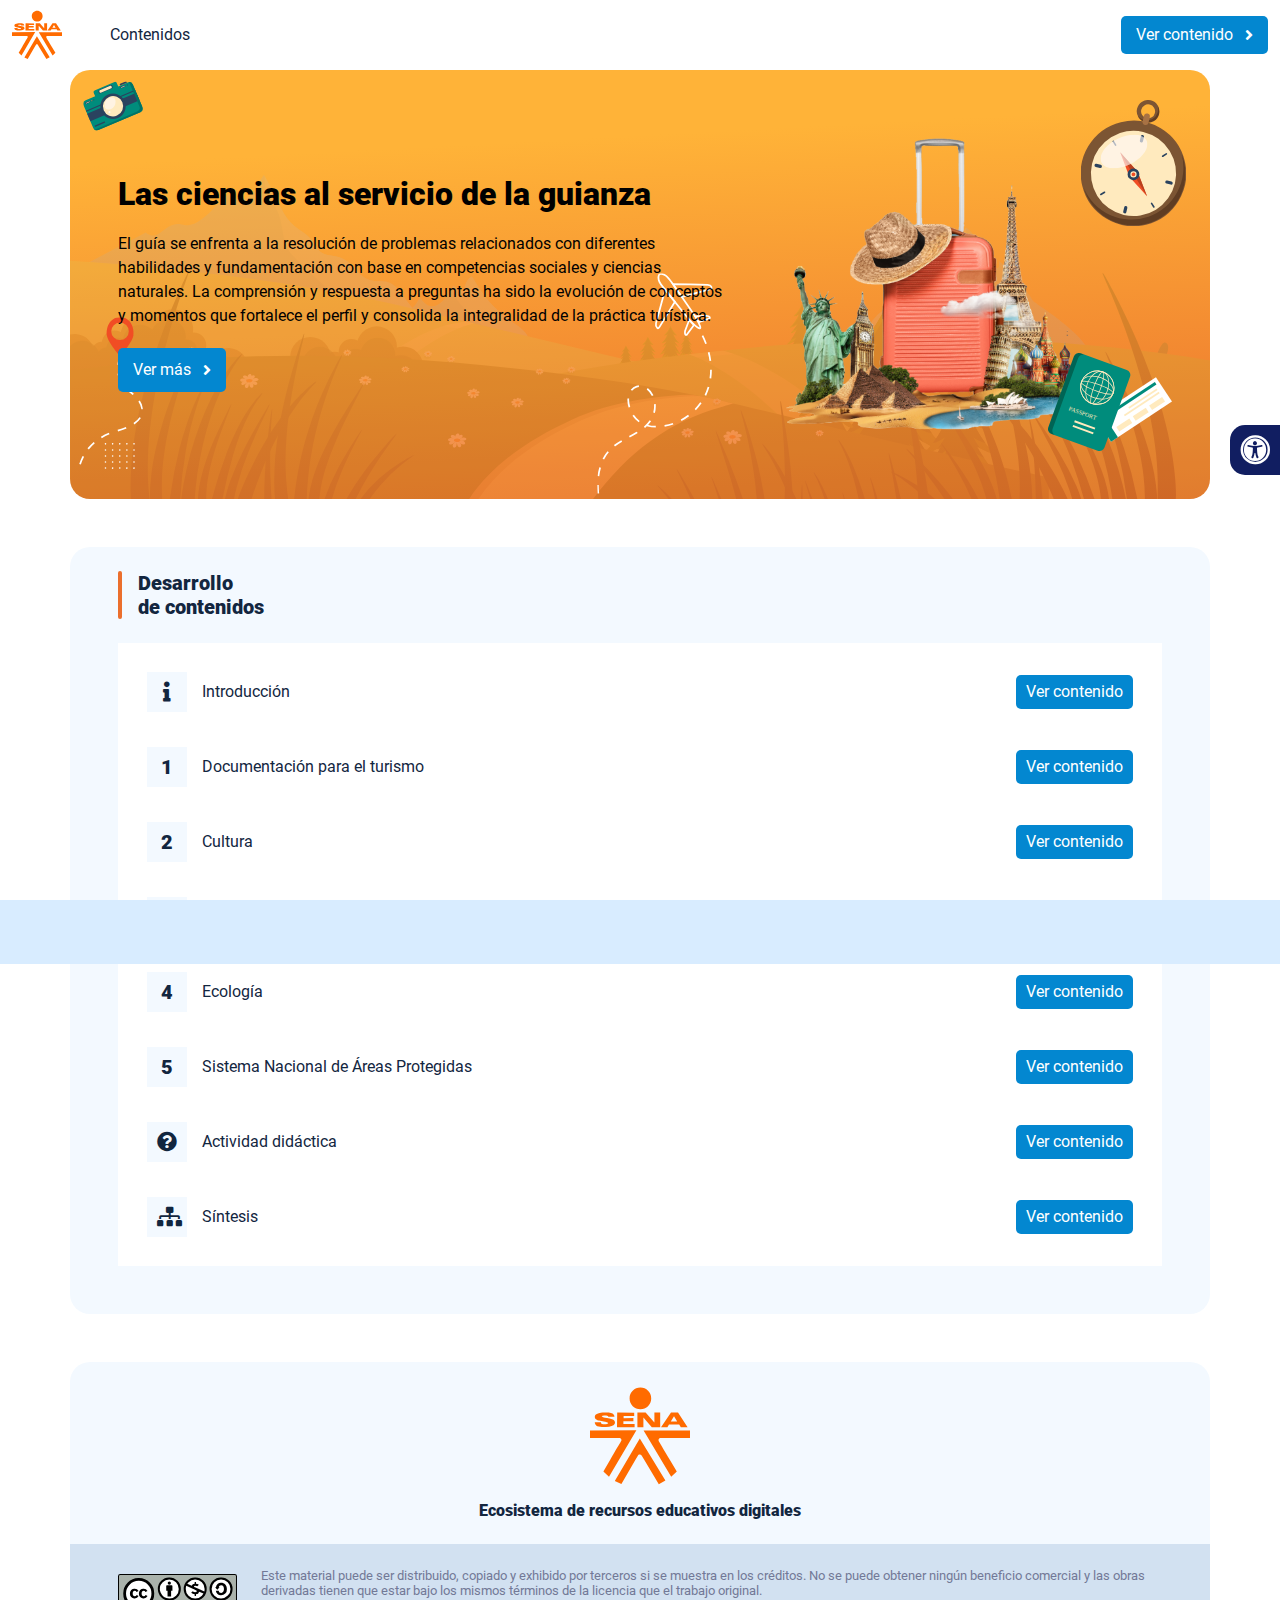
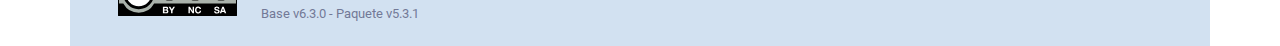
<file: index.html>
<!DOCTYPE html><html lang=""><head><meta charset="utf-8"><meta http-equiv="X-UA-Compatible" content="IE=edge"><meta name="viewport" content="width=device-width,initial-scale=1"><link rel="icon" href="favicon.ico"><title>Las ciencias al servicio de la guianza</title><link href="css/chunk-0c047e41.3babef71.css" rel="prefetch"><link href="css/chunk-25b302c8.3babef71.css" rel="prefetch"><link href="css/chunk-26fc7596.3babef71.css" rel="prefetch"><link href="css/chunk-2d2747e2.3babef71.css" rel="prefetch"><link href="css/chunk-32334cb6.3babef71.css" rel="prefetch"><link href="css/chunk-3c57cd7b.3babef71.css" rel="prefetch"><link href="css/chunk-4f2d402a.3babef71.css" rel="prefetch"><link href="css/chunk-4fde0a08.14d1f3e8.css" rel="prefetch"><link href="css/chunk-515a8379.76a83ca7.css" rel="prefetch"><link href="css/chunk-59974754.93490794.css" rel="prefetch"><link href="css/chunk-6e1e538a.126808df.css" rel="prefetch"><link href="css/chunk-766a929b.91c084fd.css" rel="prefetch"><link href="css/chunk-f2df7d2c.3babef71.css" rel="prefetch"><link href="css/comple.4a0f7cb1.css" rel="prefetch"><link href="css/creditos.44b1ef31.css" rel="prefetch"><link href="css/glosario.39d833ef.css" rel="prefetch"><link href="css/referencias.688b6a05.css" rel="prefetch"><link href="js/actividad.02994390.js" rel="prefetch"><link href="js/chunk-0206bfa0.52e0b7f0.js" rel="prefetch"><link href="js/chunk-0c047e41.7acae5ba.js" rel="prefetch"><link href="js/chunk-13a6037e.150b6948.js" rel="prefetch"><link href="js/chunk-18f95272.70a694b5.js" rel="prefetch"><link href="js/chunk-25b302c8.eb6ed038.js" rel="prefetch"><link href="js/chunk-26fc7596.95d0e63b.js" rel="prefetch"><link href="js/chunk-2c06842c.1cfad493.js" rel="prefetch"><link href="js/chunk-2d0e96ec.48c5c820.js" rel="prefetch"><link href="js/chunk-2d208d90.cae8c662.js" rel="prefetch"><link href="js/chunk-2d21d0e2.6d244e18.js" rel="prefetch"><link href="js/chunk-2d22c123.098964aa.js" rel="prefetch"><link href="js/chunk-2d2747e2.6e90e6f4.js" rel="prefetch"><link href="js/chunk-2e80bb9a.1471b12e.js" rel="prefetch"><link href="js/chunk-319206de.5557e38b.js" rel="prefetch"><link href="js/chunk-32334cb6.61943f8d.js" rel="prefetch"><link href="js/chunk-3c57cd7b.181eeef2.js" rel="prefetch"><link href="js/chunk-3d6834f6.66c6d271.js" rel="prefetch"><link href="js/chunk-4cdd78c0.eb1fa22b.js" rel="prefetch"><link href="js/chunk-4f2d402a.664ea2ab.js" rel="prefetch"><link href="js/chunk-4fde0a08.76b61f6c.js" rel="prefetch"><link href="js/chunk-515a8379.f47edbf4.js" rel="prefetch"><link href="js/chunk-53ccb27e.a7b926ae.js" rel="prefetch"><link href="js/chunk-55d286b8.3fed7557.js" rel="prefetch"><link href="js/chunk-59974754.3c22801e.js" rel="prefetch"><link href="js/chunk-6e1e538a.9ca27737.js" rel="prefetch"><link href="js/chunk-766a929b.c851db1d.js" rel="prefetch"><link href="js/chunk-c796899c.0903a2d4.js" rel="prefetch"><link href="js/chunk-e8a7823a.a4a89942.js" rel="prefetch"><link href="js/chunk-f2df7d2c.0e556787.js" rel="prefetch"><link href="js/chunk-fde47172.548963a7.js" rel="prefetch"><link href="js/comple.b9f95418.js" rel="prefetch"><link href="js/creditos.511d2bfe.js" rel="prefetch"><link href="js/glosario.91a01d4d.js" rel="prefetch"><link href="js/intro.2e2e4b6d.js" rel="prefetch"><link href="js/referencias.ec04939c.js" rel="prefetch"><link href="js/sintesis.b2ee1821.js" rel="prefetch"><link href="js/tema1.82b4401b.js" rel="prefetch"><link href="js/tema2.42b5bd47.js" rel="prefetch"><link href="js/tema3.962aa1db.js" rel="prefetch"><link href="js/tema4.931afc12.js" rel="prefetch"><link href="js/tema5.e27aada2.js" rel="prefetch"><link href="css/app.41fea405.css" rel="preload" as="style"><link href="css/chunk-vendors.1ce4002d.css" rel="preload" as="style"><link href="js/app.c08f7d38.js" rel="preload" as="script"><link href="js/chunk-vendors.d2fdb6fd.js" rel="preload" as="script"><link href="css/chunk-vendors.1ce4002d.css" rel="stylesheet"><link href="css/app.41fea405.css" rel="stylesheet"></head><body><noscript><strong>We're sorry but Las ciencias al servicio de la guianza doesn't work properly without JavaScript enabled. Please enable it to continue.</strong></noscript><div id="app"></div><script src="js/chunk-vendors.d2fdb6fd.js"></script><script src="js/app.c08f7d38.js"></script></body></html>
</file>
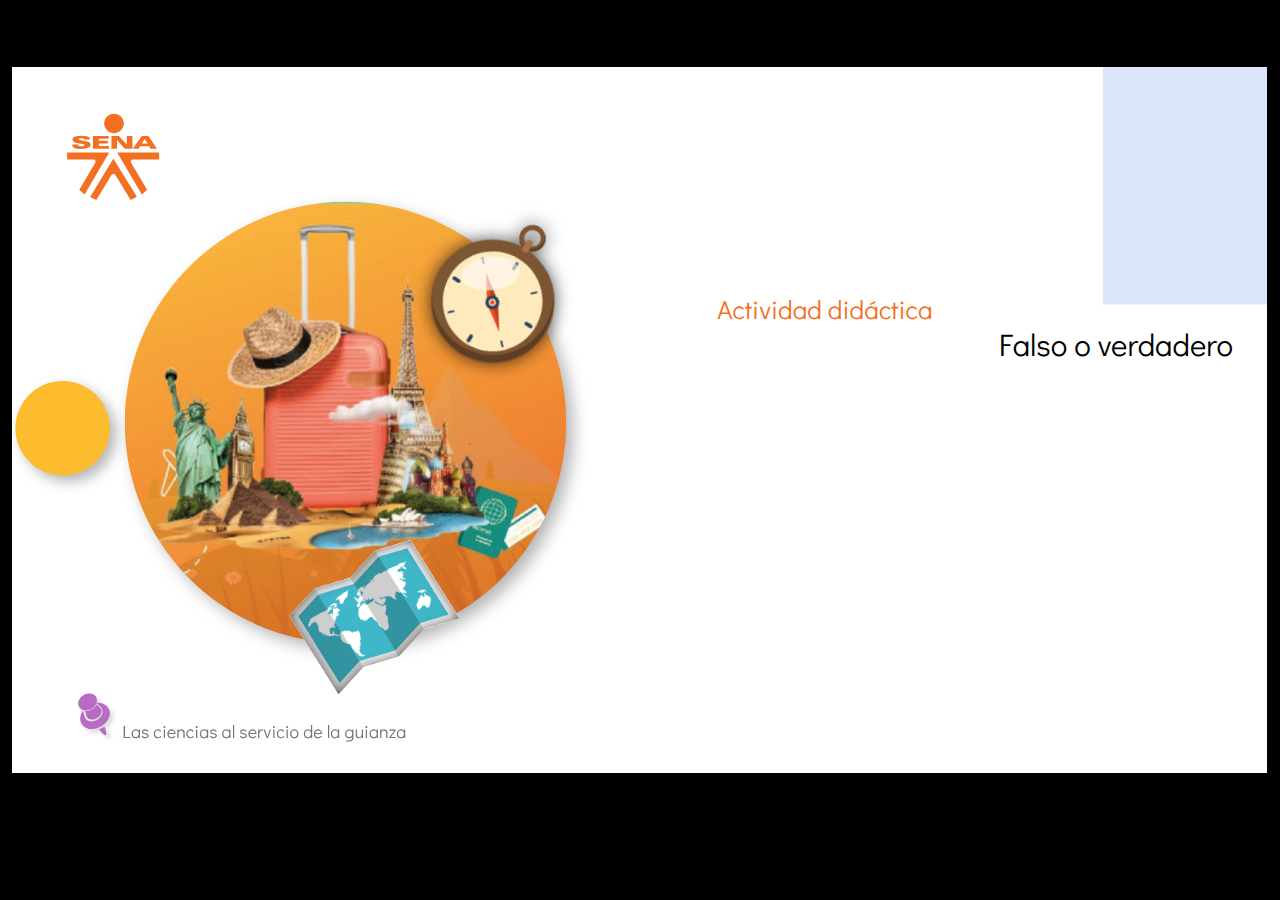
<file: actividades/story.html>
﻿<!doctype html>
<html lang="es">
<head>
  <meta charset="utf-8">
  <!-- Creado con Storyline 360 - http://www.articulate.com  -->
  <!-- version: 3.67.28569.0 -->
  <title>Actividad_did&#225;ctica</title>
  <meta http-equiv="x-ua-compatible" content="IE=edge"/>
  <meta name="viewport" content="width=device-width,initial-scale=1,user-scalable=no,shrink-to-fit=no,minimal-ui"/>
  <meta name="apple-mobile-web-app-capable" content="yes"/>
  <style>
    html, body { height: 100%; padding: 0; margin: 0 }
    #app { height: 100%; width: 100%; }
  </style>

  <script>
    window.DS = {};
    window.globals = {
      DATA_PATH_BASE: '',
      HAS_FRAME: true,
      HAS_SLIDE: true,

      lmsPresent: false,
      tinCanPresent: false,
      cmi5Present: false,
      aoSupport: false,
      scale: 'show all',
      captureRc: false,
      browserSize: 'optimal',
      bgColor: '#000000',
      features: 'AccessibleVideo,FullScreenToggle,IE11Warning,InsertSvgPicture,LayerPresentAsDialog,MultipleQuizTracking,QuestionCorrectVariable,UpdatedThemeEditor',
      themeName: 'classic',
      preloaderColor: '#FFFFFF',
      suppressAnalytics: false,
      productChannel: 'stable',
      publishSource: 'storyline',
      aid: 'aid|5304b41d-7af7-4125-b8d1-83eb222823e2',
      cid: '64676355-75cb-4e8f-8ffe-54b768737c31',
      playerVersion: '3.67.28569.0',
      publishTimestamp: '2022-09-23T22:21:11.3295475Z',
      maxIosVideoElements: 10,
      connectionSettings: { },

      
      parseParams: function(qs) {
        if (window.globals.parsedParams != null) {
          return window.globals.parsedParams;
        }
        qs = (qs || window.location.search.substr(1)).split('+').join(' ');
        var params = {},
            tokens,
            re = /[?&]?([^=]+)=([^&]*)/g;

        while (tokens = re.exec(qs)) {
          params[decodeURIComponent(tokens[1]).trim()] =
            decodeURIComponent(tokens[2]).trim();
        }
        window.globals.parsedParams = params;
        return params;
      }

    };
  </script>
  <script>
    var isIe11 = ('ActiveXObject' in window || window.MSBlobBuilder != null)
      && window.msCrypto != null && !window.ActiveXObject;
    if (isIe11 && window.globals.features.indexOf('IE11Warning') != -1) {
      window.globals.unsupportedBrowser = true;
      document.write(atob('[base64]'));
    }
  </script>
  
  <script>window.THREE = { };</script>
  
</head>
<body style="background: #000000" class="cs-HTML theme-classic">
  <!-- 360 -->
  <script>!function(e){var i=/iPhone/i,o=/iPod/i,n=/iPad/i,t=/(?=.*\bAndroid\b)(?=.*\bMobile\b)/i,d=/Android/i,s=/(?=.*\bAndroid\b)(?=.*\bSD4930UR\b)/i,b=/(?=.*\bAndroid\b)(?=.*\b(?:KFOT|KFTT|KFJWI|KFJWA|KFSOWI|KFTHWI|KFTHWA|KFAPWI|KFAPWA|KFARWI|KFASWI|KFSAWI|KFSAWA)\b)/i,r=/IEMobile/i,h=/(?=.*\bWindows\b)(?=.*\bARM\b)/i,a=/BlackBerry/i,l=/BB10/i,p=/Opera Mini/i,f=/(CriOS|Chrome)(?=.*\bMobile\b)/i,u=/(?=.*\bFirefox\b)(?=.*\bMobile\b)/i,c=new RegExp("(?:Nexus 7|BNTV250|Kindle Fire|Silk|GT-P1000)","i"),w=function(e,i){return e.test(i)},A=function(e){var A=e||navigator.userAgent,v=A.split("[FBAN");if(void 0!==v[1]&&(A=v[0]),this.apple={phone:w(i,A),ipod:w(o,A),tablet:!w(i,A)&&w(n,A),device:w(i,A)||w(o,A)||w(n,A)},this.amazon={phone:w(s,A),tablet:!w(s,A)&&w(b,A),device:w(s,A)||w(b,A)},this.android={phone:w(s,A)||w(t,A),tablet:!w(s,A)&&!w(t,A)&&(w(b,A)||w(d,A)),device:w(s,A)||w(b,A)||w(t,A)||w(d,A)},this.windows={phone:w(r,A),tablet:w(h,A),device:w(r,A)||w(h,A)},this.other={blackberry:w(a,A),blackberry10:w(l,A),opera:w(p,A),firefox:w(u,A),chrome:w(f,A),device:w(a,A)||w(l,A)||w(p,A)||w(u,A)||w(f,A)},this.seven_inch=w(c,A),this.any=this.apple.device||this.android.device||this.windows.device||this.other.device||this.seven_inch,this.phone=this.apple.phone||this.android.phone||this.windows.phone,this.tablet=this.apple.tablet||this.android.tablet||this.windows.tablet,"undefined"==typeof window)return this},v=function(){var e=new A;return e.Class=A,e};"undefined"!=typeof module&&module.exports&&"undefined"==typeof window?module.exports=A:"undefined"!=typeof module&&module.exports&&"undefined"!=typeof window?module.exports=v():"function"==typeof define&&define.amd?define("isMobile",[],e.isMobile=v()):e.isMobile=v()}(this);
    window.isMobile.apple.tablet = window.isMobile.apple.tablet ||
      (navigator.platform === 'MacIntel' && navigator.maxTouchPoints > 1);
    window.isMobile.apple.device = window.isMobile.apple.device || window.isMobile.apple.tablet;
    window.isMobile.tablet = window.isMobile.tablet || window.isMobile.apple.tablet;
    window.isMobile.any = window.isMobile.any || window.isMobile.apple.tablet;
  </script>

  <div id="focus-sink" tabindex="-1"></div>

  <div id="preso"></div>
  <script>
    (function() {

      var classTypes = [ 'desktop', 'mobile', 'phone', 'tablet' ];

      var addDeviceClasses = function(prefix, testObj) {
        var curr, i;
        for (i = 0; i < classTypes.length; i++) {
          curr = classTypes[i];
          if (testObj[curr]) {
            document.body.classList.add(prefix + curr);
          }
        }
      };

      var params = window.globals.parseParams(),
          isDevicePreview = params.devicepreview === '1',
          isPhoneOverride = params.deviceType === 'phone' || (isDevicePreview && params.phone == '1'),
          isTabletOverride = (params.deviceType === 'tablet' || isDevicePreview) && !isPhoneOverride,
          isMobileOverride = isPhoneOverride || isTabletOverride;

      var deviceView = {
        desktop: !window.isMobile.any && !isMobileOverride,
        mobile: window.isMobile.any || isMobileOverride,
        phone: isPhoneOverride || (window.isMobile.phone && !isTabletOverride),
        tablet: isTabletOverride || window.isMobile.tablet
      };

      window.globals.deviceView = deviceView;
      window.isMobile.desktop = !window.isMobile.any;
      window.isMobile.mobile = window.isMobile.any;

      addDeviceClasses('view-', deviceView);

    })();
  </script>
  
  <script src='story_content/user.js' type=text/javascript></script>
  <div class="slide-loader"></div>

  <script>
    if (window.globals.deviceView.isMobile) { var doc = document, loader = doc.body.querySelector('.slide-loader'); [ 1, 2, 3 ].forEach(function(n) { var d = doc.createElement('div'); d.style.backgroundColor = window.globals.preloaderColor; d.classList.add('mobile-loader-dot'); d.classList.add('dot' + n); loader.appendChild(d); }); }
  </script>

  <div class="mobile-load-title-overlay" style="display: none">
    <div class="mobile-load-title">Actividad_did&#225;ctica #4cf2GUI</div>
  </div>

  <div class="mobile-chrome-warning"></div>

  
<style>
  .warn-connection-dialog {
    display: none;
    background: transparent;
    pointer-events: none;
    position: fixed;
    left: 0;
    top: 0;
    width: 100%;
    height: 100%;
    z-index: 999;
  }

  .warn-connection-content {
    border-radius: 4px;
    background: white;
    border: 1px solid #E7E7E7;
    color: #333333;
    box-shadow: 0 2px 4px rgba(0, 0, 0, 0.25);
    transition: all 150ms ease-out;
    position: absolute;
    white-space: nowrap;
  }

  .view-phone.is-landscape .warn-connection-content {
    left: 23px;
    bottom: 23px;
  }

  .view-tablet.is-landscape .warn-connection-content {
    left: 50%;
    top: 20px;
    transform: translateX(-50%);
  }

  .is-portrait .warn-connection-content {
    transform: translate(-50%, calc(-100% - 15px));
  }

  .warn-connection-content p {
    display: inline-block;
    margin: 0 8px 0 0;
    line-height: 33px;
    font-size: 11px;
  }

  .warn-connection-content svg {
    position: relative;
    vertical-align: middle;
    margin: 0 2px 2px 8px;
  }

  .view-desktop .warn-connection-content {
    left: 1.5em;
    bottom: 1.5em;
  }

  .view-desktop .warn-connection-content p {
    font-size: 1.1em;
  }

  .is-offline .warn-connection-dialog {
    display: block;
  }

  .is-offline .cs-panel * {
    pointer-events: none !important;
  }

  .is-offline .cs-panel {
    pointer-events: all !important;
  }

  .is-offline #nav-controls * {
    pointer-events: none !important;
  }

  .is-offline #nav-controls {
    pointer-events: all !important;
  }
</style>

<div class="warn-connection-dialog">
  <div class="warn-connection-content">
    <svg width="17" height="15" viewBox="0 0 17 15" xmlns="http://www.w3.org/2000/svg">
      <path fill="#8F0000" stroke="white" d="M16.07,12.98 L15.88,12.23 L9.51,1.21 C8.97,0.26,7.6,0.26,7.06,1.21 L0.69,12.23 C0.15,13.16,0.81,14.36,1.91,14.36 H14.65 C15.47,14.36,16.05,13.7,16.07,12.98 Z"/>
      <path fill="white" stroke="white" d="M8.58,5.5 C8.35,5.28,8.5,5.35,8.21,5.32 C8.09,5.35,7.97,5.49,7.96,5.67 C7.97,5.79,7.98,5.92,7.98,6.04 L7.98,6.04 C7.99,6.17,8,6.31,8.01,6.43 L8.01,6.44 C8.03,6.92,8.06,7.41,8.09,7.9 L8.09,7.9 C8.12,8.39,8.14,8.88,8.17,9.37 C8.17,9.39,8.18,9.42,8.2,9.44 C8.23,9.46,8.25,9.47,8.28,9.47 C8.31,9.47,8.34,9.46,8.35,9.44 C8.37,9.43,8.38,9.4,8.39,9.35 L8.39,9.34 C8.39,9.24,8.4,9.15,8.4,9.05 L8.4,9.05 C8.41,8.96,8.41,8.86,8.42,8.75 C8.43,8.44,8.45,8.12,8.47,7.81 L8.47,7.81 C8.49,7.49,8.51,7.18,8.53,6.87 C8.55,6.46,8.56,6.05,8.59,5.64 L8.6,5.62 C8.6,5.57,8.59,5.53,8.58,5.5 L8.21,5.32 Z"/>
      <circle fill="white" stroke="white" cx="8.3" cy="11.35" r="0.3"/>
    </svg>
    <p>You are offline. Trying to reconnect...</p>
  </div>
</div>

<script>
  (function() {
    window.DS.connection = {
      warningShown: false,
      assets: {},
      loadingAssetGroup: false,
      retryDelay: 500
    };

    // @TODO this is POC code and can be cleaned up a bit more if we move forward
    // with the feature



    // The `window.globals.features` variable must be set in `webpack.dev.config` when testing locally - it is not enough
    // to have it in the data - but it must be set there as well.
    var useConnectionMessages = window.AbortController != null &&
      window.location.protocol != 'file:' &&
      window.globals.features.indexOf('ConnectionMessages') != -1;

    window.DS.connection.useConnectionMessages = useConnectionMessages

    var assetCount = 0;
    var checkLoadedId;
    var connectionSettings = window.globals.connectionSettings;

    if (useConnectionMessages && connectionSettings != null) {
      var contentEl = document.querySelector('.warn-connection-content');
      var messageEl = contentEl.querySelector('p')

      if (connectionSettings.useDarkTheme) {
        contentEl.style.borderColor = '#BABBBA';
        contentEl.style.backgroundColor = '#282828';
        contentEl.style.color = '#FFFFFF';
      }

      if (connectionSettings.message != null) {
        messageEl.textContent = window.decodeURIComponent(connectionSettings.message);
      }
    }

    function checkAssetsReady() {
      for (var i in DS.connection.assets) {
        if (!DS.connection.assets[i].success) {
          return false;
        }
      }
      return true;
    }

    function stopAssetGroup() {
      if (!useConnectionMessages) { return; }

      assetCount = 0;

      DS.connection.oldAssetGroup = DS.connection.assets;
      DS.connection.assets = {};
      DS.connection.loadingAssetGroup = false;
      clearInterval(checkLoadedId);
    }

    function startAssetGroup() {
      if (!useConnectionMessages) { return; }
      var ticks = 0;
      clearInterval(checkLoadedId);
      checkLoadedId = setInterval(function() {
        var loaded = 0;
        if (assetCount === 0 && loaded === 0) {
          clearInterval(checkLoadedId);
          return;
        }

        for (var i in DS.connection.assets) {
          if (DS.connection.assets[i].success) {
            loaded++;
          }
        }

        if (assetCount === loaded && checkAssetsReady()) {
          for (var i in DS.connection.assets) {
            if (DS.connection.assets[i].action) {
              DS.connection.assets[i].action();
            }
          }
          hideWarning();
          stopAssetGroup();
        }
      }, 100)
    }

    function requiredAsset(url, action, retry, type) {
      if (!useConnectionMessages) { return; }
      if (DS.connection.assets[url]) { return; }

      DS.connection.assets[url] = {
        success: false, action: action, retry: retry, type: type
      };
      assetCount = Object.keys(DS.connection.assets).length;
      if (!DS.connection.loadingAssetGroup) {
        startAssetGroup();
      }
      DS.connection.loadingAssetGroup = true;
    }

    function assetLoaded(url) {
      if (!useConnectionMessages) { return; }
      if (DS.connection.assets[url]) {
        DS.connection.assets[url].success = true;
      }
    }

    function assetFailed(url) {
      if (!useConnectionMessages) { return; }
      if (!DS.connection.assets[url]) {
        if (/\.js$/.test(url)) {
          setTimeout(function() {
            if (DS.connection.lastSlideLoaded != null) {
              DS.connection.lastSlideLoaded();
            }
          }, DS.connection.retryDelay);
        }
        return;
      }
      if (!DS.connection.warningShown) { showWarning(); }
      if (DS.connection.assets[url].retry) {
        setTimeout(function() {
          if (!DS.connection.assets[url].success) {
            DS.connection.assets[url].retry()
          }
        }, DS.connection.retryDelay);
      }
    }

    function hideWarning() {
      document.body.classList.remove('is-offline');
      DS.connection.warningShown = false;
    }
    DS.connection.hideWarning = hideWarning

    function showWarning(btn) {
      document.body.classList.add('is-offline')
      DS.connection.warningShown = true;
      updateWarningPosition();
    }

    function updateWarningPosition() {
      if (!DS.connection.warningShown) {
        return;
      }

      var isPortrait = document.body.classList.contains('is-portrait');
      var warningEl = document.querySelector('.warn-connection-content');

      if (isPortrait) {
        var slide = document.querySelector('.primary-slide');
        var slideRect = slide.getBoundingClientRect();

        warningEl.style.top = `${slideRect.top}px`
        warningEl.style.left = `${slideRect.left + slideRect.width / 2}px`
      } else {
        warningEl.style.top = null;
        warningEl.style.left = null;
      }

      window.requestAnimationFrame(updateWarningPosition);
    }

    // these will all be noops if the feature flag isn't set in
    // the data and `window.globals.features`
    DS.connection.requiredAsset = requiredAsset;
    DS.connection.assetLoaded = assetLoaded;
    DS.connection.assetFailed = assetFailed;
    DS.connection.stopAssetGroup = stopAssetGroup;
    DS.connection.startAssetGroup = startAssetGroup;
  })();
</script>


  <script>
    
    if (window.autoSpider && window.vInterfaceObject) {
      document.querySelector('.mobile-load-title-overlay').style.display = 'none';
    }
  </script>

  

  <link rel="stylesheet" href="html5/data/css/output.min.css" data-noprefix/>
</body>
<script src="html5/lib/scripts/bootstrapper.min.js"></script>
</html>
</file>
<file: css/chunk-0c047e41.3babef71.css>
.actividad[data-v-22adfd6b]{background-color:#f2f2f2}.horizontal-scroll__wrapper[data-v-22adfd6b]{overflow:hidden}.horizontal-scroll[data-v-22adfd6b]{display:flex;transition:transform .5s ease-in-out;align-items:center;flex-wrap:nowrap}.horizontal-scroll[data-v-22adfd6b]:not(.row){width:100%}.horizontal-scroll--item-fw[data-v-22adfd6b]>div{flex-grow:0;flex-shrink:0;width:100%;margin:0!important}
</file>
<file: css/chunk-25b302c8.3babef71.css>
.actividad[data-v-22adfd6b]{background-color:#f2f2f2}.horizontal-scroll__wrapper[data-v-22adfd6b]{overflow:hidden}.horizontal-scroll[data-v-22adfd6b]{display:flex;transition:transform .5s ease-in-out;align-items:center;flex-wrap:nowrap}.horizontal-scroll[data-v-22adfd6b]:not(.row){width:100%}.horizontal-scroll--item-fw[data-v-22adfd6b]>div{flex-grow:0;flex-shrink:0;width:100%;margin:0!important}
</file>
<file: css/chunk-26fc7596.3babef71.css>
.actividad[data-v-22adfd6b]{background-color:#f2f2f2}.horizontal-scroll__wrapper[data-v-22adfd6b]{overflow:hidden}.horizontal-scroll[data-v-22adfd6b]{display:flex;transition:transform .5s ease-in-out;align-items:center;flex-wrap:nowrap}.horizontal-scroll[data-v-22adfd6b]:not(.row){width:100%}.horizontal-scroll--item-fw[data-v-22adfd6b]>div{flex-grow:0;flex-shrink:0;width:100%;margin:0!important}
</file>
<file: css/chunk-2d2747e2.3babef71.css>
.actividad[data-v-22adfd6b]{background-color:#f2f2f2}.horizontal-scroll__wrapper[data-v-22adfd6b]{overflow:hidden}.horizontal-scroll[data-v-22adfd6b]{display:flex;transition:transform .5s ease-in-out;align-items:center;flex-wrap:nowrap}.horizontal-scroll[data-v-22adfd6b]:not(.row){width:100%}.horizontal-scroll--item-fw[data-v-22adfd6b]>div{flex-grow:0;flex-shrink:0;width:100%;margin:0!important}
</file>
<file: css/chunk-32334cb6.3babef71.css>
.actividad[data-v-22adfd6b]{background-color:#f2f2f2}.horizontal-scroll__wrapper[data-v-22adfd6b]{overflow:hidden}.horizontal-scroll[data-v-22adfd6b]{display:flex;transition:transform .5s ease-in-out;align-items:center;flex-wrap:nowrap}.horizontal-scroll[data-v-22adfd6b]:not(.row){width:100%}.horizontal-scroll--item-fw[data-v-22adfd6b]>div{flex-grow:0;flex-shrink:0;width:100%;margin:0!important}
</file>
<file: css/chunk-3c57cd7b.3babef71.css>
.actividad[data-v-22adfd6b]{background-color:#f2f2f2}.horizontal-scroll__wrapper[data-v-22adfd6b]{overflow:hidden}.horizontal-scroll[data-v-22adfd6b]{display:flex;transition:transform .5s ease-in-out;align-items:center;flex-wrap:nowrap}.horizontal-scroll[data-v-22adfd6b]:not(.row){width:100%}.horizontal-scroll--item-fw[data-v-22adfd6b]>div{flex-grow:0;flex-shrink:0;width:100%;margin:0!important}
</file>
<file: css/chunk-4f2d402a.3babef71.css>
.actividad[data-v-22adfd6b]{background-color:#f2f2f2}.horizontal-scroll__wrapper[data-v-22adfd6b]{overflow:hidden}.horizontal-scroll[data-v-22adfd6b]{display:flex;transition:transform .5s ease-in-out;align-items:center;flex-wrap:nowrap}.horizontal-scroll[data-v-22adfd6b]:not(.row){width:100%}.horizontal-scroll--item-fw[data-v-22adfd6b]>div{flex-grow:0;flex-shrink:0;width:100%;margin:0!important}
</file>
<file: css/chunk-4fde0a08.14d1f3e8.css>
.actividad[data-v-a108b06a]{background-color:#f2f2f2}.header[data-v-a108b06a]{position:sticky;top:0;padding-top:10px;padding-bottom:10px;background-color:#fff;z-index:10010;line-height:1.1em}.header__logo[data-v-a108b06a]{width:50px}@media (max-width:576px){.header__componente-formativo[data-v-a108b06a]{font-size:.8em}}.header__menu[data-v-a108b06a]{cursor:pointer}.header__menu span[data-v-a108b06a]{font-size:.7em;display:block;line-height:1em;text-align:center;color:#111e61}.header__menu__btn[data-v-a108b06a]{width:30px;height:30px;position:relative;margin-bottom:4px}.header__menu__btn .line-1[data-v-a108b06a],.header__menu__btn .line-2[data-v-a108b06a],.header__menu__btn .line-3[data-v-a108b06a]{height:4px;width:30px;background-color:#111e61;transform-origin:center center;position:absolute;left:0;border-radius:2px}.header__menu__btn .line-1[data-v-a108b06a]{top:4px;-webkit-animation:line-1-inactive-data-v-a108b06a .5s ease-in-out forwards;animation:line-1-inactive-data-v-a108b06a .5s ease-in-out forwards}.header__menu__btn .line-2[data-v-a108b06a]{top:13px;-webkit-animation:line-2-inactive-data-v-a108b06a .5s ease-in-out forwards;animation:line-2-inactive-data-v-a108b06a .5s ease-in-out forwards}.header__menu__btn .line-3[data-v-a108b06a]{top:22px;-webkit-animation:line-3-inactive-data-v-a108b06a .5s ease-in-out forwards;animation:line-3-inactive-data-v-a108b06a .5s ease-in-out forwards}.header__menu__btn[data-v-a108b06a]:hover{cursor:pointer}.header__menu__btn--open .line-1[data-v-a108b06a]{-webkit-animation:line-1-active-data-v-a108b06a .5s ease-in-out forwards;animation:line-1-active-data-v-a108b06a .5s ease-in-out forwards}.header__menu__btn--open .line-2[data-v-a108b06a]{-webkit-animation:line-2-active-data-v-a108b06a .5s ease-in-out forwards;animation:line-2-active-data-v-a108b06a .5s ease-in-out forwards}.header__menu__btn--open .line-3[data-v-a108b06a]{-webkit-animation:line-3-active-data-v-a108b06a .5s ease-in-out forwards;animation:line-3-active-data-v-a108b06a .5s ease-in-out forwards}@-webkit-keyframes line-1-active-data-v-a108b06a{0%{transform:translate(0) rotate(0)}50%{transform:translateY(9px) rotate(0)}to{transform:translateY(9px) rotate(45deg)}}@keyframes line-1-active-data-v-a108b06a{0%{transform:translate(0) rotate(0)}50%{transform:translateY(9px) rotate(0)}to{transform:translateY(9px) rotate(45deg)}}@-webkit-keyframes line-2-active-data-v-a108b06a{0%{transform:scale(1)}to{transform:scale(0)}}@keyframes line-2-active-data-v-a108b06a{0%{transform:scale(1)}to{transform:scale(0)}}@-webkit-keyframes line-3-active-data-v-a108b06a{0%{transform:translate(0) rotate(0)}50%{transform:translateY(-9px) rotate(0)}to{transform:translateY(-9px) rotate(-45deg)}}@keyframes line-3-active-data-v-a108b06a{0%{transform:translate(0) rotate(0)}50%{transform:translateY(-9px) rotate(0)}to{transform:translateY(-9px) rotate(-45deg)}}@-webkit-keyframes line-1-inactive-data-v-a108b06a{0%{transform:translateY(9px) rotate(45deg)}50%{transform:translateY(9px) rotate(0)}to{transform:translate(0) rotate(0)}}@keyframes line-1-inactive-data-v-a108b06a{0%{transform:translateY(9px) rotate(45deg)}50%{transform:translateY(9px) rotate(0)}to{transform:translate(0) rotate(0)}}@-webkit-keyframes line-2-inactive-data-v-a108b06a{0%{transform:scale(0)}to{transform:scale(1)}}@keyframes line-2-inactive-data-v-a108b06a{0%{transform:scale(0)}to{transform:scale(1)}}@-webkit-keyframes line-3-inactive-data-v-a108b06a{0%{transform:translateY(-9px) rotate(-45deg)}50%{transform:translateY(-9px) rotate(0)}to{transform:translate(0) rotate(0)}}@keyframes line-3-inactive-data-v-a108b06a{0%{transform:translateY(-9px) rotate(-45deg)}50%{transform:translateY(-9px) rotate(0)}to{transform:translate(0) rotate(0)}}
</file>
<file: css/chunk-515a8379.76a83ca7.css>
.actividad{background-color:#f2f2f2}.banner-interno{position:relative}.banner-interno__fondo{position:absolute;top:0;bottom:-50px;left:0;right:0;background-color:#ffb338;background-size:cover;background-position:50%}.banner-interno__titulo{display:flex;align-items:center}.banner-interno__titulo__icono{display:block;width:32px;height:32px;border-radius:50%;background-color:#000;position:relative}.banner-interno__titulo__icono i{color:#ffb338;position:absolute;left:50%;top:50%;transform:translate(-50%,-50%)}.banner-interno__titulo h1,.banner-interno__titulo h2,.banner-interno__titulo h3,.banner-interno__titulo h4,.banner-interno__titulo h5,.banner-interno__titulo h6{color:#000;line-height:1.1em}
</file>
<file: css/chunk-59974754.93490794.css>
.actividad{background-color:#f2f2f2}.aside-menu{position:sticky;top:70px;flex:0 0 0;width:0;min-height:calc(100vh - 70px);max-height:calc(100vh - 70px);background-color:#f3f9ff;transition:flex .5s ease-in-out,width .5s ease-in-out;overflow-x:hidden;z-index:100001}.aside-menu a{color:#111e61}.aside-menu--open{flex:0 0 300px;width:300px}.aside-menu__content{width:300px;display:flex;flex-direction:column;justify-content:space-between;min-height:calc(100vh - 70px);max-height:calc(100vh - 70px);border-right:1px solid #d8ecff}@media (max-height:800px){.aside-menu__content{min-height:800px;max-height:800px;overflow-y:auto}}.aside-menu__header{padding:10px;text-align:center;background-color:#d8ecff}.aside-menu__header h4{margin:0}.aside-menu__menu{overflow-y:auto;flex-grow:1;list-style:none;padding-left:0;margin-bottom:0}.aside-menu__menu__item--active .aside-menu__menu__item__lnk,.aside-menu__menu__item--active .aside-menu__sec-menu__item__lnk{background-color:#d8ecff;font-weight:700}.aside-menu__menu__item--sub-menu:hover,.aside-menu__menu__item:hover,.aside-menu__sec-menu__item:hover{background-color:#d8ecff}.aside-menu__menu__item--sub-menu{padding-left:10px}.aside-menu__menu__item--sub-menu--active .aside-menu__menu__item__lnk,.aside-menu__menu__item--sub-menu--active .aside-menu__sec-menu__item__lnk{background-color:#d8ecff;font-weight:700;position:relative}.aside-menu__menu__item--sub-menu--active .aside-menu__menu__item__lnk:before,.aside-menu__menu__item--sub-menu--active .aside-menu__sec-menu__item__lnk:before{content:"";display:block;position:absolute;left:0;bottom:0;top:0;width:4px;border-radius:2px;background-color:#eb6f2d}.aside-menu__menu__item__lnk,.aside-menu__sec-menu__item__lnk{display:flex;align-items:center;padding:10px 15px;line-height:1.1em}.aside-menu__menu__item__lnk i,.aside-menu__menu__item__lnk span,.aside-menu__sec-menu__item__lnk i,.aside-menu__sec-menu__item__lnk span{margin-right:10px}.aside-menu__menu__item__lnk i:last-child,.aside-menu__menu__item__lnk span:last-child,.aside-menu__sec-menu__item__lnk i:last-child,.aside-menu__sec-menu__item__lnk span:last-child{margin-right:0}.aside-menu__sec-menu{background-color:#d8ecff;padding:10px 0;flex-shrink:0;margin-bottom:0}.aside-menu__sec-menu__item{padding:10px 15px}.aside-menu__sec-menu__item__lnk{padding:0;border-radius:1em}.aside-menu__sec-menu__item__lnk i{display:block;width:2em;height:2em;padding:.5em 0;text-align:center;background-color:#fff;border-radius:50%}.aside-menu__sec-menu__item__lnk:hover{background-color:#fff}@media (max-width:992px){.aside-menu{position:fixed;top:70px}}@media (max-width:576px){.aside-menu__sec-menu{padding-bottom:110px}}
</file>
<file: css/chunk-6e1e538a.126808df.css>
.actividad[data-v-4f6b7c58]{background-color:#f2f2f2}.accesibilidad[data-v-4f6b7c58]{position:fixed;right:0;top:50vh;height:50px;background-color:#111e61;border-top-left-radius:15px;border-bottom-left-radius:15px;transform:translateY(-50%) translateX(100%) translateX(-50px);overflow:hidden;transition:transform .3s ease-in-out,height .3s ease-in-out}.accesibilidad[data-v-4f6b7c58]:hover{transform:translateY(-50%) translateX(0);height:12.75rem}.accesibilidad [data-v-4f6b7c58]{color:#fff}.accesibilidad__menu__content .accesibilidad__menu__item[data-v-4f6b7c58]{cursor:pointer}.accesibilidad__menu__content .accesibilidad__menu__item[data-v-4f6b7c58]:hover{background-color:#273685}.accesibilidad__menu__content .accesibilidad__menu__item[data-v-4f6b7c58]:last-child{border:none}.accesibilidad__menu__item[data-v-4f6b7c58]{display:flex;align-items:center;padding:10px;border-bottom:1px solid #273685;line-height:1em;-webkit-user-select:none;-moz-user-select:none;-ms-user-select:none;user-select:none}.accesibilidad__menu i[data-v-4f6b7c58]{font-size:30px;font-style:normal;margin-right:10px;line-height:1em}.accesibilidad__menu img[data-v-4f6b7c58]{width:30px;margin-right:10px}
</file>
<file: css/chunk-766a929b.91c084fd.css>
.actividad{background-color:#f2f2f2}.barra-avance{display:flex;align-items:center;justify-content:space-between;position:fixed;bottom:0;left:0;width:100%;padding:10px;background-color:#d8ecff;transition:transform .5s ease-in-out;z-index:100000}.barra-avance__barra{margin:0 20px;flex:1;position:relative;max-width:800px}.barra-avance__barra--amarilla,.barra-avance__barra--blanca{height:4px}.barra-avance__barra--amarilla:after,.barra-avance__barra--amarilla:before,.barra-avance__barra--blanca:after,.barra-avance__barra--blanca:before{content:"";display:block;width:10px;height:10px;border-radius:50%;position:absolute;top:50%}.barra-avance__barra--amarilla:before,.barra-avance__barra--blanca:before{left:0;transform:translate(-50%,-50%)}.barra-avance__barra--amarilla:after,.barra-avance__barra--blanca:after{right:0;transform:translate(50%,-50%)}.barra-avance__barra--blanca,.barra-avance__barra--blanca:after,.barra-avance__barra--blanca:before{background-color:#fff}.barra-avance__barra--amarilla{position:absolute;width:100%;top:0;background-color:#0387d0}.barra-avance__barra--amarilla:after,.barra-avance__barra--amarilla:before{background-color:#0387d0}.barra-avance__boton--regresar{background-color:#b0c0d2}.barra-avance__boton--regresar span{color:#111e61!important}.barra-avance__boton--disable{opacity:0;pointer-events:none}.barra-avance--open{transform:translateY(0)}.barra-avance--close{transform:translateY(100%)}
</file>
<file: css/chunk-f2df7d2c.3babef71.css>
.actividad[data-v-22adfd6b]{background-color:#f2f2f2}.horizontal-scroll__wrapper[data-v-22adfd6b]{overflow:hidden}.horizontal-scroll[data-v-22adfd6b]{display:flex;transition:transform .5s ease-in-out;align-items:center;flex-wrap:nowrap}.horizontal-scroll[data-v-22adfd6b]:not(.row){width:100%}.horizontal-scroll--item-fw[data-v-22adfd6b]>div{flex-grow:0;flex-shrink:0;width:100%;margin:0!important}
</file>
<file: css/comple.4a0f7cb1.css>
.banner-interno{position:relative}.banner-interno__fondo{position:absolute;top:0;bottom:-50px;left:0;right:0;background-color:#ffb338;background-size:cover;background-position:50%}.banner-interno__titulo{display:flex;align-items:center}.banner-interno__titulo__icono{display:block;width:32px;height:32px;border-radius:50%;background-color:#000;position:relative}.banner-interno__titulo__icono i{color:#ffb338;position:absolute;left:50%;top:50%;transform:translate(-50%,-50%)}.banner-interno__titulo h1,.banner-interno__titulo h2,.banner-interno__titulo h3,.banner-interno__titulo h4,.banner-interno__titulo h5,.banner-interno__titulo h6{color:#000;line-height:1.1em}.actividad{background-color:#f2f2f2}.complementario__enlaces{display:flex;justify-content:center;flex-wrap:wrap}.complementario__enlaces a{margin:0 5px}.complementario__btn{font-size:1.5em;line-height:1em}table{width:calc(100% - 1px);min-width:800px}table thead{background-color:#d8ecff}table thead th{border-color:#d8ecff}table td,table th{padding:25px 20px;text-align:center}
</file>
<file: css/creditos.44b1ef31.css>
.banner-interno{position:relative}.banner-interno__fondo{position:absolute;top:0;bottom:-50px;left:0;right:0;background-color:#ffb338;background-size:cover;background-position:50%}.banner-interno__titulo{display:flex;align-items:center}.banner-interno__titulo__icono{display:block;width:32px;height:32px;border-radius:50%;background-color:#000;position:relative}.banner-interno__titulo__icono i{color:#ffb338;position:absolute;left:50%;top:50%;transform:translate(-50%,-50%)}.banner-interno__titulo h1,.banner-interno__titulo h2,.banner-interno__titulo h3,.banner-interno__titulo h4,.banner-interno__titulo h5,.banner-interno__titulo h6{color:#000;line-height:1.1em}.actividad{background-color:#f2f2f2}.creditos-vista .tarjeta.credito{background-color:#d2e1f1}.creditos{color:#727997;overflow-x:auto}.creditos__item{min-width:490px}.creditos p{line-height:1.3em;margin-bottom:0;color:#727997}.creditos__titulo{font-weight:700;background-color:#d2e1f1;padding:5px 10px;border-top-radius:5px;border-top-left-radius:5px;border-top-right-radius:5px}.creditos table td,.creditos table th{border-color:#d2e1f1}
</file>
<file: css/glosario.39d833ef.css>
.banner-interno{position:relative}.banner-interno__fondo{position:absolute;top:0;bottom:-50px;left:0;right:0;background-color:#ffb338;background-size:cover;background-position:50%}.banner-interno__titulo{display:flex;align-items:center}.banner-interno__titulo__icono{display:block;width:32px;height:32px;border-radius:50%;background-color:#000;position:relative}.banner-interno__titulo__icono i{color:#ffb338;position:absolute;left:50%;top:50%;transform:translate(-50%,-50%)}.banner-interno__titulo h1,.banner-interno__titulo h2,.banner-interno__titulo h3,.banner-interno__titulo h4,.banner-interno__titulo h5,.banner-interno__titulo h6{color:#000;line-height:1.1em}.actividad{background-color:#f2f2f2}.glosario__letra-item{display:flex}.glosario__letra-item__texto{padding-top:5px}.glosario__letra-item__letra__icono{width:32px;height:32px;position:relative;line-height:1em;border-radius:50%;background-color:#d2e1f1}.glosario__letra-item__letra__icono span{position:absolute;left:50%;top:50%;transform:translate(-50%,-50%);font-size:1.1em;font-weight:900}
</file>
<file: css/referencias.688b6a05.css>
.banner-interno{position:relative}.banner-interno__fondo{position:absolute;top:0;bottom:-50px;left:0;right:0;background-color:#ffb338;background-size:cover;background-position:50%}.banner-interno__titulo{display:flex;align-items:center}.banner-interno__titulo__icono{display:block;width:32px;height:32px;border-radius:50%;background-color:#000;position:relative}.banner-interno__titulo__icono i{color:#ffb338;position:absolute;left:50%;top:50%;transform:translate(-50%,-50%)}.banner-interno__titulo h1,.banner-interno__titulo h2,.banner-interno__titulo h3,.banner-interno__titulo h4,.banner-interno__titulo h5,.banner-interno__titulo h6{color:#000;line-height:1.1em}.actividad{background-color:#f2f2f2}.referencias__item:last-child hr{display:none}.referencias__item a{color:#2196f3;text-decoration:underline;overflow-wrap:break-word}
</file>
<file: css/app.41fea405.css>
*,:after,:before{box-sizing:inherit}html{height:100%;line-height:1.15;box-sizing:border-box;-webkit-font-smoothing:antialiased;-moz-osx-font-smoothing:grayscale;-webkit-text-size-adjust:100%;-ms-text-size-adjust:100%;text-rendering:optimizeLegibility}a,abbr,acronym,address,applet,article,aside,audio,b,big,blockquote,body,canvas,caption,center,cite,code,dd,del,details,dfn,div,dl,dt,em,embed,fieldset,figcaption,figure,footer,form,h1,h2,h3,h4,h5,h6,header,hgroup,html,i,iframe,img,ins,kbd,label,legend,li,mark,menu,nav,object,ol,output,p,pre,q,ruby,s,samp,section,small,span,strike,strong,sub,summary,sup,table,tbody,td,tfoot,th,thead,time,tr,tt,u,ul,var,video{margin:0;padding:0;border:0;outline:0;background:transparent;vertical-align:baseline}article,aside,details,figcaption,figure,footer,header,main,menu,nav,section,summary{display:block}[hidden],template{display:none}hr{box-sizing:content-box;height:0;border-bottom:1px solid #e8e8e8;border-left:0;border-right:0;border-top:0;margin:1.5em 0;overflow:visible}[hidden]{display:none}a{font-family:Roboto,sans-serif;font-size:1em;font-weight:400;text-decoration:none;color:#12263f;background-color:transparent;transition:all .15s ease-in-out;-webkit-text-decoration-skip:objects}a:active,a:hover{outline-width:0}a:active,a:focus,a:hover{color:#000}[type=button],[type=reset],[type=submit],button{-webkit-appearance:none;-moz-appearance:none;appearance:none;cursor:pointer;display:inline-block;vertical-align:middle;border:0;border-radius:5px;color:#fff;background-color:#0387d0;font-family:Roboto,sans-serif;font-weight:400;font-size:1em;-webkit-font-smoothing:antialiased;line-height:1em;white-space:nowrap;text-decoration:none;text-transform:none;padding:.75em 1.5em;margin:0;-webkit-user-select:none;-moz-user-select:none;-ms-user-select:none;user-select:none;overflow:visible;transition:background-color .15s ease-in-out}[type=button]:focus,[type=button]:hover,[type=reset]:focus,[type=reset]:hover,[type=submit]:focus,[type=submit]:hover,button:focus,button:hover{background-color:#0387d0;color:#fff}[type=button]:disabled,[type=reset]:disabled,[type=submit]:disabled,button:disabled{cursor:not-allowed;opacity:.5}[type=button]:disabled:hover,[type=reset]:disabled:hover,[type=submit]:disabled:hover,button:disabled:hover{background-color:#0387d0}input,select,textarea{margin:0;display:block;font-family:Roboto,sans-serif;font-size:16px}input{overflow:visible}[type=color],[type=date],[type=datetime-local],[type=datetime],[type=email],[type=month],[type=number],[type=password],[type=search],[type=tel],[type=text],[type=time],[type=url],[type=week],input:not([type]),select,select[multiple],textarea{background-color:#fff;border:1px solid #e8e8e8;border-radius:5px;box-shadow:inset 0 1px 3px rgba(0,0,0,.06);box-sizing:inherit;margin-bottom:.75em;padding:.5em;transition:border-color .15s ease-in-out;width:100%}[type=color]:hover,[type=date]:hover,[type=datetime-local]:hover,[type=datetime]:hover,[type=email]:hover,[type=month]:hover,[type=number]:hover,[type=password]:hover,[type=search]:hover,[type=tel]:hover,[type=text]:hover,[type=time]:hover,[type=url]:hover,[type=week]:hover,input:not([type]):hover,select:hover,select[multiple]:hover,textarea:hover{border-color:shade(#e8e8e8,20%)}[type=color]:focus,[type=date]:focus,[type=datetime-local]:focus,[type=datetime]:focus,[type=email]:focus,[type=month]:focus,[type=number]:focus,[type=password]:focus,[type=search]:focus,[type=tel]:focus,[type=text]:focus,[type=time]:focus,[type=url]:focus,[type=week]:focus,input:not([type]):focus,select:focus,select[multiple]:focus,textarea:focus{border-color:#eb6f2d;box-shadow:inset 0 1px 3px rgba(0,0,0,.06),0 0 5px rgba(255,169,31,.7);outline:none}[type=color]:disabled,[type=date]:disabled,[type=datetime-local]:disabled,[type=datetime]:disabled,[type=email]:disabled,[type=month]:disabled,[type=number]:disabled,[type=password]:disabled,[type=search]:disabled,[type=tel]:disabled,[type=text]:disabled,[type=time]:disabled,[type=url]:disabled,[type=week]:disabled,input:not([type]):disabled,select:disabled,select[multiple]:disabled,textarea:disabled{background-color:shade(#fff,5%);cursor:not-allowed}[type=color]:disabled:hover,[type=date]:disabled:hover,[type=datetime-local]:disabled:hover,[type=datetime]:disabled:hover,[type=email]:disabled:hover,[type=month]:disabled:hover,[type=number]:disabled:hover,[type=password]:disabled:hover,[type=search]:disabled:hover,[type=tel]:disabled:hover,[type=text]:disabled:hover,[type=time]:disabled:hover,[type=url]:disabled:hover,[type=week]:disabled:hover,input:not([type]):disabled:hover,select:disabled:hover,select[multiple]:disabled:hover,textarea:disabled:hover{border:1px solid #e8e8e8}select{text-transform:none;max-width:100%;border-radius:5px}::-webkit-file-upload-button{background-color:#0387d0;border:none;cursor:pointer;color:#fff;border-radius:5px;padding:.75em 1.5em}::-webkit-file-upload-button:hover{background-color:#0387d0}optgroup{font-weight:700}fieldset{border:1px solid #e8e8e8;background-color:transparent;padding:1.5em;-webkit-margin-start:0;-webkit-margin-end:0;-webkit-padding-before:1.5em;-webkit-padding-start:1.5em;-webkit-padding-end:1.5em;-webkit-padding-after:1.5em}legend{box-sizing:border-box;color:inherit;display:table;max-width:100%;padding:0;white-space:normal;font-weight:600;-webkit-padding-start:0;-webkit-padding-end:0}label,legend{margin-bottom:.375em}label{display:block;font-size:1em;font-family:Roboto,sans-serif;font-weight:900}textarea{overflow:auto;resize:vertical}[type=checkbox],[type=radio]{box-sizing:border-box;padding:0;display:inline;margin-right:.375em}[type=number]::-webkit-inner-spin-button,[type=number]::-webkit-outer-spin-button{height:auto}[type=search]{-webkit-appearance:textfield;outline-offset:-2px}[type=search]::-webkit-search-cancel-button,[type=search]::-webkit-search-decoration{-webkit-appearance:none;-moz-appearance:none}::-moz-placeholder{color:#999}:-ms-input-placeholder{color:#999}::placeholder{color:#999}::-webkit-file-upload-button{-webkit-appearance:button;-moz-appearance:button;font:inherit}[type=file]{margin-bottom:.75em;width:100%}[type=button],[type=reset],[type=submit],button{-webkit-appearance:button}[type=button]::-moz-focus-inner,[type=reset]::-moz-focus-inner,[type=submit]::-moz-focus-inner,button::-moz-focus-inner{border-style:none;padding:0}[type=button]:-moz-focusring,[type=reset]:-moz-focusring,[type=submit]:-moz-focusring,button:-moz-focusring{outline:1px dotted ButtonText}progress{vertical-align:baseline}ol,ul{list-style:none;margin-bottom:1em}dt{font-weight:700}figure,img,picture,svg{margin:0;width:100%;max-width:100%}figcaption{display:block;background-color:#e8e8e8;padding:.75em 1.5em;font-size:.8em;font-weight:700}img,svg{display:block;border-style:none}svg:not(:root){overflow:hidden}audio,canvas,progress,video{display:inline-block}audio:not([controls]){display:none;height:0}template{display:none}table{border-collapse:collapse;border-spacing:0;table-layout:fixed;width:100%}td,th,tr{vertical-align:middle}td,th{border:1px solid #e8e8e8;padding:.75em}th{font-size:.875em;line-height:1.2}td{line-height:1.5}body{font-size:16px;font-weight:400;line-height:1.5}body,h1,h2,h3,h4,h5,h6{color:#12263f;font-family:Roboto,sans-serif}h1,h2,h3,h4,h5,h6{font-weight:900;line-height:1.2;margin:0 0 .75em}h1{font-size:2em}h2{font-size:1.5em}h3{font-size:1.25em}h4{font-size:1.125em}h5{font-size:1em}h6{font-size:.875em}p{font-family:Roboto,sans-serif;font-size:1em;font-weight:400;line-height:1.5;color:#12263f;margin-bottom:1em}b,strong{font-weight:700}dfn,em,i{font-style:italic}br{line-height:2em}u{text-decoration:underline}code,kbd,pre,samp{color:#727997;font-family:Lucida Console,Courier New,monospace;font-size:1em}sub,sup{font-size:75%;line-height:0;position:relative;vertical-align:baseline}sub{bottom:-.25em}sup{top:-.5em}small{font-size:80%}mark{background-color:#ffeb3b;color:#000}abbr[title]{border-bottom:none;text-decoration:underline;-webkit-text-decoration:underline dotted;text-decoration:underline dotted}blockquote,q{quotes:none}::selection{background:#2196f3!important;color:#fff!important;text-shadow:none}::-moz-selection{background:#2196f3!important;color:#fff!important;text-shadow:none}img::selection{background:transparent}img::-moz-selection{background:transparent}body{-webkit-tap-highlight-color:#2196F3!important}details,menu{display:block}summary{display:list-item}@media print{*,:after,:before,:first-letter,:first-line{background:transparent!important;color:#000!important;box-shadow:none!important;text-shadow:none!important}a,a:visited{text-decoration:underline}a[href]:after{content:" (" attr(href) ")"}a abbr[title]:after{content:" (" attr(title) ")"}a[href^="#"]:after,a[href^="javascript:"]:after{content:""}blockquote,pre{border:1px solid #999;page-break-inside:avoid}thead{display:table-header-group}img,tr{page-break-inside:avoid}img{max-width:100%!important}h2,h3,p{orphans:3;widows:3}h2,h3{page-break-after:avoid}}[data-aos][data-aos][data-aos-duration="50"],body[data-aos-duration="50"] [data-aos]{transition-duration:50ms}[data-aos][data-aos][data-aos-delay="50"],body[data-aos-delay="50"] [data-aos]{transition-delay:0s}[data-aos][data-aos][data-aos-delay="50"].aos-animate,body[data-aos-delay="50"] [data-aos].aos-animate{transition-delay:50ms}[data-aos][data-aos][data-aos-duration="100"],body[data-aos-duration="100"] [data-aos]{transition-duration:.1s}[data-aos][data-aos][data-aos-delay="100"],body[data-aos-delay="100"] [data-aos]{transition-delay:0s}[data-aos][data-aos][data-aos-delay="100"].aos-animate,body[data-aos-delay="100"] [data-aos].aos-animate{transition-delay:.1s}[data-aos][data-aos][data-aos-duration="150"],body[data-aos-duration="150"] [data-aos]{transition-duration:.15s}[data-aos][data-aos][data-aos-delay="150"],body[data-aos-delay="150"] [data-aos]{transition-delay:0s}[data-aos][data-aos][data-aos-delay="150"].aos-animate,body[data-aos-delay="150"] [data-aos].aos-animate{transition-delay:.15s}[data-aos][data-aos][data-aos-duration="200"],body[data-aos-duration="200"] [data-aos]{transition-duration:.2s}[data-aos][data-aos][data-aos-delay="200"],body[data-aos-delay="200"] [data-aos]{transition-delay:0s}[data-aos][data-aos][data-aos-delay="200"].aos-animate,body[data-aos-delay="200"] [data-aos].aos-animate{transition-delay:.2s}[data-aos][data-aos][data-aos-duration="250"],body[data-aos-duration="250"] [data-aos]{transition-duration:.25s}[data-aos][data-aos][data-aos-delay="250"],body[data-aos-delay="250"] [data-aos]{transition-delay:0s}[data-aos][data-aos][data-aos-delay="250"].aos-animate,body[data-aos-delay="250"] [data-aos].aos-animate{transition-delay:.25s}[data-aos][data-aos][data-aos-duration="300"],body[data-aos-duration="300"] [data-aos]{transition-duration:.3s}[data-aos][data-aos][data-aos-delay="300"],body[data-aos-delay="300"] [data-aos]{transition-delay:0s}[data-aos][data-aos][data-aos-delay="300"].aos-animate,body[data-aos-delay="300"] [data-aos].aos-animate{transition-delay:.3s}[data-aos][data-aos][data-aos-duration="350"],body[data-aos-duration="350"] [data-aos]{transition-duration:.35s}[data-aos][data-aos][data-aos-delay="350"],body[data-aos-delay="350"] [data-aos]{transition-delay:0s}[data-aos][data-aos][data-aos-delay="350"].aos-animate,body[data-aos-delay="350"] [data-aos].aos-animate{transition-delay:.35s}[data-aos][data-aos][data-aos-duration="400"],body[data-aos-duration="400"] [data-aos]{transition-duration:.4s}[data-aos][data-aos][data-aos-delay="400"],body[data-aos-delay="400"] [data-aos]{transition-delay:0s}[data-aos][data-aos][data-aos-delay="400"].aos-animate,body[data-aos-delay="400"] [data-aos].aos-animate{transition-delay:.4s}[data-aos][data-aos][data-aos-duration="450"],body[data-aos-duration="450"] [data-aos]{transition-duration:.45s}[data-aos][data-aos][data-aos-delay="450"],body[data-aos-delay="450"] [data-aos]{transition-delay:0s}[data-aos][data-aos][data-aos-delay="450"].aos-animate,body[data-aos-delay="450"] [data-aos].aos-animate{transition-delay:.45s}[data-aos][data-aos][data-aos-duration="500"],body[data-aos-duration="500"] [data-aos]{transition-duration:.5s}[data-aos][data-aos][data-aos-delay="500"],body[data-aos-delay="500"] [data-aos]{transition-delay:0s}[data-aos][data-aos][data-aos-delay="500"].aos-animate,body[data-aos-delay="500"] [data-aos].aos-animate{transition-delay:.5s}[data-aos][data-aos][data-aos-duration="550"],body[data-aos-duration="550"] [data-aos]{transition-duration:.55s}[data-aos][data-aos][data-aos-delay="550"],body[data-aos-delay="550"] [data-aos]{transition-delay:0s}[data-aos][data-aos][data-aos-delay="550"].aos-animate,body[data-aos-delay="550"] [data-aos].aos-animate{transition-delay:.55s}[data-aos][data-aos][data-aos-duration="600"],body[data-aos-duration="600"] [data-aos]{transition-duration:.6s}[data-aos][data-aos][data-aos-delay="600"],body[data-aos-delay="600"] [data-aos]{transition-delay:0s}[data-aos][data-aos][data-aos-delay="600"].aos-animate,body[data-aos-delay="600"] [data-aos].aos-animate{transition-delay:.6s}[data-aos][data-aos][data-aos-duration="650"],body[data-aos-duration="650"] [data-aos]{transition-duration:.65s}[data-aos][data-aos][data-aos-delay="650"],body[data-aos-delay="650"] [data-aos]{transition-delay:0s}[data-aos][data-aos][data-aos-delay="650"].aos-animate,body[data-aos-delay="650"] [data-aos].aos-animate{transition-delay:.65s}[data-aos][data-aos][data-aos-duration="700"],body[data-aos-duration="700"] [data-aos]{transition-duration:.7s}[data-aos][data-aos][data-aos-delay="700"],body[data-aos-delay="700"] [data-aos]{transition-delay:0s}[data-aos][data-aos][data-aos-delay="700"].aos-animate,body[data-aos-delay="700"] [data-aos].aos-animate{transition-delay:.7s}[data-aos][data-aos][data-aos-duration="750"],body[data-aos-duration="750"] [data-aos]{transition-duration:.75s}[data-aos][data-aos][data-aos-delay="750"],body[data-aos-delay="750"] [data-aos]{transition-delay:0s}[data-aos][data-aos][data-aos-delay="750"].aos-animate,body[data-aos-delay="750"] [data-aos].aos-animate{transition-delay:.75s}[data-aos][data-aos][data-aos-duration="800"],body[data-aos-duration="800"] [data-aos]{transition-duration:.8s}[data-aos][data-aos][data-aos-delay="800"],body[data-aos-delay="800"] [data-aos]{transition-delay:0s}[data-aos][data-aos][data-aos-delay="800"].aos-animate,body[data-aos-delay="800"] [data-aos].aos-animate{transition-delay:.8s}[data-aos][data-aos][data-aos-duration="850"],body[data-aos-duration="850"] [data-aos]{transition-duration:.85s}[data-aos][data-aos][data-aos-delay="850"],body[data-aos-delay="850"] [data-aos]{transition-delay:0s}[data-aos][data-aos][data-aos-delay="850"].aos-animate,body[data-aos-delay="850"] [data-aos].aos-animate{transition-delay:.85s}[data-aos][data-aos][data-aos-duration="900"],body[data-aos-duration="900"] [data-aos]{transition-duration:.9s}[data-aos][data-aos][data-aos-delay="900"],body[data-aos-delay="900"] [data-aos]{transition-delay:0s}[data-aos][data-aos][data-aos-delay="900"].aos-animate,body[data-aos-delay="900"] [data-aos].aos-animate{transition-delay:.9s}[data-aos][data-aos][data-aos-duration="950"],body[data-aos-duration="950"] [data-aos]{transition-duration:.95s}[data-aos][data-aos][data-aos-delay="950"],body[data-aos-delay="950"] [data-aos]{transition-delay:0s}[data-aos][data-aos][data-aos-delay="950"].aos-animate,body[data-aos-delay="950"] [data-aos].aos-animate{transition-delay:.95s}[data-aos][data-aos][data-aos-duration="1000"],body[data-aos-duration="1000"] [data-aos]{transition-duration:1s}[data-aos][data-aos][data-aos-delay="1000"],body[data-aos-delay="1000"] [data-aos]{transition-delay:0s}[data-aos][data-aos][data-aos-delay="1000"].aos-animate,body[data-aos-delay="1000"] [data-aos].aos-animate{transition-delay:1s}[data-aos][data-aos][data-aos-duration="1050"],body[data-aos-duration="1050"] [data-aos]{transition-duration:1.05s}[data-aos][data-aos][data-aos-delay="1050"],body[data-aos-delay="1050"] [data-aos]{transition-delay:0s}[data-aos][data-aos][data-aos-delay="1050"].aos-animate,body[data-aos-delay="1050"] [data-aos].aos-animate{transition-delay:1.05s}[data-aos][data-aos][data-aos-duration="1100"],body[data-aos-duration="1100"] [data-aos]{transition-duration:1.1s}[data-aos][data-aos][data-aos-delay="1100"],body[data-aos-delay="1100"] [data-aos]{transition-delay:0s}[data-aos][data-aos][data-aos-delay="1100"].aos-animate,body[data-aos-delay="1100"] [data-aos].aos-animate{transition-delay:1.1s}[data-aos][data-aos][data-aos-duration="1150"],body[data-aos-duration="1150"] [data-aos]{transition-duration:1.15s}[data-aos][data-aos][data-aos-delay="1150"],body[data-aos-delay="1150"] [data-aos]{transition-delay:0s}[data-aos][data-aos][data-aos-delay="1150"].aos-animate,body[data-aos-delay="1150"] [data-aos].aos-animate{transition-delay:1.15s}[data-aos][data-aos][data-aos-duration="1200"],body[data-aos-duration="1200"] [data-aos]{transition-duration:1.2s}[data-aos][data-aos][data-aos-delay="1200"],body[data-aos-delay="1200"] [data-aos]{transition-delay:0s}[data-aos][data-aos][data-aos-delay="1200"].aos-animate,body[data-aos-delay="1200"] [data-aos].aos-animate{transition-delay:1.2s}[data-aos][data-aos][data-aos-duration="1250"],body[data-aos-duration="1250"] [data-aos]{transition-duration:1.25s}[data-aos][data-aos][data-aos-delay="1250"],body[data-aos-delay="1250"] [data-aos]{transition-delay:0s}[data-aos][data-aos][data-aos-delay="1250"].aos-animate,body[data-aos-delay="1250"] [data-aos].aos-animate{transition-delay:1.25s}[data-aos][data-aos][data-aos-duration="1300"],body[data-aos-duration="1300"] [data-aos]{transition-duration:1.3s}[data-aos][data-aos][data-aos-delay="1300"],body[data-aos-delay="1300"] [data-aos]{transition-delay:0s}[data-aos][data-aos][data-aos-delay="1300"].aos-animate,body[data-aos-delay="1300"] [data-aos].aos-animate{transition-delay:1.3s}[data-aos][data-aos][data-aos-duration="1350"],body[data-aos-duration="1350"] [data-aos]{transition-duration:1.35s}[data-aos][data-aos][data-aos-delay="1350"],body[data-aos-delay="1350"] [data-aos]{transition-delay:0s}[data-aos][data-aos][data-aos-delay="1350"].aos-animate,body[data-aos-delay="1350"] [data-aos].aos-animate{transition-delay:1.35s}[data-aos][data-aos][data-aos-duration="1400"],body[data-aos-duration="1400"] [data-aos]{transition-duration:1.4s}[data-aos][data-aos][data-aos-delay="1400"],body[data-aos-delay="1400"] [data-aos]{transition-delay:0s}[data-aos][data-aos][data-aos-delay="1400"].aos-animate,body[data-aos-delay="1400"] [data-aos].aos-animate{transition-delay:1.4s}[data-aos][data-aos][data-aos-duration="1450"],body[data-aos-duration="1450"] [data-aos]{transition-duration:1.45s}[data-aos][data-aos][data-aos-delay="1450"],body[data-aos-delay="1450"] [data-aos]{transition-delay:0s}[data-aos][data-aos][data-aos-delay="1450"].aos-animate,body[data-aos-delay="1450"] [data-aos].aos-animate{transition-delay:1.45s}[data-aos][data-aos][data-aos-duration="1500"],body[data-aos-duration="1500"] [data-aos]{transition-duration:1.5s}[data-aos][data-aos][data-aos-delay="1500"],body[data-aos-delay="1500"] [data-aos]{transition-delay:0s}[data-aos][data-aos][data-aos-delay="1500"].aos-animate,body[data-aos-delay="1500"] [data-aos].aos-animate{transition-delay:1.5s}[data-aos][data-aos][data-aos-duration="1550"],body[data-aos-duration="1550"] [data-aos]{transition-duration:1.55s}[data-aos][data-aos][data-aos-delay="1550"],body[data-aos-delay="1550"] [data-aos]{transition-delay:0s}[data-aos][data-aos][data-aos-delay="1550"].aos-animate,body[data-aos-delay="1550"] [data-aos].aos-animate{transition-delay:1.55s}[data-aos][data-aos][data-aos-duration="1600"],body[data-aos-duration="1600"] [data-aos]{transition-duration:1.6s}[data-aos][data-aos][data-aos-delay="1600"],body[data-aos-delay="1600"] [data-aos]{transition-delay:0s}[data-aos][data-aos][data-aos-delay="1600"].aos-animate,body[data-aos-delay="1600"] [data-aos].aos-animate{transition-delay:1.6s}[data-aos][data-aos][data-aos-duration="1650"],body[data-aos-duration="1650"] [data-aos]{transition-duration:1.65s}[data-aos][data-aos][data-aos-delay="1650"],body[data-aos-delay="1650"] [data-aos]{transition-delay:0s}[data-aos][data-aos][data-aos-delay="1650"].aos-animate,body[data-aos-delay="1650"] [data-aos].aos-animate{transition-delay:1.65s}[data-aos][data-aos][data-aos-duration="1700"],body[data-aos-duration="1700"] [data-aos]{transition-duration:1.7s}[data-aos][data-aos][data-aos-delay="1700"],body[data-aos-delay="1700"] [data-aos]{transition-delay:0s}[data-aos][data-aos][data-aos-delay="1700"].aos-animate,body[data-aos-delay="1700"] [data-aos].aos-animate{transition-delay:1.7s}[data-aos][data-aos][data-aos-duration="1750"],body[data-aos-duration="1750"] [data-aos]{transition-duration:1.75s}[data-aos][data-aos][data-aos-delay="1750"],body[data-aos-delay="1750"] [data-aos]{transition-delay:0s}[data-aos][data-aos][data-aos-delay="1750"].aos-animate,body[data-aos-delay="1750"] [data-aos].aos-animate{transition-delay:1.75s}[data-aos][data-aos][data-aos-duration="1800"],body[data-aos-duration="1800"] [data-aos]{transition-duration:1.8s}[data-aos][data-aos][data-aos-delay="1800"],body[data-aos-delay="1800"] [data-aos]{transition-delay:0s}[data-aos][data-aos][data-aos-delay="1800"].aos-animate,body[data-aos-delay="1800"] [data-aos].aos-animate{transition-delay:1.8s}[data-aos][data-aos][data-aos-duration="1850"],body[data-aos-duration="1850"] [data-aos]{transition-duration:1.85s}[data-aos][data-aos][data-aos-delay="1850"],body[data-aos-delay="1850"] [data-aos]{transition-delay:0s}[data-aos][data-aos][data-aos-delay="1850"].aos-animate,body[data-aos-delay="1850"] [data-aos].aos-animate{transition-delay:1.85s}[data-aos][data-aos][data-aos-duration="1900"],body[data-aos-duration="1900"] [data-aos]{transition-duration:1.9s}[data-aos][data-aos][data-aos-delay="1900"],body[data-aos-delay="1900"] [data-aos]{transition-delay:0s}[data-aos][data-aos][data-aos-delay="1900"].aos-animate,body[data-aos-delay="1900"] [data-aos].aos-animate{transition-delay:1.9s}[data-aos][data-aos][data-aos-duration="1950"],body[data-aos-duration="1950"] [data-aos]{transition-duration:1.95s}[data-aos][data-aos][data-aos-delay="1950"],body[data-aos-delay="1950"] [data-aos]{transition-delay:0s}[data-aos][data-aos][data-aos-delay="1950"].aos-animate,body[data-aos-delay="1950"] [data-aos].aos-animate{transition-delay:1.95s}[data-aos][data-aos][data-aos-duration="2000"],body[data-aos-duration="2000"] [data-aos]{transition-duration:2s}[data-aos][data-aos][data-aos-delay="2000"],body[data-aos-delay="2000"] [data-aos]{transition-delay:0s}[data-aos][data-aos][data-aos-delay="2000"].aos-animate,body[data-aos-delay="2000"] [data-aos].aos-animate{transition-delay:2s}[data-aos][data-aos][data-aos-duration="2050"],body[data-aos-duration="2050"] [data-aos]{transition-duration:2.05s}[data-aos][data-aos][data-aos-delay="2050"],body[data-aos-delay="2050"] [data-aos]{transition-delay:0s}[data-aos][data-aos][data-aos-delay="2050"].aos-animate,body[data-aos-delay="2050"] [data-aos].aos-animate{transition-delay:2.05s}[data-aos][data-aos][data-aos-duration="2100"],body[data-aos-duration="2100"] [data-aos]{transition-duration:2.1s}[data-aos][data-aos][data-aos-delay="2100"],body[data-aos-delay="2100"] [data-aos]{transition-delay:0s}[data-aos][data-aos][data-aos-delay="2100"].aos-animate,body[data-aos-delay="2100"] [data-aos].aos-animate{transition-delay:2.1s}[data-aos][data-aos][data-aos-duration="2150"],body[data-aos-duration="2150"] [data-aos]{transition-duration:2.15s}[data-aos][data-aos][data-aos-delay="2150"],body[data-aos-delay="2150"] [data-aos]{transition-delay:0s}[data-aos][data-aos][data-aos-delay="2150"].aos-animate,body[data-aos-delay="2150"] [data-aos].aos-animate{transition-delay:2.15s}[data-aos][data-aos][data-aos-duration="2200"],body[data-aos-duration="2200"] [data-aos]{transition-duration:2.2s}[data-aos][data-aos][data-aos-delay="2200"],body[data-aos-delay="2200"] [data-aos]{transition-delay:0s}[data-aos][data-aos][data-aos-delay="2200"].aos-animate,body[data-aos-delay="2200"] [data-aos].aos-animate{transition-delay:2.2s}[data-aos][data-aos][data-aos-duration="2250"],body[data-aos-duration="2250"] [data-aos]{transition-duration:2.25s}[data-aos][data-aos][data-aos-delay="2250"],body[data-aos-delay="2250"] [data-aos]{transition-delay:0s}[data-aos][data-aos][data-aos-delay="2250"].aos-animate,body[data-aos-delay="2250"] [data-aos].aos-animate{transition-delay:2.25s}[data-aos][data-aos][data-aos-duration="2300"],body[data-aos-duration="2300"] [data-aos]{transition-duration:2.3s}[data-aos][data-aos][data-aos-delay="2300"],body[data-aos-delay="2300"] [data-aos]{transition-delay:0s}[data-aos][data-aos][data-aos-delay="2300"].aos-animate,body[data-aos-delay="2300"] [data-aos].aos-animate{transition-delay:2.3s}[data-aos][data-aos][data-aos-duration="2350"],body[data-aos-duration="2350"] [data-aos]{transition-duration:2.35s}[data-aos][data-aos][data-aos-delay="2350"],body[data-aos-delay="2350"] [data-aos]{transition-delay:0s}[data-aos][data-aos][data-aos-delay="2350"].aos-animate,body[data-aos-delay="2350"] [data-aos].aos-animate{transition-delay:2.35s}[data-aos][data-aos][data-aos-duration="2400"],body[data-aos-duration="2400"] [data-aos]{transition-duration:2.4s}[data-aos][data-aos][data-aos-delay="2400"],body[data-aos-delay="2400"] [data-aos]{transition-delay:0s}[data-aos][data-aos][data-aos-delay="2400"].aos-animate,body[data-aos-delay="2400"] [data-aos].aos-animate{transition-delay:2.4s}[data-aos][data-aos][data-aos-duration="2450"],body[data-aos-duration="2450"] [data-aos]{transition-duration:2.45s}[data-aos][data-aos][data-aos-delay="2450"],body[data-aos-delay="2450"] [data-aos]{transition-delay:0s}[data-aos][data-aos][data-aos-delay="2450"].aos-animate,body[data-aos-delay="2450"] [data-aos].aos-animate{transition-delay:2.45s}[data-aos][data-aos][data-aos-duration="2500"],body[data-aos-duration="2500"] [data-aos]{transition-duration:2.5s}[data-aos][data-aos][data-aos-delay="2500"],body[data-aos-delay="2500"] [data-aos]{transition-delay:0s}[data-aos][data-aos][data-aos-delay="2500"].aos-animate,body[data-aos-delay="2500"] [data-aos].aos-animate{transition-delay:2.5s}[data-aos][data-aos][data-aos-duration="2550"],body[data-aos-duration="2550"] [data-aos]{transition-duration:2.55s}[data-aos][data-aos][data-aos-delay="2550"],body[data-aos-delay="2550"] [data-aos]{transition-delay:0s}[data-aos][data-aos][data-aos-delay="2550"].aos-animate,body[data-aos-delay="2550"] [data-aos].aos-animate{transition-delay:2.55s}[data-aos][data-aos][data-aos-duration="2600"],body[data-aos-duration="2600"] [data-aos]{transition-duration:2.6s}[data-aos][data-aos][data-aos-delay="2600"],body[data-aos-delay="2600"] [data-aos]{transition-delay:0s}[data-aos][data-aos][data-aos-delay="2600"].aos-animate,body[data-aos-delay="2600"] [data-aos].aos-animate{transition-delay:2.6s}[data-aos][data-aos][data-aos-duration="2650"],body[data-aos-duration="2650"] [data-aos]{transition-duration:2.65s}[data-aos][data-aos][data-aos-delay="2650"],body[data-aos-delay="2650"] [data-aos]{transition-delay:0s}[data-aos][data-aos][data-aos-delay="2650"].aos-animate,body[data-aos-delay="2650"] [data-aos].aos-animate{transition-delay:2.65s}[data-aos][data-aos][data-aos-duration="2700"],body[data-aos-duration="2700"] [data-aos]{transition-duration:2.7s}[data-aos][data-aos][data-aos-delay="2700"],body[data-aos-delay="2700"] [data-aos]{transition-delay:0s}[data-aos][data-aos][data-aos-delay="2700"].aos-animate,body[data-aos-delay="2700"] [data-aos].aos-animate{transition-delay:2.7s}[data-aos][data-aos][data-aos-duration="2750"],body[data-aos-duration="2750"] [data-aos]{transition-duration:2.75s}[data-aos][data-aos][data-aos-delay="2750"],body[data-aos-delay="2750"] [data-aos]{transition-delay:0s}[data-aos][data-aos][data-aos-delay="2750"].aos-animate,body[data-aos-delay="2750"] [data-aos].aos-animate{transition-delay:2.75s}[data-aos][data-aos][data-aos-duration="2800"],body[data-aos-duration="2800"] [data-aos]{transition-duration:2.8s}[data-aos][data-aos][data-aos-delay="2800"],body[data-aos-delay="2800"] [data-aos]{transition-delay:0s}[data-aos][data-aos][data-aos-delay="2800"].aos-animate,body[data-aos-delay="2800"] [data-aos].aos-animate{transition-delay:2.8s}[data-aos][data-aos][data-aos-duration="2850"],body[data-aos-duration="2850"] [data-aos]{transition-duration:2.85s}[data-aos][data-aos][data-aos-delay="2850"],body[data-aos-delay="2850"] [data-aos]{transition-delay:0s}[data-aos][data-aos][data-aos-delay="2850"].aos-animate,body[data-aos-delay="2850"] [data-aos].aos-animate{transition-delay:2.85s}[data-aos][data-aos][data-aos-duration="2900"],body[data-aos-duration="2900"] [data-aos]{transition-duration:2.9s}[data-aos][data-aos][data-aos-delay="2900"],body[data-aos-delay="2900"] [data-aos]{transition-delay:0s}[data-aos][data-aos][data-aos-delay="2900"].aos-animate,body[data-aos-delay="2900"] [data-aos].aos-animate{transition-delay:2.9s}[data-aos][data-aos][data-aos-duration="2950"],body[data-aos-duration="2950"] [data-aos]{transition-duration:2.95s}[data-aos][data-aos][data-aos-delay="2950"],body[data-aos-delay="2950"] [data-aos]{transition-delay:0s}[data-aos][data-aos][data-aos-delay="2950"].aos-animate,body[data-aos-delay="2950"] [data-aos].aos-animate{transition-delay:2.95s}[data-aos][data-aos][data-aos-duration="3000"],body[data-aos-duration="3000"] [data-aos]{transition-duration:3s}[data-aos][data-aos][data-aos-delay="3000"],body[data-aos-delay="3000"] [data-aos]{transition-delay:0s}[data-aos][data-aos][data-aos-delay="3000"].aos-animate,body[data-aos-delay="3000"] [data-aos].aos-animate{transition-delay:3s}[data-aos]{pointer-events:none}[data-aos].aos-animate{pointer-events:auto}[data-aos][data-aos][data-aos-easing=linear],body[data-aos-easing=linear] [data-aos]{transition-timing-function:cubic-bezier(.25,.25,.75,.75)}[data-aos][data-aos][data-aos-easing=ease],body[data-aos-easing=ease] [data-aos]{transition-timing-function:ease}[data-aos][data-aos][data-aos-easing=ease-in],body[data-aos-easing=ease-in] [data-aos]{transition-timing-function:ease-in}[data-aos][data-aos][data-aos-easing=ease-out],body[data-aos-easing=ease-out] [data-aos]{transition-timing-function:ease-out}[data-aos][data-aos][data-aos-easing=ease-in-out],body[data-aos-easing=ease-in-out] [data-aos]{transition-timing-function:ease-in-out}[data-aos][data-aos][data-aos-easing=ease-in-back],body[data-aos-easing=ease-in-back] [data-aos]{transition-timing-function:cubic-bezier(.6,-.28,.735,.045)}[data-aos][data-aos][data-aos-easing=ease-out-back],body[data-aos-easing=ease-out-back] [data-aos]{transition-timing-function:cubic-bezier(.175,.885,.32,1.275)}[data-aos][data-aos][data-aos-easing=ease-in-out-back],body[data-aos-easing=ease-in-out-back] [data-aos]{transition-timing-function:cubic-bezier(.68,-.55,.265,1.55)}[data-aos][data-aos][data-aos-easing=ease-in-sine],body[data-aos-easing=ease-in-sine] [data-aos]{transition-timing-function:cubic-bezier(.47,0,.745,.715)}[data-aos][data-aos][data-aos-easing=ease-out-sine],body[data-aos-easing=ease-out-sine] [data-aos]{transition-timing-function:cubic-bezier(.39,.575,.565,1)}[data-aos][data-aos][data-aos-easing=ease-in-out-sine],body[data-aos-easing=ease-in-out-sine] [data-aos]{transition-timing-function:cubic-bezier(.445,.05,.55,.95)}[data-aos][data-aos][data-aos-easing=ease-in-quad],body[data-aos-easing=ease-in-quad] [data-aos]{transition-timing-function:cubic-bezier(.55,.085,.68,.53)}[data-aos][data-aos][data-aos-easing=ease-out-quad],body[data-aos-easing=ease-out-quad] [data-aos]{transition-timing-function:cubic-bezier(.25,.46,.45,.94)}[data-aos][data-aos][data-aos-easing=ease-in-out-quad],body[data-aos-easing=ease-in-out-quad] [data-aos]{transition-timing-function:cubic-bezier(.455,.03,.515,.955)}[data-aos][data-aos][data-aos-easing=ease-in-cubic],body[data-aos-easing=ease-in-cubic] [data-aos]{transition-timing-function:cubic-bezier(.55,.085,.68,.53)}[data-aos][data-aos][data-aos-easing=ease-out-cubic],body[data-aos-easing=ease-out-cubic] [data-aos]{transition-timing-function:cubic-bezier(.25,.46,.45,.94)}[data-aos][data-aos][data-aos-easing=ease-in-out-cubic],body[data-aos-easing=ease-in-out-cubic] [data-aos]{transition-timing-function:cubic-bezier(.455,.03,.515,.955)}[data-aos][data-aos][data-aos-easing=ease-in-quart],body[data-aos-easing=ease-in-quart] [data-aos]{transition-timing-function:cubic-bezier(.55,.085,.68,.53)}[data-aos][data-aos][data-aos-easing=ease-out-quart],body[data-aos-easing=ease-out-quart] [data-aos]{transition-timing-function:cubic-bezier(.25,.46,.45,.94)}[data-aos][data-aos][data-aos-easing=ease-in-out-quart],body[data-aos-easing=ease-in-out-quart] [data-aos]{transition-timing-function:cubic-bezier(.455,.03,.515,.955)}@media screen{html:not(.no-js) [data-aos^=fade][data-aos^=fade]{opacity:0;transition-property:opacity,transform}html:not(.no-js) [data-aos^=fade][data-aos^=fade].aos-animate{opacity:1;transform:none}html:not(.no-js) [data-aos=fade-up]{transform:translate3d(0,100px,0)}html:not(.no-js) [data-aos=fade-down]{transform:translate3d(0,-100px,0)}html:not(.no-js) [data-aos=fade-right]{transform:translate3d(-100px,0,0)}html:not(.no-js) [data-aos=fade-left]{transform:translate3d(100px,0,0)}html:not(.no-js) [data-aos=fade-up-right]{transform:translate3d(-100px,100px,0)}html:not(.no-js) [data-aos=fade-up-left]{transform:translate3d(100px,100px,0)}html:not(.no-js) [data-aos=fade-down-right]{transform:translate3d(-100px,-100px,0)}html:not(.no-js) [data-aos=fade-down-left]{transform:translate3d(100px,-100px,0)}html:not(.no-js) [data-aos^=zoom][data-aos^=zoom]{opacity:0;transition-property:opacity,transform}html:not(.no-js) [data-aos^=zoom][data-aos^=zoom].aos-animate{opacity:1;transform:translateZ(0) scale(1)}html:not(.no-js) [data-aos=zoom-in]{transform:scale(.6)}html:not(.no-js) [data-aos=zoom-in-up]{transform:translate3d(0,100px,0) scale(.6)}html:not(.no-js) [data-aos=zoom-in-down]{transform:translate3d(0,-100px,0) scale(.6)}html:not(.no-js) [data-aos=zoom-in-right]{transform:translate3d(-100px,0,0) scale(.6)}html:not(.no-js) [data-aos=zoom-in-left]{transform:translate3d(100px,0,0) scale(.6)}html:not(.no-js) [data-aos=zoom-out]{transform:scale(1.2)}html:not(.no-js) [data-aos=zoom-out-up]{transform:translate3d(0,100px,0) scale(1.2)}html:not(.no-js) [data-aos=zoom-out-down]{transform:translate3d(0,-100px,0) scale(1.2)}html:not(.no-js) [data-aos=zoom-out-right]{transform:translate3d(-100px,0,0) scale(1.2)}html:not(.no-js) [data-aos=zoom-out-left]{transform:translate3d(100px,0,0) scale(1.2)}html:not(.no-js) [data-aos^=flip][data-aos^=flip]{-webkit-backface-visibility:hidden;backface-visibility:hidden;transition-property:transform}html:not(.no-js) [data-aos=flip-left]{transform:perspective(2500px) rotateY(-100deg)}html:not(.no-js) [data-aos=flip-left].aos-animate{transform:perspective(2500px) rotateY(0)}html:not(.no-js) [data-aos=flip-right]{transform:perspective(2500px) rotateY(100deg)}html:not(.no-js) [data-aos=flip-right].aos-animate{transform:perspective(2500px) rotateY(0)}html:not(.no-js) [data-aos=flip-up]{transform:perspective(2500px) rotateX(-100deg)}html:not(.no-js) [data-aos=flip-up].aos-animate{transform:perspective(2500px) rotateX(0)}html:not(.no-js) [data-aos=flip-down]{transform:perspective(2500px) rotateX(100deg)}html:not(.no-js) [data-aos=flip-down].aos-animate{transform:perspective(2500px) rotateX(0)}}.actividad{background-color:#f2f2f2}.acordion{position:relative}.acordion__header{display:flex;align-items:center;margin-bottom:25px;cursor:pointer;justify-content:space-between}.acordion__accion__btn--a,.acordion__accion__btn--b{width:40px;height:40px;border-radius:50%;position:relative}.acordion__accion__btn--a i,.acordion__accion__btn--b i{position:absolute;top:50%;left:50%;transform:translate(-50%,-50%)}.acordion__accion__btn--a{background-color:#fff;box-shadow:0 3px 5px 0 rgba(17,30,97,.3)}.acordion__accion__btn--b{border:1px solid #111e61}.acordion__contenido{overflow:hidden;transition:height .5s ease-in-out}.acordion .indicador__container{transform:translateY(15px)}.bloque-texto-a{position:relative}.bloque-texto-a:before{content:"";display:block;position:absolute;top:0;bottom:0;left:50%;right:0}.bloque-texto-a>div{position:relative}.bloque-texto-a.color-primario,.bloque-texto-a__texto{background-color:#fff}.bloque-texto-a.color-primario:before{background-color:#ffb338}.bloque-texto-a.color-secundario{background-color:#6aab57}.bloque-texto-a.color-secundario:before{background-color:#406834}.bloque-texto-a.color-acento-contenido{background-color:#f6bfa1}.bloque-texto-a.color-acento-contenido:before{background-color:#eb6f2d}.bloque-texto-a.color-acento-botones{background-color:#6fcafd}.bloque-texto-a.color-acento-botones:before{background-color:#0387d0}.bloque-texto-b{position:relative}.bloque-texto-b:before{content:"";display:block;position:absolute;top:40%;bottom:0;left:35%;right:0}.bloque-texto-b__texto{position:relative}.bloque-texto-b__texto *{display:inline}.bloque-texto-b i{font-size:2.5em;color:#eb6f2d}.bloque-texto-b i:first-of-type{margin-right:15px}.bloque-texto-b i:last-of-type{margin-left:15px;vertical-align:text-top}.bloque-texto-b.color-primario:before{background-color:#ffb338}.bloque-texto-b.color-secundario:before{background-color:#406834}.bloque-texto-b.color-acento-contenido:before{background-color:#eb6f2d}.bloque-texto-b.color-acento-botones:before{background-color:#0387d0}.bloque-texto-c i{font-size:2.5em;color:#eb6f2d}.bloque-texto-c:after{content:"";display:block;width:30px;height:30px;background-color:#eb6f2d;position:relative;left:calc(100% - 30px)}.bloque-texto-c.color-primario{background-color:#ffb338}.bloque-texto-c.color-secundario{background-color:#406834}.bloque-texto-c.color-acento-contenido{background-color:#eb6f2d}.bloque-texto-c.color-acento-botones{background-color:#0387d0}.bloque-texto-d{border-top:1px solid #eb6f2d;position:relative}.bloque-texto-d:before{content:"";display:block;position:absolute;top:40%;bottom:0;left:35%;right:0}.bloque-texto-d__texto{position:relative}.bloque-texto-d__texto *{display:inline}.bloque-texto-d i{font-size:2.5em;color:#eb6f2d}.bloque-texto-d i:first-of-type{margin-right:15px}.bloque-texto-d i:last-of-type{margin-left:15px;vertical-align:text-top}.bloque-texto-d__autor,.bloque-texto-e__autor{text-align:right;position:relative}.bloque-texto-d.color-primario:before{background-color:#ffb338}.bloque-texto-d.color-secundario:before{background-color:#406834}.bloque-texto-d.color-acento-contenido:before{background-color:#eb6f2d}.bloque-texto-d.color-acento-botones:before{background-color:#0387d0}.bloque-texto-e__texto *{display:inline}.bloque-texto-e i{font-size:2.5em;color:#eb6f2d}.bloque-texto-e i:first-of-type{margin-right:15px}.bloque-texto-e i:last-of-type{margin-left:15px;vertical-align:text-top}.bloque-texto-e.color-primario{background-color:#ffb338}.bloque-texto-e.color-secundario{background-color:#406834}.bloque-texto-e.color-acento-contenido{background-color:#eb6f2d}.bloque-texto-e.color-acento-botones{background-color:#0387d0}.bloque-texto-f{display:flex;flex-direction:column;position:relative;padding-bottom:50px}.bloque-texto-f:before{content:"";display:block;position:absolute;top:0;left:0;right:0;bottom:50px}.bloque-texto-f__comillas{position:static}.bloque-texto-f__comillas i{position:absolute;font-size:2.5em;color:#eb6f2d}.bloque-texto-f__comillas i:first-of-type{margin-right:15px;top:0;left:40px;transform:translate(-50%,-50%)}.bloque-texto-f__comillas i:last-of-type{margin-left:15px;vertical-align:text-top;top:calc(100% - 50px);right:10px;margin:0;transform:translate(-50%,-50%)}.bloque-texto-f__texto{position:relative}.bloque-texto-f__texto *{display:inline}.bloque-texto-f__autor{text-align:center;position:relative}.bloque-texto-f__avatar{position:relative;height:50px}.bloque-texto-f__avatar__img{background-color:#fff;position:absolute;top:0;left:50%;transform:translateX(-50%);width:100px;border-radius:50%;overflow:hidden;border:5px solid #fff;box-shadow:0 0 10px 0 rgba(0,0,0,.3)}.bloque-texto-f.color-primario:before{background-color:#ffb338}.bloque-texto-f.color-secundario:before{background-color:#406834}.bloque-texto-f.color-acento-contenido:before{background-color:#eb6f2d}.bloque-texto-f.color-acento-botones:before{background-color:#0387d0}.bloque-texto-g{position:relative;display:flex;justify-content:flex-end}.bloque-texto-g__img{width:50%;position:absolute;top:0;left:0;bottom:0;background-position:50%;background-size:cover}.bloque-texto-g__texto{position:relative;width:60%;background-color:hsla(0,0%,100%,.95)}.bloque-texto-g__texto *{display:inline}@media (max-width:992px){.bloque-texto-g{padding-top:40%!important}.bloque-texto-g__img{width:100%;height:50%}.bloque-texto-g__texto{width:100%}}@media (max-width:576px){.bloque-texto-g{padding-top:200px!important}.bloque-texto-g__img{height:250px}}.bloque-texto-g.color-primario{background-color:#ffb338}.bloque-texto-g.color-secundario{background-color:#406834}.bloque-texto-g.color-acento-contenido{background-color:#eb6f2d}.bloque-texto-g.color-acento-botones{background-color:#0387d0}.tabs-a__tab{display:block;width:100%;text-align:left;background-color:#d8ecff;padding:15px 20px;border-radius:5px;color:#111e61;line-height:1.2em}.tabs-a__tab__text{overflow:hidden;text-overflow:ellipsis}.tabs-a__tab:last-child{margin-bottom:0!important}.tabs-a__tab:active,.tabs-a__tab:focus,.tabs-a__tab:hover{color:#111e61}.tabs-a__tab__selected{font-weight:700}@media (min-width:992px){.tabs-a__tab__selected{position:relative}.tabs-a__tab__selected:before{content:"";display:block;position:absolute;right:0;top:50%;width:15px;height:15px;transform:translate(5px,-50%) rotate(45deg);background-color:#0387d0}}.tabs-a__content-item{opacity:0}.tabs-a__content-item--active{-webkit-animation:tab-content-active .5s ease-in-out forwards;animation:tab-content-active .5s ease-in-out forwards}.tabs-a.color-primario .tabs-a__tab:active,.tabs-a.color-primario .tabs-a__tab:focus,.tabs-a.color-primario .tabs-a__tab:hover,.tabs-a.color-primario .tabs-a__tab__selected{background-color:#ffb338;color:#12263f}.tabs-a.color-primario .tabs-a__tab__selected:before{background-color:#ffb338}.tabs-a.color-secundario .tabs-a__tab:active,.tabs-a.color-secundario .tabs-a__tab:focus,.tabs-a.color-secundario .tabs-a__tab:hover,.tabs-a.color-secundario .tabs-a__tab__selected{background-color:#406834;color:#fff}.tabs-a.color-secundario .tabs-a__tab__selected:before{background-color:#406834}.tabs-a.color-acento-contenido .tabs-a__tab:active,.tabs-a.color-acento-contenido .tabs-a__tab:focus,.tabs-a.color-acento-contenido .tabs-a__tab:hover,.tabs-a.color-acento-contenido .tabs-a__tab__selected{background-color:#eb6f2d;color:#12263f}.tabs-a.color-acento-contenido .tabs-a__tab__selected:before{background-color:#eb6f2d}.tabs-a.color-acento-botones .tabs-a__tab:active,.tabs-a.color-acento-botones .tabs-a__tab:focus,.tabs-a.color-acento-botones .tabs-a__tab:hover,.tabs-a.color-acento-botones .tabs-a__tab__selected{background-color:#0387d0;color:#fff}.tabs-a.color-acento-botones .tabs-a__tab__selected:before{background-color:#0387d0}@-webkit-keyframes tab-content-active{0%{opacity:0}to{opacity:1}}@keyframes tab-content-active{0%{opacity:0}to{opacity:1}}.tabs-b{border-bottom:1px solid #afafaf}.tabs-b__tab{display:flex;flex-direction:column;align-items:center;padding:20px;background-color:#f6f6f6;border-right:2px solid #afafaf;border-bottom:2px solid #afafaf;cursor:pointer}.tabs-b__tab:active,.tabs-b__tab:focus,.tabs-b__tab:hover{background-color:#e8e8e8}.tabs-b__tab:last-child{border-right:none}.tabs-b__tab__icon{width:50px;margin-bottom:20px}.tabs-b__tab__title{text-align:center;font-size:.875em;line-height:1.1em;display:flex;height:100%;align-items:center}.tabs-b__tab--active{border-top:5px solid!important;border-bottom:none}.tabs-b__tab--active,.tabs-b__tab--active:active,.tabs-b__tab--active:focus,.tabs-b__tab--active:hover{background-color:transparent}.tabs-b__tab--active .tabs-b__tab__title{font-weight:700}@media (min-width:576px) and (max-width:992px){.tabs-b__tab{border-top:2px solid #afafaf}.tabs-b__tab:first-child{border-left:2px solid #afafaf}.tabs-b__tab:last-child{border-right:2px solid #afafaf}.tabs-b__tab:nth-child(4){border-left:2px solid #afafaf}.tabs-b__tab:nth-child(n+4){border-top:none}.tabs-b__tab--active:nth-child(-n+3){border-bottom:2px solid #afafaf}}@media (max-width:576px){.tabs-b__tab:last-child{border-right:2px solid #afafaf}.tabs-b__tab:nth-child(-n+2){border-top:2px solid #afafaf}.tabs-b__tab:nth-child(odd){border-left:2px solid #afafaf}}.tabs-b.color-primario .tabs-b__tab--active{border-top-color:#ffb338!important}.tabs-b.color-secundario .tabs-b__tab--active{border-top-color:#406834!important}.tabs-b.color-acento-contenido .tabs-b__tab--active{border-top-color:#eb6f2d!important}.tabs-b.color-acento-botones .tabs-b__tab--active{border-top-color:#0387d0!important}.tabs-c{border-bottom:1px solid #afafaf}.tabs-c__header{margin-bottom:15px}.tabs-c__tab{border-bottom:4px solid #e8e8e8;line-height:1.2;text-align:center;display:flex;align-items:center;justify-content:center;position:relative}.tabs-c__tab:after,.tabs-c__tab:before{content:"";display:block;position:absolute;transform:translate(-50%,-50%)}.tabs-c__tab:after{width:2px;height:20px;top:50%;right:-2px;background-color:#e8e8e8}.tabs-c__tab:last-child:after{display:none}@media (min-width:992px) and (max-width:1200px){.tabs-c__tab:nth-child(3n):after{display:none}}@media (min-width:576px) and (max-width:992px){.tabs-c__tab:nth-child(2n):after{display:none}}@media (max-width:576px){.tabs-c__tab:after{display:none}}.tabs-c__tab--active{border-bottom:4px solid!important}.tabs-c__tab--active:before{width:0;height:0;border-left:10px solid transparent;border-right:10px solid transparent;border-top:10px solid;left:50%;top:calc(100% + 6px)}.tabs-c__tab--active:active,.tabs-c__tab--active:focus,.tabs-c__tab--active:hover{background-color:transparent}.tabs-c__tab--active .tabs-b__tab__title{font-weight:700}.tabs-c.color-primario .tabs-c__tab--active{border-bottom-color:#ffb338!important}.tabs-c.color-primario .tabs-c__tab--active:before{border-top-color:#ffb338}.tabs-c.color-secundario .tabs-c__tab--active{border-bottom-color:#406834!important}.tabs-c.color-secundario .tabs-c__tab--active:before{border-top-color:#406834}.tabs-c.color-acento-contenido .tabs-c__tab--active{border-bottom-color:#eb6f2d!important}.tabs-c.color-acento-contenido .tabs-c__tab--active:before{border-top-color:#eb6f2d}.tabs-c.color-acento-botones .tabs-c__tab--active{border-bottom-color:#0387d0!important}.tabs-c.color-acento-botones .tabs-c__tab--active:before{border-top-color:#0387d0}.fade-enter-active,.fade-leave-active{transition:opacity .5s}.fade-enter,.fade-leave-to{opacity:0}table *{line-height:1.2}table caption{margin-top:5px;color:#12263f;font-size:.8em;background-color:#e8e8e8;padding:.75em 1.5em;font-weight:700}.tabla-a{overflow-x:auto}.tabla-a table{min-width:700px}.tabla-a thead{border-top:5px solid;color:#111e61;background-color:#e8e8e8}.tabla-a th{border-color:#e8e8e8;font-weight:700;text-align:center;font-size:1.125em}.tabla-a.color-primario thead{border-color:#ffb338}.tabla-a.color-secundario thead{border-color:#406834}.tabla-a.color-acento-contenido thead{border-color:#eb6f2d}.tabla-a.color-acento-botones thead{border-color:#0387d0}.tabla-b,.tabla-c{overflow-x:auto}.tabla-b__header{background-color:#eb6f2d;padding:15px;text-align:center;position:sticky;left:0}.tabla-b__header *{color:#fff}.tabla-b table,.tabla-c table{table-layout:auto;min-width:700px}.tabla-b tr:nth-child(2n),.tabla-c tr:nth-child(2n){background-color:hsla(0,0%,91%,.4)}.tabla-b td,.tabla-b th,.tabla-c td,.tabla-c th{border:none;padding:20px 40px}.tabla-b th,.tabla-c th{width:200px;border-right:1px solid #e8e8e8}.color-primario.tabla-c .tabla-b__header,.tabla-b.color-primario .tabla-b__header{background-color:#ffb338}.color-primario.tabla-c .tabla-b__header *,.tabla-b.color-primario .tabla-b__header *{color:#12263f}.color-secundario.tabla-c .tabla-b__header,.tabla-b.color-secundario .tabla-b__header{background-color:#406834}.color-secundario.tabla-c .tabla-b__header *,.tabla-b.color-secundario .tabla-b__header *{color:#fff}.color-acento-contenido.tabla-c .tabla-b__header,.tabla-b.color-acento-contenido .tabla-b__header{background-color:#eb6f2d}.color-acento-contenido.tabla-c .tabla-b__header *,.tabla-b.color-acento-contenido .tabla-b__header *{color:#12263f}.color-acento-botones.tabla-c .tabla-b__header,.tabla-b.color-acento-botones .tabla-b__header{background-color:#0387d0}.color-acento-botones.tabla-c .tabla-b__header *,.tabla-b.color-acento-botones .tabla-b__header *{color:#fff}.tabla-c{box-shadow:0 0 10px 0 rgba(0,0,0,.25)}.tabla-c table{border-radius:10px;border-collapse:collapse}.tabla-c caption{border-radius:0}.tabla-c td,.tabla-c th{border:none;padding:20px}.tabla-c th{width:16%}.tabla-c th+td{width:36%}.tabla-c td{width:16%}.tabla-c td:first-child{width:36%}.linea-tiempo-a{position:relative;padding:30px 0}.linea-tiempo-a__row{display:flex;align-items:center;margin-bottom:90px;position:relative;cursor:pointer}.linea-tiempo-a__row:after,.linea-tiempo-a__row:before{content:"";display:block;top:50%;left:50%;width:40px;height:40px;border-radius:50%;position:absolute;transform:translate(-50%,-50%)}.linea-tiempo-a__row:after{width:20px;height:20px;background:#d2e1f1}.linea-tiempo-a__row:nth-child(2n){flex-direction:row-reverse}.linea-tiempo-a__row:nth-child(2n) .linea-tiempo-a__content{text-align:left}.linea-tiempo-a__row:nth-child(2n) .linea-tiempo-a__text{align-items:flex-start;margin-right:0;margin-left:80px}.linea-tiempo-a__row:nth-child(2n) .linea-tiempo-a__icon{justify-content:flex-end}.linea-tiempo-a__row:nth-child(2n) .linea-tiempo-a__icon__container{margin-left:0;margin-right:50px}.linea-tiempo-a__row:nth-child(2n) .linea-tiempo-a__icon__container:before{left:auto;right:0;transform:translate(35%,-50%) rotate(45deg)}.linea-tiempo-a__row:nth-child(2n):hover .linea-tiempo-a__icon__container{transform:scale(1.3) translateX(-15px)}.linea-tiempo-a__row:nth-child(2n):hover .linea-tiempo-a__text{transform:translateX(-30px)}.linea-tiempo-a__row:hover .linea-tiempo-a__icon__container{transform:scale(1.3) translateX(15px)}.linea-tiempo-a__row:hover .linea-tiempo-a__text{transform:translateX(30px)}.linea-tiempo-a__row:last-child{margin-bottom:0}.linea-tiempo-a__content{width:50%;text-align:right}.linea-tiempo-a__content span{display:block;margin:0;max-width:250px;line-height:1.1em}.linea-tiempo-a__text{display:flex;flex-direction:column;align-items:flex-end;margin-right:80px;transition:transform .3s ease-in-out}.linea-tiempo-a__icon{display:flex}.linea-tiempo-a__icon__container{position:relative;width:130px;height:130px;background:#eb6f2d;border-radius:50%;margin-left:50px;transition:transform .3s ease-in-out;display:flex;justify-content:center;align-items:center}.linea-tiempo-a__icon__container:before{content:"";display:block;top:50%;left:0;width:30px;height:30px;position:absolute;background:#eb6f2d;transform:translate(-35%,-50%) rotate(45deg)}.linea-tiempo-a__icon__container span{position:relative;text-align:center;font-weight:900}.linea-tiempo-a__icon img{width:60px;position:absolute;top:50%;left:50%;transform:translate(-50%,-50%)}.linea-tiempo-a:before{content:"";display:block;top:0;left:50%;width:10px;height:100%;border-radius:5px;position:absolute;background:#d2e1f1;transform:translate(-50%)}@media screen and (max-width:768px){.linea-tiempo-a__row:nth-child(2n) .linea-tiempo-a__text{margin-left:40px}.linea-tiempo-a__row:nth-child(2n):hover .linea-tiempo-a__icon__container{transform:scale(1.3) translateX(-5px)}.linea-tiempo-a__row:nth-child(2n):hover .linea-tiempo-a__text{transform:translateX(-10px)}.linea-tiempo-a__row:hover .linea-tiempo-a__icon__container{transform:scale(1.3) translateX(5px)}.linea-tiempo-a__row:hover .linea-tiempo-a__text{transform:translateX(10px)}.linea-tiempo-a__text{margin-right:40px}}@media screen and (max-width:450px){.linea-tiempo-a__content span{font-size:16px}.linea-tiempo-a__icon__container{width:100px;height:100px}.linea-tiempo-a__icon__container span{font-size:16px}.linea-tiempo-a__icon__inner{width:100%;height:100%}.linea-tiempo-a__icon__inner:after{width:70px;height:70px}.linea-tiempo-a__icon img{width:40px}}.linea-tiempo-a.color-primario .linea-tiempo-a__row:before{background-color:#ffb338}.linea-tiempo-a.color-primario .linea-tiempo-a__icon__container{background-color:#ffb338;color:#12263f}.linea-tiempo-a.color-primario .linea-tiempo-a__icon__container:before{background-color:#ffb338}.linea-tiempo-a.color-secundario .linea-tiempo-a__row:before{background-color:#406834}.linea-tiempo-a.color-secundario .linea-tiempo-a__icon__container{background-color:#406834;color:#fff}.linea-tiempo-a.color-secundario .linea-tiempo-a__icon__container:before{background-color:#406834}.linea-tiempo-a.color-acento-contenido .linea-tiempo-a__row:before{background-color:#eb6f2d}.linea-tiempo-a.color-acento-contenido .linea-tiempo-a__icon__container{background-color:#eb6f2d;color:#12263f}.linea-tiempo-a.color-acento-contenido .linea-tiempo-a__icon__container:before{background-color:#eb6f2d}.linea-tiempo-a.color-acento-botones .linea-tiempo-a__row:before{background-color:#0387d0}.linea-tiempo-a.color-acento-botones .linea-tiempo-a__icon__container{background-color:#0387d0;color:#fff}.linea-tiempo-a.color-acento-botones .linea-tiempo-a__icon__container:before{background-color:#0387d0}.linea-tiempo-b{position:relative}.linea-tiempo-b__icon{padding-top:100%;border-radius:50%;position:relative}.linea-tiempo-b__icon:after{content:"";display:block;width:15px;height:4px;position:absolute;left:100%;top:50%;transform:translateY(-50%)}.linea-tiempo-b__icon img{position:absolute;width:80%;top:50%;left:50%;transform:translate(-50%,-50%)}.linea-tiempo-b__row{margin-bottom:50px}.linea-tiempo-b__row:last-child{margin-bottom:0}@media (min-width:768px){.linea-tiempo-b__row:nth-child(odd){flex-direction:row-reverse}.linea-tiempo-b__row:nth-child(odd) .linea-tiempo-b__content{text-align:right}.linea-tiempo-b__row:nth-child(odd) .linea-tiempo-b__icon:after{right:100%;left:auto}}.linea-tiempo-b__line{margin-left:calc(50% - 2px)}.linea-tiempo-b__line:after{content:"";display:block;position:absolute;border-left:4px dotted #727997;top:0;bottom:0}.linea-tiempo-b.color-primario .linea-tiempo-b__icon,.linea-tiempo-b.color-primario .linea-tiempo-b__icon:after{background-color:#ffb338}.linea-tiempo-b.color-secundario .linea-tiempo-b__icon,.linea-tiempo-b.color-secundario .linea-tiempo-b__icon:after{background-color:#406834}.linea-tiempo-b.color-acento-contenido .linea-tiempo-b__icon,.linea-tiempo-b.color-acento-contenido .linea-tiempo-b__icon:after{background-color:#eb6f2d}.linea-tiempo-b.color-acento-botones .linea-tiempo-b__icon,.linea-tiempo-b.color-acento-botones .linea-tiempo-b__icon:after{background-color:#0387d0}.linea-tiempo-c{display:flex;flex-direction:column}.linea-tiempo-c__header{display:flex;align-items:center}.linea-tiempo-c__header__items{display:flex;flex:auto}.linea-tiempo-c__header__items .horizontal-scroll{align-items:flex-end!important}.linea-tiempo-c__header__item{display:flex;flex-direction:column;align-items:center;cursor:pointer}.linea-tiempo-c__header__item__year{line-height:1.1em;text-align:center;margin-bottom:10px}.linea-tiempo-c__header__item__line-container{width:100%;display:flex;align-items:center}.linea-tiempo-c__header__item__line-container:after,.linea-tiempo-c__header__item__line-container:before{content:"";display:block;width:50%;height:3px;background-color:#ccc}.linea-tiempo-c__header__item__dot{min-width:20px;max-width:20px;min-height:20px;max-height:20px;border:3px solid #ccc;border-radius:50%}.linea-tiempo-c__header__item--active .linea-tiempo-c__header__item__year{font-weight:900}.linea-tiempo-c__header__item--active .linea-tiempo-c__header__item__line-container:before{background-color:#eb6f2d}.linea-tiempo-c__header__item--active .linea-tiempo-c__header__item__dot{border-color:#eb6f2d;position:relative}.linea-tiempo-c__header__item--active .linea-tiempo-c__header__item__dot:after{content:"";display:block;width:9px;height:9px;background-color:#eb6f2d;border-radius:50%;position:absolute;left:50%;top:50%;transform:translate(-50%,-50%)}.linea-tiempo-c__header__item--before .linea-tiempo-c__header__item__line-container:after,.linea-tiempo-c__header__item--before .linea-tiempo-c__header__item__line-container:before{background-color:#eb6f2d}.linea-tiempo-c__header__item--before .linea-tiempo-c__header__item__dot{border-color:#eb6f2d}.linea-tiempo-c__header__item:first-child .linea-tiempo-c__header__item__line-container:before,.linea-tiempo-c__header__item:last-child .linea-tiempo-c__header__item__line-container:after{background-color:transparent!important}.linea-tiempo-c__header__btn,.linea-tiempo-c__header__btn--left,.linea-tiempo-c__header__btn--right,.pasos-b__header__btn--left,.pasos-b__header__btn--right{min-width:50px;max-width:50px;min-height:50px;max-height:50px;flex:auto;border-radius:50%;border:2px solid #ccc;background-color:#fff;position:relative;cursor:pointer;transition:border-color .2s ease-in-out}.linea-tiempo-c__header__btn--left i,.linea-tiempo-c__header__btn--right i,.linea-tiempo-c__header__btn i,.pasos-b__header__btn--left i,.pasos-b__header__btn--right i{position:absolute;left:50%;top:50%;transform:translate(-45%,-45%);font-size:1.3em;display:block;line-height:1em}.linea-tiempo-c__header__btn--left:hover,.linea-tiempo-c__header__btn--right:hover,.linea-tiempo-c__header__btn:hover,.pasos-b__header__btn--left:hover,.pasos-b__header__btn--right:hover{border-color:#eb6f2d}@media (max-width:768px){.linea-tiempo-c__header__items{flex-wrap:wrap;justify-content:center}.linea-tiempo-c__header__item{flex:none;min-width:25%;margin-bottom:10px}}@media (max-width:576px){.linea-tiempo-c__header__btn,.linea-tiempo-c__header__btn--left,.linea-tiempo-c__header__btn--right,.pasos-b__header__btn--left,.pasos-b__header__btn--right{min-width:30px;max-width:30px;min-height:30px;max-height:30px}}.linea-tiempo-c.color-primario .linea-tiempo-c__header__item--active .linea-tiempo-c__header__item__line-container:before{background-color:#ffb338}.linea-tiempo-c.color-primario .linea-tiempo-c__header__item--active .linea-tiempo-c__header__item__dot{border-color:#ffb338}.linea-tiempo-c.color-primario .linea-tiempo-c__header__item--active .linea-tiempo-c__header__item__dot:after,.linea-tiempo-c.color-primario .linea-tiempo-c__header__item--before .linea-tiempo-c__header__item__line-container:after,.linea-tiempo-c.color-primario .linea-tiempo-c__header__item--before .linea-tiempo-c__header__item__line-container:before{background-color:#ffb338}.linea-tiempo-c.color-primario .linea-tiempo-c__header__item--before .linea-tiempo-c__header__item__dot{border-color:#ffb338}.linea-tiempo-c.color-secundario .linea-tiempo-c__header__item--active .linea-tiempo-c__header__item__line-container:before{background-color:#406834}.linea-tiempo-c.color-secundario .linea-tiempo-c__header__item--active .linea-tiempo-c__header__item__dot{border-color:#406834}.linea-tiempo-c.color-secundario .linea-tiempo-c__header__item--active .linea-tiempo-c__header__item__dot:after,.linea-tiempo-c.color-secundario .linea-tiempo-c__header__item--before .linea-tiempo-c__header__item__line-container:after,.linea-tiempo-c.color-secundario .linea-tiempo-c__header__item--before .linea-tiempo-c__header__item__line-container:before{background-color:#406834}.linea-tiempo-c.color-secundario .linea-tiempo-c__header__item--before .linea-tiempo-c__header__item__dot{border-color:#406834}.linea-tiempo-c.color-acento-contenido .linea-tiempo-c__header__item--active .linea-tiempo-c__header__item__line-container:before{background-color:#eb6f2d}.linea-tiempo-c.color-acento-contenido .linea-tiempo-c__header__item--active .linea-tiempo-c__header__item__dot{border-color:#eb6f2d}.linea-tiempo-c.color-acento-contenido .linea-tiempo-c__header__item--active .linea-tiempo-c__header__item__dot:after,.linea-tiempo-c.color-acento-contenido .linea-tiempo-c__header__item--before .linea-tiempo-c__header__item__line-container:after,.linea-tiempo-c.color-acento-contenido .linea-tiempo-c__header__item--before .linea-tiempo-c__header__item__line-container:before{background-color:#eb6f2d}.linea-tiempo-c.color-acento-contenido .linea-tiempo-c__header__item--before .linea-tiempo-c__header__item__dot{border-color:#eb6f2d}.linea-tiempo-c.color-acento-botones .linea-tiempo-c__header__item--active .linea-tiempo-c__header__item__line-container:before{background-color:#0387d0}.linea-tiempo-c.color-acento-botones .linea-tiempo-c__header__item--active .linea-tiempo-c__header__item__dot{border-color:#0387d0}.linea-tiempo-c.color-acento-botones .linea-tiempo-c__header__item--active .linea-tiempo-c__header__item__dot:after,.linea-tiempo-c.color-acento-botones .linea-tiempo-c__header__item--before .linea-tiempo-c__header__item__line-container:after,.linea-tiempo-c.color-acento-botones .linea-tiempo-c__header__item--before .linea-tiempo-c__header__item__line-container:before{background-color:#0387d0}.linea-tiempo-c.color-acento-botones .linea-tiempo-c__header__item--before .linea-tiempo-c__header__item__dot{border-color:#0387d0}.linea-tiempo-c .indicador__container{transform:translateY(10px)}.linea-tiempo-d__item--selected .linea-tiempo-d__item__content__title,.linea-tiempo-d__item--selected .linea-tiempo-d__item__number{font-weight:700}.linea-tiempo-d__item__col-number{display:flex;flex-direction:column}.linea-tiempo-d__item__dots{flex:1;display:flex;justify-content:center;padding:5px 0}.linea-tiempo-d__item__dots:after{content:"";display:block;width:0;height:100%;border-left:5px dotted #d8ecff}.linea-tiempo-d__item__number{justify-content:center;min-width:40px;transition:background-color .3s ease-in-out,color .3s ease-in-out}.linea-tiempo-d__item__content__title,.linea-tiempo-d__item__number{display:flex;align-items:center;height:40px;cursor:pointer}.linea-tiempo-d__item__content__title:hover{font-weight:700}.linea-tiempo-d__item__content__slot{overflow:hidden;transition:height .5s ease-in-out}.linea-tiempo-d .tarjeta{border-radius:5px}.linea-tiempo-d.color-primario .linea-tiempo-d__item--selected .linea-tiempo-d__item__number{background-color:#ffb338;color:#12263f}.linea-tiempo-d.color-secundario .linea-tiempo-d__item--selected .linea-tiempo-d__item__number{background-color:#406834;color:#fff}.linea-tiempo-d.color-acento-contenido .linea-tiempo-d__item--selected .linea-tiempo-d__item__number{background-color:#eb6f2d;color:#12263f}.linea-tiempo-d.color-acento-botones .linea-tiempo-d__item--selected .linea-tiempo-d__item__number{background-color:#0387d0;color:#fff}.linea-tiempo-e{width:100%;position:relative}.linea-tiempo-e:before{content:"";position:absolute;top:0;bottom:0;left:25%;width:5px;background:#ddd;transform:translateX(-50%)}.linea-tiempo-e__item{display:flex;position:relative;padding:25px 0}.linea-tiempo-e__item__header{margin-bottom:.5em;width:25%;padding-right:30px;text-align:right;position:relative}.linea-tiempo-e__item__header:before{content:"";position:absolute;width:20px;height:20px;border-radius:50%;border:5px solid;background-color:#fff;top:20px;right:-20px;z-index:99;transform:translateX(-50%)}.linea-tiempo-e__item__body{width:75%;padding-left:30px}@media (max-width:576px){.linea-tiempo-e:before{display:none}.linea-tiempo-e .linea-tiempo-e__item{flex-direction:column}.linea-tiempo-e .linea-tiempo-e__item__header{width:100%;text-align:left;padding:0;margin-bottom:15px}.linea-tiempo-e .linea-tiempo-e__item__header:before{display:none}.linea-tiempo-e .linea-tiempo-e__item__body{width:100%;padding:0}}.linea-tiempo-e.color-primario .linea-tiempo-e__item__header:before{border-color:#ffb338}.linea-tiempo-e.color-secundario .linea-tiempo-e__item__header:before{border-color:#406834}.linea-tiempo-e.color-acento-contenido .linea-tiempo-e__item__header:before{border-color:#eb6f2d}.linea-tiempo-e.color-acento-botones .linea-tiempo-e__item__header:before{border-color:#0387d0}.anexo{display:block;background-color:#f3f9ff;position:relative;margin-left:30px;padding:20px;padding-left:50px;white-space:normal;text-align:left;border-radius:10px}.anexo *{line-height:1.2;color:#2196f3}.anexo p{margin-bottom:0}.anexo__icono{width:45px;position:absolute;left:-15px;top:0}.anexo:active,.anexo:focus,.anexo:hover{background-color:#daecff}.pasos-a,.pasos-a__numero{position:relative}.pasos-a__numero{align-self:stretch}.pasos-a__numero:after{content:"";position:absolute;border-left:3px solid;z-index:1}.pasos-a .bottom:after{height:50%;left:50%;top:50%}.pasos-a .full:after{height:100%;left:50%}.pasos-a .top:after{height:50%;left:50%;top:0}.pasos-a__linea div{padding:0;height:40px}.pasos-a__linea .hor-line{border-top:3px solid;margin:0;top:17px;position:relative}.pasos-a__linea__esquina{display:flex;overflow:hidden}.pasos-a__linea__esquina__linea{border:3px solid;width:100%;position:relative;border-radius:15px}.pasos-a__linea .top-right{left:50%;top:-50%}.pasos-a__linea .left-bottom{left:calc(-50% + 3px);top:calc(50% - 3px)}.pasos-a__linea .top-left{left:calc(-50% + 3px);top:-50%}.pasos-a__linea .right-bottom{left:50%;top:calc(50% - 3px)}.pasos-a__circle{width:50px;height:50px;min-width:50px;border-radius:50%;z-index:2;position:relative}.pasos-a__circle div{position:absolute;top:50%;left:50%;transform:translate(-50%,-50%)}.pasos-a.color-primario .pasos-a__numero:after{border-left-color:#ffb338}.pasos-a.color-primario .pasos-a__linea .hor-line{border-top-color:#ffb338}.pasos-a.color-primario .pasos-a__linea__esquina__linea{border-color:#ffb338}.pasos-a.color-primario .pasos-a__circle{background-color:#ffb338}.pasos-a.color-primario .pasos-a__circle div{color:#12263f}.pasos-a.color-secundario .pasos-a__numero:after{border-left-color:#406834}.pasos-a.color-secundario .pasos-a__linea .hor-line{border-top-color:#406834}.pasos-a.color-secundario .pasos-a__linea__esquina__linea{border-color:#406834}.pasos-a.color-secundario .pasos-a__circle{background-color:#406834}.pasos-a.color-secundario .pasos-a__circle div{color:#fff}.pasos-a.color-acento-contenido .pasos-a__numero:after{border-left-color:#eb6f2d}.pasos-a.color-acento-contenido .pasos-a__linea .hor-line{border-top-color:#eb6f2d}.pasos-a.color-acento-contenido .pasos-a__linea__esquina__linea{border-color:#eb6f2d}.pasos-a.color-acento-contenido .pasos-a__circle{background-color:#eb6f2d}.pasos-a.color-acento-contenido .pasos-a__circle div{color:#12263f}.pasos-a.color-acento-botones .pasos-a__numero:after{border-left-color:#0387d0}.pasos-a.color-acento-botones .pasos-a__linea .hor-line{border-top-color:#0387d0}.pasos-a.color-acento-botones .pasos-a__linea__esquina__linea{border-color:#0387d0}.pasos-a.color-acento-botones .pasos-a__circle{background-color:#0387d0}.pasos-a.color-acento-botones .pasos-a__circle div{color:#fff}.pasos-b{flex-direction:column}.pasos-b,.pasos-b__header{display:flex}.pasos-b__header__items{display:flex;flex:auto}.pasos-b__header__item{display:flex;flex-direction:column;align-items:center}.pasos-b__header__item__tittle{text-align:center;line-height:1.1em}.pasos-b__header__item__line-container{width:100%;display:flex;align-items:center;margin-bottom:10px}.pasos-b__header__item__line-container:after,.pasos-b__header__item__line-container:before{content:"";display:block;width:50%;height:3px;background-color:#ccc}.pasos-b__header__item__dot{min-width:40px;max-width:40px;min-height:40px;max-height:40px;border:3px solid #ccc;border-radius:50%;position:relative}.pasos-b__header__item__dot i,.pasos-b__header__item__dot span{display:block;position:absolute;left:50%;top:50%;transform:translate(-50%,-50%);line-height:1em}.pasos-b__header__item__dot i{color:#fff;display:none}.pasos-b__header__item--active .pasos-b__header__item__tittle{font-weight:900}.pasos-b__header__item--active .pasos-b__header__item__line-container:before{background-color:#6ec071}.pasos-b__header__item--active .pasos-b__header__item__dot{position:relative}.pasos-b__header__item--active .pasos-b__header__item__dot span{color:#fff}.pasos-b__header__item--before .pasos-b__header__item__line-container:after,.pasos-b__header__item--before .pasos-b__header__item__line-container:before{background-color:#6ec071}.pasos-b__header__item--before .pasos-b__header__item__dot{border-color:#6ec071;background-color:#6ec071}.pasos-b__header__item--before .pasos-b__header__item__dot span{display:none}.pasos-b__header__item--before .pasos-b__header__item__dot i{display:block}.pasos-b__header__item:first-child .pasos-b__header__item__line-container:before,.pasos-b__header__item:last-child .pasos-b__header__item__line-container:after{background-color:transparent}.pasos-b__header__btn{min-width:50px;max-width:50px;min-height:50px;max-height:50px;flex:auto;border-radius:50%;border:2px solid #ccc;background-color:#fff;position:relative;cursor:pointer;transition:border-color .2s ease-in-out}.pasos-b__header__btn i{position:absolute;left:50%;top:50%;transform:translate(-45%,-45%);font-size:1.3em;display:block;line-height:1em}.pasos-b__header__btn:hover{border-color:#eb6f2d}.pasos-b__header .horizontal-scroll{align-items:baseline!important}@media (max-width:768px){.pasos-b__header__items{flex-wrap:wrap;justify-content:center}.pasos-b__header__item{flex:none;min-width:25%;margin-bottom:10px}}@media (max-width:576px){.pasos-b__header__btn{min-width:30px;max-width:30px;min-height:30px;max-height:30px}}.pasos-b.color-primario .pasos-b__header__item--active .pasos-b__header__item__dot{border-color:#ffb338;background-color:#ffb338}.pasos-b.color-primario .pasos-b__header__item--active .pasos-b__header__item__dot span{color:#12263f}.pasos-b.color-secundario .pasos-b__header__item--active .pasos-b__header__item__dot{border-color:#406834;background-color:#406834}.pasos-b.color-secundario .pasos-b__header__item--active .pasos-b__header__item__dot span{color:#fff}.pasos-b.color-acento-contenido .pasos-b__header__item--active .pasos-b__header__item__dot{border-color:#eb6f2d;background-color:#eb6f2d}.pasos-b.color-acento-contenido .pasos-b__header__item--active .pasos-b__header__item__dot span{color:#12263f}.pasos-b.color-acento-botones .pasos-b__header__item--active .pasos-b__header__item__dot{border-color:#0387d0;background-color:#0387d0}.pasos-b.color-acento-botones .pasos-b__header__item--active .pasos-b__header__item__dot span{color:#fff}.pasos-b .indicador__container{transform:translateY(15px)}.video{position:relative;padding-top:56.25%}.video iframe{position:absolute;top:0;left:0;width:100%;height:100%}.imagen-titulo,.imagen-titulo--der,.imagen-titulo--izq{position:relative}.imagen-titulo--der:before,.imagen-titulo--izq:before,.imagen-titulo:before{content:"";display:block;position:absolute;width:50%;height:70%;bottom:-10px;border-radius:10px}.imagen-titulo--der figure,.imagen-titulo--izq figure,.imagen-titulo figure{position:relative}.imagen-titulo__titulo{position:absolute;bottom:10%;background-color:#406834;padding:10px}.imagen-titulo--der{margin-right:10px}.imagen-titulo--der:before{right:-10px}.imagen-titulo--der .imagen-titulo__titulo{right:0}.imagen-titulo--izq{margin-left:10px}.imagen-titulo--izq:before{left:-10px}.imagen-titulo--izq .imagen-titulo__titulo{left:0}.color-primario.imagen-titulo--der .imagen-titulo__titulo,.color-primario.imagen-titulo--der:before,.color-primario.imagen-titulo--izq .imagen-titulo__titulo,.color-primario.imagen-titulo--izq:before,.imagen-titulo.color-primario .imagen-titulo__titulo,.imagen-titulo.color-primario:before{background-color:#ffb338}.color-primario.imagen-titulo--der .imagen-titulo__titulo *,.color-primario.imagen-titulo--izq .imagen-titulo__titulo *,.imagen-titulo.color-primario .imagen-titulo__titulo *{color:#12263f}.color-secundario.imagen-titulo--der .imagen-titulo__titulo,.color-secundario.imagen-titulo--der:before,.color-secundario.imagen-titulo--izq .imagen-titulo__titulo,.color-secundario.imagen-titulo--izq:before,.imagen-titulo.color-secundario .imagen-titulo__titulo,.imagen-titulo.color-secundario:before{background-color:#406834}.color-secundario.imagen-titulo--der .imagen-titulo__titulo *,.color-secundario.imagen-titulo--izq .imagen-titulo__titulo *,.imagen-titulo.color-secundario .imagen-titulo__titulo *{color:#fff}.color-acento-contenido.imagen-titulo--der .imagen-titulo__titulo,.color-acento-contenido.imagen-titulo--der:before,.color-acento-contenido.imagen-titulo--izq .imagen-titulo__titulo,.color-acento-contenido.imagen-titulo--izq:before,.imagen-titulo.color-acento-contenido .imagen-titulo__titulo,.imagen-titulo.color-acento-contenido:before{background-color:#eb6f2d}.color-acento-contenido.imagen-titulo--der .imagen-titulo__titulo *,.color-acento-contenido.imagen-titulo--izq .imagen-titulo__titulo *,.imagen-titulo.color-acento-contenido .imagen-titulo__titulo *{color:#12263f}.color-acento-botones.imagen-titulo--der .imagen-titulo__titulo,.color-acento-botones.imagen-titulo--der:before,.color-acento-botones.imagen-titulo--izq .imagen-titulo__titulo,.color-acento-botones.imagen-titulo--izq:before,.imagen-titulo.color-acento-botones .imagen-titulo__titulo,.imagen-titulo.color-acento-botones:before{background-color:#0387d0}.color-acento-botones.imagen-titulo--der .imagen-titulo__titulo *,.color-acento-botones.imagen-titulo--izq .imagen-titulo__titulo *,.imagen-titulo.color-acento-botones .imagen-titulo__titulo *{color:#fff}.tarjeta{border-radius:20px}.tarjeta--container>.tarjeta{border-radius:0}.tarjeta--container>.tarjeta:first-child{border-top-left-radius:20px;border-bottom-left-radius:20px}.tarjeta--container>.tarjeta:last-child{border-top-right-radius:20px;border-bottom-right-radius:20px}.tarjeta--blanca{background-color:#fff}.tarjeta--gris{background-color:#f6f6f6}.tarjeta--azul{background-color:#d8ecff}.tarjeta--boton{border-radius:20px;background-color:#f6f6f6;cursor:pointer;transition:background-color .3s ease-in-out}.tarjeta--boton.color-primario:active,.tarjeta--boton.color-primario:focus,.tarjeta--boton.color-primario:hover{background-color:#ffb338}.tarjeta--boton.color-primario:active *,.tarjeta--boton.color-primario:focus *,.tarjeta--boton.color-primario:hover *{color:#12263f}.tarjeta--boton.color-secundario:active,.tarjeta--boton.color-secundario:focus,.tarjeta--boton.color-secundario:hover{background-color:#406834}.tarjeta--boton.color-secundario:active *,.tarjeta--boton.color-secundario:focus *,.tarjeta--boton.color-secundario:hover *{color:#fff}.tarjeta--boton.color-acento-contenido:active,.tarjeta--boton.color-acento-contenido:focus,.tarjeta--boton.color-acento-contenido:hover{background-color:#eb6f2d}.tarjeta--boton.color-acento-contenido:active *,.tarjeta--boton.color-acento-contenido:focus *,.tarjeta--boton.color-acento-contenido:hover *{color:#12263f}.tarjeta--boton.color-acento-botones:active,.tarjeta--boton.color-acento-botones:focus,.tarjeta--boton.color-acento-botones:hover{background-color:#0387d0}.tarjeta--boton.color-acento-botones:active *,.tarjeta--boton.color-acento-botones:focus *,.tarjeta--boton.color-acento-botones:hover *{color:#fff}.tarjeta--tabla{background-color:#d8ecff}.tarjeta--tabla:nth-child(2n){background-color:#f3f9ff}.tarjeta.color-primario{background-color:#ffb338}.tarjeta.color-primario *{color:#12263f}.tarjeta.color-primario--borde{background-color:#fff;color:#12263f;border:4px solid #ffb338}.tarjeta.color-secundario{background-color:#406834}.tarjeta.color-secundario *{color:#fff}.tarjeta.color-secundario--borde{background-color:#c5debd;color:#12263f;border:4px solid #406834}.tarjeta.color-acento-contenido{background-color:#eb6f2d}.tarjeta.color-acento-contenido *{color:#12263f}.tarjeta.color-acento-contenido--borde{background-color:#fff;color:#12263f;border:4px solid #eb6f2d}.tarjeta.color-acento-botones{background-color:#0387d0}.tarjeta.color-acento-botones *{color:#fff}.tarjeta.color-acento-botones--borde{background-color:#d4effe;color:#12263f;border:4px solid #0387d0}.tarjeta-avatar{height:100%;position:relative;padding-top:75px}.tarjeta-avatar>img{position:absolute;left:50%;top:0;transform:translateX(-50%);display:block;width:150px;margin:0 auto}.tarjeta-avatar .tarjeta{display:inline-block;padding-top:60px!important;height:100%}.tarjeta-avatar-b{display:flex}.tarjeta-avatar-b__img{min-width:20%;max-width:20%;position:relative;display:flex;align-items:center}.tarjeta-avatar-b .tarjeta{width:100%;margin-left:-10%;padding-left:10%}.tarjeta-numerada{border:2px solid;border-radius:20px;position:relative;margin-left:30px}.tarjeta-numerada__numero{border-radius:60px;width:60px;height:60px;display:inline-block;position:absolute;left:0;top:25px;transform:translateX(-50%)}.tarjeta-numerada__numero div{position:absolute;left:50%;top:50%;transform:translate(-50%,-50%)}.tarjeta-numerada.color-primario{border-color:#ffb338}.tarjeta-numerada.color-primario .tarjeta-numerada__numero{background-color:#ffb338}.tarjeta-numerada.color-primario .tarjeta-numerada__numero div{color:#12263f}.tarjeta-numerada.color-secundario{border-color:#406834}.tarjeta-numerada.color-secundario .tarjeta-numerada__numero{background-color:#406834}.tarjeta-numerada.color-secundario .tarjeta-numerada__numero div{color:#fff}.tarjeta-numerada.color-acento-contenido{border-color:#eb6f2d}.tarjeta-numerada.color-acento-contenido .tarjeta-numerada__numero{background-color:#eb6f2d}.tarjeta-numerada.color-acento-contenido .tarjeta-numerada__numero div{color:#12263f}.tarjeta-numerada.color-acento-botones{border-color:#0387d0}.tarjeta-numerada.color-acento-botones .tarjeta-numerada__numero{background-color:#0387d0}.tarjeta-numerada.color-acento-botones .tarjeta-numerada__numero div{color:#fff}.tarjeta-flip{background-color:transparent!important;perspective:1000px;height:100%}.tarjeta-flip.tarjeta .tarjeta-flip__contenido,.tarjeta-flip.tarjeta .tarjeta-flip__img{border-radius:20px;overflow:hidden}.tarjeta-flip__contenedor{position:relative;width:100%;height:100%;transition:transform .5s ease-in-out;transform-style:preserve-3d}.tarjeta-flip:hover .tarjeta-flip__contenedor{transform:rotateY(180deg)}.tarjeta-flip__contenido,.tarjeta-flip__img{-webkit-backface-visibility:hidden;backface-visibility:hidden}.tarjeta-flip__img{position:absolute;inset:0;background-size:cover;background-position:50%}.tarjeta-flip__contenido{transform:rotateY(180deg);height:100%}.tarjeta-flip.color-primario .tarjeta-flip__img{background-color:#ffb338}.tarjeta-flip.color-primario .tarjeta-flip__contenido{background-color:#ffb338;color:#12263f}.tarjeta-flip.color-secundario .tarjeta-flip__img{background-color:#406834}.tarjeta-flip.color-secundario .tarjeta-flip__contenido{background-color:#406834;color:#fff}.tarjeta-flip.color-acento-contenido .tarjeta-flip__img{background-color:#eb6f2d}.tarjeta-flip.color-acento-contenido .tarjeta-flip__contenido{background-color:#eb6f2d;color:#12263f}.tarjeta-flip.color-acento-botones .tarjeta-flip__img{background-color:#0387d0}.tarjeta-flip.color-acento-botones .tarjeta-flip__contenido{background-color:#0387d0;color:#fff}.tarjeta-slide{height:100%;position:relative;overflow:hidden}.tarjeta-slide__img{position:absolute;inset:0;background-size:cover;background-position:50%;transform:translate(0);transition:transform .3s ease-in-out}.tarjeta-slide.arriba:hover .tarjeta-slide__img{transform:translateY(-100%)}.tarjeta-slide.abajo:hover .tarjeta-slide__img{transform:translateY(100%)}.tarjeta-slide.izquierda:hover .tarjeta-slide__img{transform:translate(-100%)}.tarjeta-slide.derecha:hover .tarjeta-slide__img{transform:translate(100%)}.tarjeta-slide.color-primario .tarjeta-slide__img{background-color:#ffb338}.tarjeta-slide.color-secundario .tarjeta-slide__img{background-color:#406834}.tarjeta-slide.color-acento-contenido .tarjeta-slide__img{background-color:#eb6f2d}.tarjeta-slide.color-acento-botones .tarjeta-slide__img{background-color:#0387d0}.tarjeta-avatar-slide{overflow-x:hidden}.tarjeta-avatar-slide:hover .tarjeta-avatar-slide__img{transform:translateX(-50%)}.tarjeta-avatar-slide__img{display:flex;width:200%;position:relative;transition:transform .3s ease-in-out}.tarjeta-avatar-slide__img__item{flex:1;display:flex;justify-content:center}.slyder-a{position:relative}.slyder-a__btn--atrs,.slyder-a__btn--sigt{width:50px;height:50px;background-color:#fff;border-radius:50%;background-image:url(../img/arrow.813beb4d.svg);background-repeat:no-repeat;background-size:16px 24px;background-position:50%;border:1px solid #d8ecff;top:50%;z-index:10000;opacity:.7;box-shadow:0 0 0 0 rgba(0,0,0,.3);transition:opacity .3s ease-in-out,box-shadow .3s ease-in-out;cursor:pointer}.slyder-a__btn--atrs:hover,.slyder-a__btn--sigt:hover{opacity:1;box-shadow:0 0 5px 0 rgba(0,0,0,.3);border-color:#fff}.slyder-a__bullets{display:flex;z-index:10000}.slyder-a__bullets__item{width:15px;height:15px;background-color:#fff;border-radius:50%;box-shadow:0 0 5px 0 transparent;margin:0 10px;cursor:pointer;opacity:.7;transition:opacity .3s ease-in-out,box-shadow .3s ease-in-out;border:1px solid #d8ecff}.slyder-a__bullets__item--active{background-color:#727997;border-color:#727997;opacity:1}.slyder-a__bullets__item:hover{opacity:1;box-shadow:0 0 5px 0 rgba(0,0,0,.3);border-color:#727997}.slyder-a__tipo-a{position:absolute;inset:0}.slyder-a__tipo-a .slyder-a__btn--atrs,.slyder-a__tipo-a .slyder-a__btn--sigt{position:absolute}.slyder-a__tipo-a .slyder-a__btn--sigt{transform:translateY(-50%) rotate(-90deg);right:15px}.slyder-a__tipo-a .slyder-a__btn--sigt .indicador__container{transform:translateY(15px) rotate(90deg)}.slyder-a__tipo-a .slyder-a__btn--atrs{transform:translateY(-50%) rotate(90deg);left:15px}.slyder-a__tipo-a .slyder-a__bullets{position:absolute;bottom:50px;left:50%;transform:translateX(-50%)}.slyder-a__tipo-b{position:relative;display:flex;justify-content:space-between;align-items:center}.slyder-a__tipo-b .slyder-a__btn--sigt{transform:rotate(-90deg);right:15px}.slyder-a__tipo-b .slyder-a__btn--sigt .indicador__container{transform:rotate(90deg)}.slyder-a__tipo-b .slyder-a__btn--atrs{transform:rotate(90deg);left:15px}.slyder-a__tipo-b .slyder-a__bullets{position:relative}.slyder-a__tipo-b .hide{opacity:0;pointer-events:none}.slyder-b__img,.slyder-c__img{border-radius:10px;overflow:hidden}.slyder-c__content__header{align-items:center;justify-content:space-between}.slyder-c .indicador__container{transform:translateX(-15px)}.slyder-d__imagen{position:relative}.slyder-d__content{position:absolute;bottom:0}.slyder-d__content__card{background-color:#fff}@media (max-width:768px){.slyder-d__content{position:relative}}.slyder-d .indicador__container{transform:translateY(5px)}.slyder__action{display:flex;align-items:center;justify-content:flex-end}.slyder__btn{display:block;width:30px;height:30px;position:relative;background-color:#e8e8e8;margin-left:15px}.slyder__btn i{position:absolute;top:50%;left:50%;transform:translate(-50%,-50%)}.slyder__btn:hover{background-color:#b0c0d2}.slyder-f{display:flex}.slyder-f__main{width:84%}.slyder-f__btn{width:8%;display:flex;align-items:center;justify-content:center;cursor:pointer}.slyder-f__btn i{font-size:4rem}.modal-a{pointer-events:none}.modal-a__content{position:fixed;top:50%;left:50%;background-color:#fff;width:90%;max-width:1300px;max-height:100vh;overflow-y:auto;z-index:110001;border-radius:20px;transform:translate(-50%,-50%) scale(0);transition:transform .3s ease-in-out}.modal-a__fondo{position:fixed;background-color:rgba(0,0,0,.9);top:0;left:0;bottom:0;right:0;opacity:0;z-index:110000;transition:opacity .3s ease-in-out;cursor:pointer}.modal-a__close-btn{position:absolute;width:30px;height:30px;top:10px;right:10px;border-radius:50%;cursor:pointer}.modal-a__close-btn i{font-size:1.5em;position:absolute;top:50%;left:50%;transform:translate(-50%,-50%)}.modal-a--abierto{pointer-events:auto}.modal-a--abierto .modal-a__content{transform:translate(-50%,-50%) scale(1)}.modal-a--abierto .modal-a__fondo{opacity:1}.img-infografica,.img-infografica-b{position:relative}.img-infografica-b__item,.img-infografica__item{position:absolute;cursor:pointer;transform:translate(-50%,-50%);width:2.5%}.img-infografica-b__item:hover .img-infografica-b__item__tooltip,.img-infografica-b__item:hover .img-infografica__item__tooltip,.img-infografica__item:hover .img-infografica-b__item__tooltip,.img-infografica__item:hover .img-infografica__item__tooltip{opacity:1}.img-infografica-b__item__tooltip,.img-infografica__item__tooltip{position:absolute;bottom:calc(100% + 5px);left:50%;transform:translateX(-50%);background-color:#ccc;padding:10px;width:150px;opacity:0;transition:opacity .3s ease-in-out;pointer-events:none}.img-infografica-b__item__tooltip span,.img-infografica__item__tooltip span{display:block;text-align:center;line-height:1em}.img-infografica-b__item__dot,.img-infografica__item__dot{position:relative;width:100%;padding-top:100%}.img-infografica-b__item__dot i,.img-infografica__item__dot i{position:absolute;top:50%;left:50%;transform:translate(-50%,-50%)}.img-infografica-b__item__dot:after,.img-infografica-b__item__dot:before,.img-infografica__item__dot:after,.img-infografica__item__dot:before{content:"";display:block;width:100%;height:100%;border-radius:50%;position:absolute;top:0;left:0;transition:transform .3s ease-in-out,opacity .3s ease-in-out;opacity:.7}.img-infografica-b__item__dot:after,.img-infografica__item__dot:after{-webkit-animation:pulse 2s infinite;animation:pulse 2s infinite;pointer-events:none}.img-infografica-b__item__numero,.img-infografica__item__numero{position:absolute;left:50%;top:50%;transform:translate(-50%,-50%);font-weight:700;line-height:1em}.img-infografica-b__card,.img-infografica__card{position:absolute;width:300px;opacity:0;pointer-events:none;transition:opacity .3s ease-in-out,transform .3s ease-in-out;transform:translateY(-10px);cursor:pointer}.img-infografica-b__card--selected,.img-infografica__card--selected{opacity:1;transform:translateY(0);pointer-events:auto}.img-infografica-b__indicador,.img-infografica__indicador{position:absolute}.img-infografica-b.color-primario .img-infografica-b__item__dot i,.img-infografica-b.color-primario .img-infografica__item__dot i,.img-infografica.color-primario .img-infografica-b__item__dot i,.img-infografica.color-primario .img-infografica__item__dot i{color:#12263f}.img-infografica-b.color-primario .img-infografica-b__item__dot:after,.img-infografica-b.color-primario .img-infografica-b__item__dot:before,.img-infografica-b.color-primario .img-infografica__item__dot:after,.img-infografica-b.color-primario .img-infografica__item__dot:before,.img-infografica.color-primario .img-infografica-b__item__dot:after,.img-infografica.color-primario .img-infografica-b__item__dot:before,.img-infografica.color-primario .img-infografica__item__dot:after,.img-infografica.color-primario .img-infografica__item__dot:before{background-color:#ffb338}.img-infografica-b.color-primario .img-infografica__item__numero,.img-infografica.color-primario .img-infografica__item__numero{color:#12263f}.img-infografica-b.color-secundario .img-infografica-b__item__dot i,.img-infografica-b.color-secundario .img-infografica__item__dot i,.img-infografica.color-secundario .img-infografica-b__item__dot i,.img-infografica.color-secundario .img-infografica__item__dot i{color:#fff}.img-infografica-b.color-secundario .img-infografica-b__item__dot:after,.img-infografica-b.color-secundario .img-infografica-b__item__dot:before,.img-infografica-b.color-secundario .img-infografica__item__dot:after,.img-infografica-b.color-secundario .img-infografica__item__dot:before,.img-infografica.color-secundario .img-infografica-b__item__dot:after,.img-infografica.color-secundario .img-infografica-b__item__dot:before,.img-infografica.color-secundario .img-infografica__item__dot:after,.img-infografica.color-secundario .img-infografica__item__dot:before{background-color:#406834}.img-infografica-b.color-secundario .img-infografica__item__numero,.img-infografica.color-secundario .img-infografica__item__numero{color:#fff}.img-infografica-b.color-acento-contenido .img-infografica-b__item__dot i,.img-infografica-b.color-acento-contenido .img-infografica__item__dot i,.img-infografica.color-acento-contenido .img-infografica-b__item__dot i,.img-infografica.color-acento-contenido .img-infografica__item__dot i{color:#12263f}.img-infografica-b.color-acento-contenido .img-infografica-b__item__dot:after,.img-infografica-b.color-acento-contenido .img-infografica-b__item__dot:before,.img-infografica-b.color-acento-contenido .img-infografica__item__dot:after,.img-infografica-b.color-acento-contenido .img-infografica__item__dot:before,.img-infografica.color-acento-contenido .img-infografica-b__item__dot:after,.img-infografica.color-acento-contenido .img-infografica-b__item__dot:before,.img-infografica.color-acento-contenido .img-infografica__item__dot:after,.img-infografica.color-acento-contenido .img-infografica__item__dot:before{background-color:#eb6f2d}.img-infografica-b.color-acento-contenido .img-infografica__item__numero,.img-infografica.color-acento-contenido .img-infografica__item__numero{color:#12263f}.img-infografica-b.color-acento-botones .img-infografica-b__item__dot i,.img-infografica-b.color-acento-botones .img-infografica__item__dot i,.img-infografica.color-acento-botones .img-infografica-b__item__dot i,.img-infografica.color-acento-botones .img-infografica__item__dot i{color:#fff}.img-infografica-b.color-acento-botones .img-infografica-b__item__dot:after,.img-infografica-b.color-acento-botones .img-infografica-b__item__dot:before,.img-infografica-b.color-acento-botones .img-infografica__item__dot:after,.img-infografica-b.color-acento-botones .img-infografica__item__dot:before,.img-infografica.color-acento-botones .img-infografica-b__item__dot:after,.img-infografica.color-acento-botones .img-infografica-b__item__dot:before,.img-infografica.color-acento-botones .img-infografica__item__dot:after,.img-infografica.color-acento-botones .img-infografica__item__dot:before{background-color:#0387d0}.img-infografica-b.color-acento-botones .img-infografica__item__numero,.img-infografica.color-acento-botones .img-infografica__item__numero{color:#fff}@media (max-width:768px){.img-infografica-b__item,.img-infografica__item{width:5%}}.img-infografica-b--open .img-infografica-b__img{position:absolute;width:100%}.img-infografica-b__modal{background-color:rgba(0,0,0,.9);-webkit-animation:entrada-modal .2s ease-in-out forwards;animation:entrada-modal .2s ease-in-out forwards}.img-infografica-b__modal__contenido div>*{color:#fff!important}.img-infografica-b__modal__btn-cerrar{position:absolute;right:10px;top:10px;padding:5px;cursor:pointer}.img-infografica-b__modal__btn-cerrar i{display:block;line-height:.8em;font-size:1.5rem;color:#fff}@media (max-width:1200px){.img-infografica-b__modal__btn-cerrar{right:0;top:0}.img-infografica-b__modal__btn-cerrar i{font-size:1rem}}.img-infografica-b.color-primario .img-infografica-b__item__numero,.img-infografica-b.color-primario .img-infografica-b__item__numero i{color:#12263f}.img-infografica-b.color-secundario .img-infografica-b__item__numero,.img-infografica-b.color-secundario .img-infografica-b__item__numero i{color:#fff}.img-infografica-b.color-acento-contenido .img-infografica-b__item__numero,.img-infografica-b.color-acento-contenido .img-infografica-b__item__numero i{color:#12263f}.img-infografica-b.color-acento-botones .img-infografica-b__item__numero,.img-infografica-b.color-acento-botones .img-infografica-b__item__numero i{color:#fff}@-webkit-keyframes pulse{0%{transform:scale(1);opacity:0}10%{opacity:.7}to{transform:scale(2);opacity:0}}@keyframes pulse{0%{transform:scale(1);opacity:0}10%{opacity:.7}to{transform:scale(2);opacity:0}}@-webkit-keyframes entrada-modal{0%{transform:scale(.9);opacity:0}to{transform:scale(1);opacity:1}}@keyframes entrada-modal{0%{transform:scale(.9);opacity:0}to{transform:scale(1);opacity:1}}.indicador__container{position:relative;z-index:1001}.indicador--click,.indicador--hover{position:absolute;top:50%;left:50%;pointer-events:none;z-index:1001}.indicador--click:after,.indicador--hover:after{content:"";display:block;position:absolute;width:50px;height:50px;z-index:1001;background-image:url(../img/puntero.0121b65a.svg)}.indicador--sm{transform:scale(.6)}.indicador--hover:after{-webkit-animation:indicador-hover 5s infinite;animation:indicador-hover 5s infinite}.indicador--click:after{-webkit-animation:indicador-click 5s infinite;animation:indicador-click 5s infinite}.indicador--click:before{content:"";display:block;position:absolute;width:10px;height:10px;top:0;left:0;border:1px solid #000;border-radius:50%;-webkit-animation:indicador-onda 5s infinite;animation:indicador-onda 5s infinite}.indicador--left .indicador--hover:after{-webkit-animation:indicador-hover-left 5s infinite;animation:indicador-hover-left 5s infinite}.indicador--left .indicador--click:after{-webkit-animation:indicador-click-left 5s infinite;animation:indicador-click-left 5s infinite}@-webkit-keyframes indicador-hover{0%{transform:translatex(150px);opacity:0}30%{transform:translatex(0);opacity:1}55%{transform:translatex(0);opacity:1}65%{transform:translatex(0);opacity:0}to{transform:translatex(0);opacity:0}}@keyframes indicador-hover{0%{transform:translatex(150px);opacity:0}30%{transform:translatex(0);opacity:1}55%{transform:translatex(0);opacity:1}65%{transform:translatex(0);opacity:0}to{transform:translatex(0);opacity:0}}@-webkit-keyframes indicador-hover-left{0%{transform:translatex(-150px);opacity:0}30%{transform:translatex(0);opacity:1}55%{transform:translatex(0);opacity:1}65%{transform:translatex(0);opacity:0}to{transform:translatex(0);opacity:0}}@keyframes indicador-hover-left{0%{transform:translatex(-150px);opacity:0}30%{transform:translatex(0);opacity:1}55%{transform:translatex(0);opacity:1}65%{transform:translatex(0);opacity:0}to{transform:translatex(0);opacity:0}}@-webkit-keyframes indicador-click{0%{transform:translatex(150px);opacity:0}20%{transform:translatex(0);opacity:1}23%{transform:scale(.9)}27%{transform:scale(1)}30%{transform:translatex(0);opacity:1}40%{transform:translatex(0);opacity:1}50%{transform:translatex(0);opacity:0}to{transform:translatex(0);opacity:0}}@keyframes indicador-click{0%{transform:translatex(150px);opacity:0}20%{transform:translatex(0);opacity:1}23%{transform:scale(.9)}27%{transform:scale(1)}30%{transform:translatex(0);opacity:1}40%{transform:translatex(0);opacity:1}50%{transform:translatex(0);opacity:0}to{transform:translatex(0);opacity:0}}@-webkit-keyframes indicador-click-left{0%{transform:translatex(-150px);opacity:0}20%{transform:translatex(0);opacity:1}23%{transform:scale(.9)}27%{transform:scale(1)}30%{transform:translatex(0);opacity:1}40%{transform:translatex(0);opacity:1}50%{transform:translatex(0);opacity:0}to{transform:translatex(0);opacity:0}}@keyframes indicador-click-left{0%{transform:translatex(-150px);opacity:0}20%{transform:translatex(0);opacity:1}23%{transform:scale(.9)}27%{transform:scale(1)}30%{transform:translatex(0);opacity:1}40%{transform:translatex(0);opacity:1}50%{transform:translatex(0);opacity:0}to{transform:translatex(0);opacity:0}}@-webkit-keyframes indicador-onda{0%{opacity:0}20%{transform:scale(.5);opacity:0}23%{transform:scale(.5);opacity:1}30%{transform:scale(5);opacity:0}to{opacity:0}}@keyframes indicador-onda{0%{opacity:0}20%{transform:scale(.5);opacity:0}23%{transform:scale(.5);opacity:1}30%{transform:scale(5);opacity:0}to{opacity:0}}.zoom,.zoom__img{position:relative}.zoom__img{cursor:crosshair}.zoom__lens{background:#fff;border-radius:50%;position:absolute;border:2px solid #fff;pointer-events:none;transition:transform .25s ease-in-out,opacity .2s ease;opacity:0;transform-origin:50% 50%;overflow:hidden;z-index:100}.zoom__lens:before{content:"";position:absolute;margin:auto;left:0;top:0;right:0;bottom:0;width:100%;height:100%;border-radius:50%;display:none}.zoom__lens img{position:absolute;left:0;top:0;transition:opacity .25s ease;display:initial;width:auto;max-width:none}.zoom__lens.show{opacity:1}.audio{width:34px;height:34px;display:flex;align-items:center;justify-content:center}.audio__btn{border-radius:50%;width:100%;display:block;padding:0;transition-property:background-color,transform;transition-duration:.2s}.audio__btn:hover{transform:scale(1.1)}.audio .spinner-border{border-right-color:transparent!important}.audio.color-primario .audio__btn,.tarjeta-audio.color-primario .audio__btn,.tarjeta-dialogo.color-primario .audio__btn{background-color:#ffb338}.audio.color-primario .audio__btn:hover,.tarjeta-audio.color-primario .audio__btn:hover,.tarjeta-dialogo.color-primario .audio__btn:hover{background-color:#ffa005}.audio.color-primario .spinner-border,.tarjeta-audio.color-primario .spinner-border,.tarjeta-dialogo.color-primario .spinner-border{border-color:#ffb338}.audio.color-secundario .audio__btn,.tarjeta-audio.color-secundario .audio__btn,.tarjeta-dialogo.color-secundario .audio__btn{background-color:#406834}.audio.color-secundario .audio__btn:hover,.tarjeta-audio.color-secundario .audio__btn:hover,.tarjeta-dialogo.color-secundario .audio__btn:hover{background-color:#2b4623}.audio.color-secundario .spinner-border,.tarjeta-audio.color-secundario .spinner-border,.tarjeta-dialogo.color-secundario .spinner-border{border-color:#406834}.audio.color-acento-contenido .audio__btn,.tarjeta-audio.color-acento-contenido .audio__btn,.tarjeta-dialogo.color-acento-contenido .audio__btn{background-color:#eb6f2d}.audio.color-acento-contenido .audio__btn:hover,.tarjeta-audio.color-acento-contenido .audio__btn:hover,.tarjeta-dialogo.color-acento-contenido .audio__btn:hover{background-color:#d15614}.audio.color-acento-contenido .spinner-border,.tarjeta-audio.color-acento-contenido .spinner-border,.tarjeta-dialogo.color-acento-contenido .spinner-border{border-color:#eb6f2d}.audio.color-acento-botones .audio__btn,.tarjeta-audio.color-acento-botones .audio__btn,.tarjeta-dialogo.color-acento-botones .audio__btn{background-color:#0387d0}.audio.color-acento-botones .audio__btn:hover,.tarjeta-audio.color-acento-botones .audio__btn:hover,.tarjeta-dialogo.color-acento-botones .audio__btn:hover{background-color:#02669e}.audio.color-acento-botones .spinner-border,.tarjeta-audio.color-acento-botones .spinner-border,.tarjeta-dialogo.color-acento-botones .spinner-border{border-color:#0387d0}.audio.color-adicional-1 .audio__btn,.tarjeta-audio.color-adicional-1 .audio__btn,.tarjeta-dialogo.color-adicional-1 .audio__btn{background-color:#efefef}.audio.color-adicional-1 .audio__btn:hover,.tarjeta-audio.color-adicional-1 .audio__btn:hover,.tarjeta-dialogo.color-adicional-1 .audio__btn:hover{background-color:#d6d6d6}.audio.color-adicional-1 .spinner-border,.tarjeta-audio.color-adicional-1 .spinner-border,.tarjeta-dialogo.color-adicional-1 .spinner-border{border-color:#efefef}.audio.color-adicional-2 .audio__btn,.tarjeta-audio.color-adicional-2 .audio__btn,.tarjeta-dialogo.color-adicional-2 .audio__btn{background-color:#f9f7ec}.audio.color-adicional-2 .audio__btn:hover,.tarjeta-audio.color-adicional-2 .audio__btn:hover,.tarjeta-dialogo.color-adicional-2 .audio__btn:hover{background-color:#ede7c5}.audio.color-adicional-2 .spinner-border,.tarjeta-audio.color-adicional-2 .spinner-border,.tarjeta-dialogo.color-adicional-2 .spinner-border{border-color:#f9f7ec}.tarjeta-audio{border:2px solid;padding:.65em .7em .7em 1.5em;border-radius:30px;min-height:60px}.tarjeta-audio__input input[type=range]{-webkit-appearance:none;cursor:ew-resize;border:none;width:100%;border-radius:5px;background-repeat:no-repeat!important;height:4px}.tarjeta-audio__input input[type=range]::-webkit-slider-runnable-track{-webkit-appearance:none;height:4px}.tarjeta-audio__input input[type=range]::-webkit-slider-thumb{-webkit-appearance:none;width:10px;height:10px;margin-top:-3px;border-radius:50%}.tarjeta-audio__input input[type=range]::-moz-range-thumb{-webkit-appearance:none;width:10px;height:10px;border:none}.tarjeta-audio.color-primario{border-color:#ffb338}.tarjeta-audio.color-primario .tarjeta-audio__texto{color:#ffb338}.tarjeta-audio.color-primario .tarjeta-audio__input input[type=range]{background:rgba(255,179,56,.2);background-image:linear-gradient(#ffb338,#ffb338)}.tarjeta-audio.color-primario .tarjeta-audio__input input[type=range]::-webkit-slider-runnable-track{background:rgba(255,179,56,.2)}.tarjeta-audio.color-primario .tarjeta-audio__input input[type=range]::-webkit-slider-thumb{background-color:#ffb338}.tarjeta-audio.color-primario .tarjeta-audio__input input[type=range]::-moz-range-thumb{background-color:#ffb338}.tarjeta-audio.color-secundario{border-color:#406834}.tarjeta-audio.color-secundario .tarjeta-audio__texto{color:#406834}.tarjeta-audio.color-secundario .tarjeta-audio__input input[type=range]{background:rgba(64,104,52,.2);background-image:linear-gradient(#406834,#406834)}.tarjeta-audio.color-secundario .tarjeta-audio__input input[type=range]::-webkit-slider-runnable-track{background:rgba(64,104,52,.2)}.tarjeta-audio.color-secundario .tarjeta-audio__input input[type=range]::-webkit-slider-thumb{background-color:#406834}.tarjeta-audio.color-secundario .tarjeta-audio__input input[type=range]::-moz-range-thumb{background-color:#406834}.tarjeta-audio.color-acento-contenido{border-color:#eb6f2d}.tarjeta-audio.color-acento-contenido .tarjeta-audio__texto{color:#eb6f2d}.tarjeta-audio.color-acento-contenido .tarjeta-audio__input input[type=range]{background:rgba(235,111,45,.2);background-image:linear-gradient(#eb6f2d,#eb6f2d)}.tarjeta-audio.color-acento-contenido .tarjeta-audio__input input[type=range]::-webkit-slider-runnable-track{background:rgba(235,111,45,.2)}.tarjeta-audio.color-acento-contenido .tarjeta-audio__input input[type=range]::-webkit-slider-thumb{background-color:#eb6f2d}.tarjeta-audio.color-acento-contenido .tarjeta-audio__input input[type=range]::-moz-range-thumb{background-color:#eb6f2d}.tarjeta-audio.color-acento-botones{border-color:#0387d0}.tarjeta-audio.color-acento-botones .tarjeta-audio__texto{color:#0387d0}.tarjeta-audio.color-acento-botones .tarjeta-audio__input input[type=range]{background:rgba(3,135,208,.2);background-image:linear-gradient(#0387d0,#0387d0)}.tarjeta-audio.color-acento-botones .tarjeta-audio__input input[type=range]::-webkit-slider-runnable-track{background:rgba(3,135,208,.2)}.tarjeta-audio.color-acento-botones .tarjeta-audio__input input[type=range]::-webkit-slider-thumb{background-color:#0387d0}.tarjeta-audio.color-acento-botones .tarjeta-audio__input input[type=range]::-moz-range-thumb{background-color:#0387d0}.dialogo{border:2px solid;border-radius:10px;overflow:hidden;background-color:#f8f9ff}.dialogo__chat{overflow-y:scroll;overflow-x:hidden;height:450px;margin-right:1.5rem;padding-top:.5rem;padding-right:1.5rem}.dialogo__chat::-webkit-scrollbar{width:10px}.dialogo__chat::-webkit-scrollbar-track{border-radius:10px;background-color:#e5e5e5}.dialogo__chat::-webkit-scrollbar-thumb{background-color:#b4bfd8;height:20px;border-radius:10px}.dialogo__chat::-webkit-scrollbar-thumb:active,.dialogo__chat::-webkit-scrollbar-thumb:hover{background-color:#eb6f2d}@media only screen and (max-width:768px){.dialogo__chat{height:300px;margin-right:0;padding-right:.5rem}.dialogo__chat .dialogo__chat__item{margin-right:0}}@media only screen and (max-width:450px){.dialogo__chat{height:250px}}.dialogo__chat__item{display:flex;align-items:flex-start}.dialogo__chat__item__person{text-align:center;margin-right:1em}.dialogo__chat__item__person img{width:50px;height:50px;border-radius:50%}.dialogo__chat__item__message{display:inline-block}.dialogo__chat__item__message__bubble{text-align:left;padding:1em;border-radius:10px;background-color:#fff;box-shadow:0 2px 10px 0 rgba(0,0,0,.2);position:relative}.dialogo__chat__item__message__bubble:before{content:"";position:absolute;top:0;left:0;width:15px;height:15px;transform:translate(-5px,20px) rotate(45deg);background-color:#fff}@media (max-width:768px){.dialogo__chat__item__message__bubble{padding:.5em}}.dialogo__chat__item__message__text span{line-height:1.4em}.dialogo__chat__item__message__text__drop{border-bottom:2px solid #ffb338;background-color:#e1e8ff;border-radius:3px 3px 0 0;min-height:1.8em;vertical-align:baseline;text-align:center}.dialogo__chat__item__message__text__drop.is-active{border-color:#4caf50}.dialogo__chat__item__message__text__drop__response{padding:0 .2em}.dialogo__chat__item__message__text__drop__default{display:inline-block;min-width:50px}.dialogo__chat__item__message__text__esp .dialogo__chat__item__message__text__drop{border-bottom-color:transparent;background-color:#e6e6e6}.dialogo__chat__item__message__text__esp *{color:#666}.dialogo__chat__item__message__translate-btn{padding:.3rem .6rem .4rem .6rem;border-radius:0 0 7px 7px;color:#fff;line-height:1em}.dialogo__chat__item:nth-child(2n){flex-direction:row-reverse}.dialogo__chat__item:nth-child(2n) .dialogo__chat__item__person{margin-right:0;margin-left:1em}.dialogo__chat__item:nth-child(2n) .dialogo__chat__item__message__container{text-align:right}.dialogo__chat__item:nth-child(2n) .dialogo__chat__item__message__bubble:before{left:auto;right:0;transform:translate(5px,20px) rotate(45deg)}.dialogo__words{display:flex;flex-direction:column}.dialogo__words__content{flex:1 0 0%;display:flex;flex-direction:column}@media only screen and (max-width:768px){.dialogo__words__content{flex-direction:column-reverse}}.dialogo__words__word{display:inline-block;padding:.2em .4em;margin:.2em;cursor:-webkit-grab;cursor:grab;box-shadow:0 2px 3px rgba(0,0,0,.15)}.dialogo__words__word.grabbing{cursor:grabbing;cursor:-webkit-grabbing}.dialogo__words__word.touch-drag{position:fixed;opacity:.7}.dialogo__score{border-radius:10px}.dialogo__score .approved{background-color:#e2f3d5}.dialogo__score .disapproved{background-color:#fbb9be}.dialogo.color-primario{border-color:#ffb338}.dialogo.color-primario button{background-color:#ffb338;color:#12263f}.dialogo.color-primario button:hover{background-color:#ffda9e}.dialogo.color-primario .dialogo__header{background-color:#ffb338}.dialogo.color-primario .dialogo__header *{color:#12263f}.dialogo.color-primario .dialogo__words__word{background-color:#fff;color:#ffb338}.dialogo.color-secundario{border-color:#406834}.dialogo.color-secundario button{background-color:#406834;color:#fff}.dialogo.color-secundario button:hover{background-color:#6aab57}.dialogo.color-secundario .dialogo__header{background-color:#406834}.dialogo.color-secundario .dialogo__header *{color:#fff}.dialogo.color-secundario .dialogo__words__word{background-color:#c5debd;color:#406834}.dialogo.color-acento-contenido{border-color:#eb6f2d}.dialogo.color-acento-contenido button{background-color:#eb6f2d;color:#12263f}.dialogo.color-acento-contenido button:hover{background-color:#f4af8a}.dialogo.color-acento-contenido .dialogo__header{background-color:#eb6f2d}.dialogo.color-acento-contenido .dialogo__header *{color:#12263f}.dialogo.color-acento-contenido .dialogo__words__word{background-color:#fff;color:#eb6f2d}.dialogo.color-acento-botones{border-color:#0387d0}.dialogo.color-acento-botones button{background-color:#0387d0;color:#fff}.dialogo.color-acento-botones button:hover{background-color:#3db8fc}.dialogo.color-acento-botones .dialogo__header{background-color:#0387d0}.dialogo.color-acento-botones .dialogo__header *{color:#fff}.dialogo.color-acento-botones .dialogo__words__word{background-color:#d4effe;color:#0387d0}.dialogo.color-adicional-1{border-color:#efefef}.dialogo.color-adicional-1 button{background-color:#efefef;color:#12263f}.dialogo.color-adicional-1 button:hover{background-color:#fff}.dialogo.color-adicional-1 .dialogo__header{background-color:#efefef}.dialogo.color-adicional-1 .dialogo__header *{color:#12263f}.dialogo.color-adicional-1 .dialogo__words__word{background-color:#fff;color:#efefef}.dialogo.color-adicional-2{border-color:#f9f7ec}.dialogo.color-adicional-2 button{background-color:#f9f7ec;color:#12263f}.dialogo.color-adicional-2 button:hover{background-color:#fff}.dialogo.color-adicional-2 .dialogo__header{background-color:#f9f7ec}.dialogo.color-adicional-2 .dialogo__header *{color:#12263f}.dialogo.color-adicional-2 .dialogo__words__word{background-color:#fff;color:#f9f7ec}.contenedor-principal{display:flex;align-items:flex-start}.seccion-principal{width:100%}.seccion-principal--barra-avance-open .curso-main-container{padding-bottom:80px!important}.insignia{display:inline-block;color:#fff;background-color:#eb6f2d;border-radius:.5em;padding:5px;line-height:1em}.tarjeta__template--azul-claro{background-color:#f3f9ff}.titulo__template--a{position:relative;padding-left:20px}.titulo__template--a span{line-height:1.1em}.titulo__template--a:before{content:"";display:block;width:4px;background-color:#eb6f2d;position:absolute;top:0;bottom:0;left:0;border-radius:2px}.container,.container-fluid{position:relative}.curso-main-container{min-height:100vh;background-color:#f3f9ff}.curso-main-container>.container{overflow-x:hidden}.curso-main-container:after{content:"";display:block;height:1px}hr{border-color:#b0c0d2}.video{width:100%;border-radius:10px}.carousel-control-next,.carousel-control-prev{background-color:transparent;border-radius:0}.separador-container{padding:45px 0}.separador{height:20px;overflow:hidden;position:relative}.separador:after{content:"";position:absolute;top:0;left:50%;display:block;background-color:#ccc;width:40%;height:15px;filter:blur(5px);transform:translate(-50%,-50%);border-radius:50%}@font-face{font-family:Roboto;font-style:normal;font-weight:100;font-display:swap;src:local("Roboto Thin"),local("Roboto-Thin"),url(/fonts/roboto-100.woff2) format("woff2");unicode-range:U+00??,U+0131,U+0152-0153,U+02bb-02bc,U+02c6,U+02da,U+02dc,U+2000-206f,U+2074,U+20ac,U+2122,U+2191,U+2193,U+2212,U+2215,U+feff,U+fffd}@font-face{font-family:Roboto;font-style:italic;font-weight:100;font-display:swap;src:local("Roboto Thin Italic"),local("Roboto-Thin-Italic"),url(/fonts/roboto-100-italic.woff2) format("woff2");unicode-range:U+00??,U+0131,U+0152-0153,U+02bb-02bc,U+02c6,U+02da,U+02dc,U+2000-206f,U+2074,U+20ac,U+2122,U+2191,U+2193,U+2212,U+2215,U+feff,U+fffd}@font-face{font-family:Roboto;font-style:normal;font-weight:400;font-display:swap;src:local("Roboto Regular"),local("Roboto-Regular"),url(/fonts/roboto-400.woff2) format("woff2");unicode-range:U+00??,U+0131,U+0152-0153,U+02bb-02bc,U+02c6,U+02da,U+02dc,U+2000-206f,U+2074,U+20ac,U+2122,U+2191,U+2193,U+2212,U+2215,U+feff,U+fffd}@font-face{font-family:Roboto;font-style:italic;font-weight:400;font-display:swap;src:local("Roboto Regular Italic"),local("Roboto-Regular-Italic"),url(/fonts/roboto-400-italic.woff2) format("woff2");unicode-range:U+00??,U+0131,U+0152-0153,U+02bb-02bc,U+02c6,U+02da,U+02dc,U+2000-206f,U+2074,U+20ac,U+2122,U+2191,U+2193,U+2212,U+2215,U+feff,U+fffd}@font-face{font-family:Roboto;font-style:normal;font-weight:700;font-display:swap;src:local("Roboto Bold"),local("Roboto-Bold"),url(/fonts/roboto-700.woff2) format("woff2");unicode-range:U+00??,U+0131,U+0152-0153,U+02bb-02bc,U+02c6,U+02da,U+02dc,U+2000-206f,U+2074,U+20ac,U+2122,U+2191,U+2193,U+2212,U+2215,U+feff,U+fffd}@font-face{font-family:Roboto;font-style:italic;font-weight:700;font-display:swap;src:local("Roboto Bold Italic"),local("Roboto-Bold-Italic"),url(/fonts/roboto-700-italic.woff2) format("woff2");unicode-range:U+00??,U+0131,U+0152-0153,U+02bb-02bc,U+02c6,U+02da,U+02dc,U+2000-206f,U+2074,U+20ac,U+2122,U+2191,U+2193,U+2212,U+2215,U+feff,U+fffd}@font-face{font-family:Roboto;font-style:normal;font-weight:900;font-display:swap;src:local("Roboto Black"),local("Roboto-Black"),url(/fonts/roboto-900.woff2) format("woff2");unicode-range:U+00??,U+0131,U+0152-0153,U+02bb-02bc,U+02c6,U+02da,U+02dc,U+2000-206f,U+2074,U+20ac,U+2122,U+2191,U+2193,U+2212,U+2215,U+feff,U+fffd}@font-face{font-family:Roboto;font-style:italic;font-weight:900;font-display:swap;src:local("Roboto Black Italic"),local("Roboto-Black-Italic"),url(/fonts/roboto-900-italic.woff2) format("woff2");unicode-range:U+00??,U+0131,U+0152-0153,U+02bb-02bc,U+02c6,U+02da,U+02dc,U+2000-206f,U+2074,U+20ac,U+2122,U+2191,U+2193,U+2212,U+2215,U+feff,U+fffd}.h1,.h2,.h3,.h4,.h5,.h6,.titulo-principal__numero span{font-family:Roboto,sans-serif;font-weight:900;line-height:1.2;margin:0 0 .75em;color:#12263f}.h1,.titulo-principal__numero span{font-size:2em}.h2{font-size:1.5em}.h3{font-size:1.25em}.h4{font-size:1.125em}.h5{font-size:1em}.h6{font-size:.875em}.text-small{font-size:.8em}.text-thin,.texto-thin{font-weight:100}.text-regular,.texto-regular{font-weight:400}.text-bold,.texto-bold{font-weight:700}.text-black,.texto-black{font-weight:900}.text-center,.texto-centro{text-align:center}.text-white,.text-white *,.text-white--hover:active,.text-white--hover:active *,.text-white--hover:focus,.text-white--hover:focus *,.text-white--hover:hover,.text-white--hover:hover *,.text-white i,.text-white span,.texto-blanco,.texto-blanco *,.texto-blanco--hover:active,.texto-blanco--hover:active *,.texto-blanco--hover:focus,.texto-blanco--hover:focus *,.texto-blanco--hover:hover,.texto-blanco--hover:hover *,.texto-blanco i,.texto-blanco span{color:#fff!important}.titulo-principal{border-bottom:3px solid #e8e8e8;margin-bottom:48px;padding-bottom:20px;display:flex;align-items:center}.titulo-principal__numero{min-width:45px;height:45px;margin-right:15px;position:relative}.titulo-principal__numero span{margin-bottom:0;position:absolute;top:50%;left:50%;transform:translate(-50%,-50%)}.titulo-principal h1{margin-bottom:0}.titulo-principal.color-primario .titulo-principal__numero{background-color:#ffb338}.titulo-principal.color-primario .titulo-principal__numero span{color:#12263f}.titulo-principal.color-secundario .titulo-principal__numero{background-color:#406834}.titulo-principal.color-secundario .titulo-principal__numero span{color:#fff}.titulo-principal.color-acento-contenido .titulo-principal__numero{background-color:#eb6f2d}.titulo-principal.color-acento-contenido .titulo-principal__numero span{color:#12263f}.titulo-principal.color-acento-botones .titulo-principal__numero{background-color:#0387d0}.titulo-principal.color-acento-botones .titulo-principal__numero span{color:#fff}.titulo-segundo{margin-bottom:48px}.titulo-segundo:after{content:"";display:block;height:3px;width:140px;border-left:50px solid;border-left-color:#e8e8e8;background-color:#e8e8e8}.titulo-segundo.color-primario:after{border-left-color:#ffb338}.titulo-segundo.color-secundario:after{border-left-color:#406834}.titulo-segundo.color-acento-contenido:after{border-left-color:#eb6f2d}.titulo-segundo.color-acento-botones:after{border-left-color:#0387d0}.titulo-tercero{margin-bottom:36px}.titulo-cuarto,.titulo-quinto{margin-bottom:24px}.titulo-quinto{text-align:center}.titulo-quinto>*{display:inline-block;border-bottom:4px solid #ffb338;padding:0 15px 5px;position:relative}.titulo-quinto>:before{content:"";display:block;position:absolute;transform:translate(-50%,-50%);width:0;height:0;border-left:10px solid transparent;border-right:10px solid transparent;border-top:10px solid;left:50%;top:calc(100% + 6px);border-top-color:#ffb338}.titulo-quinto.color-primario>*{border-bottom-color:#ffb338!important}.titulo-quinto.color-primario>:before{border-top-color:#ffb338}.titulo-quinto.color-secundario>*{border-bottom-color:#406834!important}.titulo-quinto.color-secundario>:before{border-top-color:#406834}.titulo-quinto.color-acento-contenido>*{border-bottom-color:#eb6f2d!important}.titulo-quinto.color-acento-contenido>:before{border-top-color:#eb6f2d}.titulo-quinto.color-acento-botones>*{border-bottom-color:#0387d0!important}.titulo-quinto.color-acento-botones>:before{border-top-color:#0387d0}.titulo-sexto{margin-bottom:24px;border-left:5px solid;padding:5px 0 5px 15px}.titulo-sexto h5{display:inline-block;margin-right:10px;margin-bottom:0}.titulo-sexto.color-primario{border-left-color:#ffb338}.titulo-sexto.color-secundario{border-left-color:#406834}.titulo-sexto.color-acento-contenido{border-left-color:#eb6f2d}.titulo-sexto.color-acento-botones{border-left-color:#0387d0}.etiqueta{padding:2px 6px 5px;margin-right:5px;color:#fff;background-color:#ffb338}.cajon{position:relative}.cajon:before{content:"";display:block;width:25px;height:10px;position:absolute;top:0;left:0}.cajon.color-primario{background-color:#fff}.cajon.color-primario:before{background-color:#ffb338}.cajon.color-secundario{background-color:#6aab57}.cajon.color-secundario:before{background-color:#406834}.cajon.color-acento-contenido{background-color:#f8cfb9}.cajon.color-acento-contenido:before{background-color:#eb6f2d}.cajon.color-acento-botones{background-color:#88d4fd}.cajon.color-acento-botones:before{background-color:#0387d0}.cajon-b{position:relative}.cajon-b:before{content:"";display:block;position:absolute;opacity:.35;top:0;left:0;right:60%;bottom:50%}.cajon-b>*{position:relative}.cajon-b.arriba-derecha:before{top:0;left:60%;right:0;bottom:50%}.cajon-b.abajo-derecha:before{top:50%;left:60%;right:0;bottom:0}.cajon-b.abajo-izquierda:before{top:50%;left:0;right:60%;bottom:0}.cajon-b.color-primario:before{background-color:#ffb338}.cajon-b.color-secundario:before{background-color:#406834}.cajon-b.color-acento-contenido:before{background-color:#eb6f2d}.cajon-b.color-acento-botones:before{background-color:#0387d0}.lista-ol--cuadro li,.lista-ol li,.lista-ul--color li,.lista-ul--separador li,.lista-ul li{display:flex;margin-bottom:10px}.lista-ol--cuadro li>span:first-of-type,.lista-ol li>span:first-of-type,.lista-ul--color li>span:first-of-type,.lista-ul--separador li>span:first-of-type,.lista-ul li>span:first-of-type{margin-right:5px}.lista-ol--separador li,.lista-ul--separador li{padding-bottom:15px;margin-bottom:15px;border-bottom:1px solid #b0c0d2}.lista-ol--separador li:last-child,.lista-ul--separador li:last-child{padding-bottom:0;border-bottom:none}.lista-ol--cuadro li{display:flex}.lista-ol--cuadro__vineta{background-color:#eb6f2d;display:inline-block;min-width:24px;height:24px;color:#fff;position:relative;margin-right:8px}.lista-ol--cuadro__vineta span{position:absolute;top:50%;left:50%;transform:translate(-50%,-50%);line-height:1em}.lista-ul--color li>i:first-of-type,.lista-ul--separador li>i:first-of-type,.lista-ul li>i:first-of-type{position:relative;top:4px;margin-right:7px}.lista-ul--color li ul,.lista-ul--separador li ul,.lista-ul li ul{padding-left:15px}.lista-ul--color li ul .lista-ul__vineta:before,.lista-ul--separador li ul .lista-ul__vineta:before,.lista-ul li ul .lista-ul__vineta:before{content:"- "}.lista-ul__vineta{top:0!important}.lista-ul__vineta:before{content:"• ";line-height:1em}.lista-ul--color li>i:first-of-type{color:#eb6f2d}a{cursor:pointer}p a{text-decoration:underline}.boton,.boton--sm{background-color:#0387d0;color:#fff;padding:10px 15px;border-radius:5px;display:inline-block;display:inline-flex;align-items:center;transform:scale(1)}.boton *,.boton--sm *{color:#fff}.boton--sm span+i,.boton span+i{margin-left:8px}.boton--sm:active,.boton--sm:focus,.boton--sm:hover,.boton:active,.boton:focus,.boton:hover{background-color:#0387d0;transform:scale(1.05)}.boton--sm:active *,.boton--sm:focus *,.boton--sm:hover *,.boton:active *,.boton:focus *,.boton:hover *{color:#fff}.boton--sm{padding:5px 10px}.boton.color-primario,.color-primario.boton--sm{background-color:#ffb338}.boton.color-primario *,.color-primario.boton--sm *{color:#12263f}.boton.color-primario:active,.boton.color-primario:focus,.boton.color-primario:hover,.color-primario.boton--sm:active,.color-primario.boton--sm:focus,.color-primario.boton--sm:hover{background-color:#ffb338}.boton.color-primario:active *,.boton.color-primario:focus *,.boton.color-primario:hover *,.color-primario.boton--sm:active *,.color-primario.boton--sm:focus *,.color-primario.boton--sm:hover *{color:#12263f}.boton.color-secundario,.color-secundario.boton--sm{background-color:#406834}.boton.color-secundario *,.color-secundario.boton--sm *{color:#fff}.boton.color-secundario:active,.boton.color-secundario:focus,.boton.color-secundario:hover,.color-secundario.boton--sm:active,.color-secundario.boton--sm:focus,.color-secundario.boton--sm:hover{background-color:#406834}.boton.color-secundario:active *,.boton.color-secundario:focus *,.boton.color-secundario:hover *,.color-secundario.boton--sm:active *,.color-secundario.boton--sm:focus *,.color-secundario.boton--sm:hover *{color:#fff}.boton.color-acento-contenido,.color-acento-contenido.boton--sm{background-color:#eb6f2d}.boton.color-acento-contenido *,.color-acento-contenido.boton--sm *{color:#12263f}.boton.color-acento-contenido:active,.boton.color-acento-contenido:focus,.boton.color-acento-contenido:hover,.color-acento-contenido.boton--sm:active,.color-acento-contenido.boton--sm:focus,.color-acento-contenido.boton--sm:hover{background-color:#eb6f2d}.boton.color-acento-contenido:active *,.boton.color-acento-contenido:focus *,.boton.color-acento-contenido:hover *,.color-acento-contenido.boton--sm:active *,.color-acento-contenido.boton--sm:focus *,.color-acento-contenido.boton--sm:hover *{color:#12263f}.boton.color-acento-botones,.color-acento-botones.boton--sm{background-color:#0387d0}.boton.color-acento-botones *,.color-acento-botones.boton--sm *{color:#fff}.boton.color-acento-botones:active,.boton.color-acento-botones:focus,.boton.color-acento-botones:hover,.color-acento-botones.boton--sm:active,.color-acento-botones.boton--sm:focus,.color-acento-botones.boton--sm:hover{background-color:#0387d0}.boton.color-acento-botones:active *,.boton.color-acento-botones:focus *,.boton.color-acento-botones:hover *,.color-acento-botones.boton--sm:active *,.color-acento-botones.boton--sm:focus *,.color-acento-botones.boton--sm:hover *{color:#fff}.info-state,.info-state-bg,.info-state-bg p,.info-state p{color:#03a9f4}.info-state-bg{background-color:#edf9ff}.success-state,.success-state-bg,.success-state-bg label,.success-state-bg p,.success-state label,.success-state p{color:#449d48}.success-state-bg [type=color],.success-state-bg [type=date],.success-state-bg [type=datetime-local],.success-state-bg [type=datetime],.success-state-bg [type=email],.success-state-bg [type=month],.success-state-bg [type=number],.success-state-bg [type=password],.success-state-bg [type=search],.success-state-bg [type=tel],.success-state-bg [type=text],.success-state-bg [type=time],.success-state-bg [type=url],.success-state-bg [type=week],.success-state-bg input:not([type]),.success-state-bg select,.success-state-bg select[multiple],.success-state-bg textarea,.success-state [type=color],.success-state [type=date],.success-state [type=datetime-local],.success-state [type=datetime],.success-state [type=email],.success-state [type=month],.success-state [type=number],.success-state [type=password],.success-state [type=search],.success-state [type=tel],.success-state [type=text],.success-state [type=time],.success-state [type=url],.success-state [type=week],.success-state input:not([type]),.success-state select,.success-state select[multiple],.success-state textarea{background-color:#fcfefc;border-color:#6ec071;color:#449d48}.success-state-bg [type=color]:focus,.success-state-bg [type=date]:focus,.success-state-bg [type=datetime-local]:focus,.success-state-bg [type=datetime]:focus,.success-state-bg [type=email]:focus,.success-state-bg [type=month]:focus,.success-state-bg [type=number]:focus,.success-state-bg [type=password]:focus,.success-state-bg [type=search]:focus,.success-state-bg [type=tel]:focus,.success-state-bg [type=text]:focus,.success-state-bg [type=time]:focus,.success-state-bg [type=url]:focus,.success-state-bg [type=week]:focus,.success-state-bg input:not([type]):focus,.success-state-bg select:focus,.success-state-bg select[multiple]:focus,.success-state-bg textarea:focus,.success-state [type=color]:focus,.success-state [type=date]:focus,.success-state [type=datetime-local]:focus,.success-state [type=datetime]:focus,.success-state [type=email]:focus,.success-state [type=month]:focus,.success-state [type=number]:focus,.success-state [type=password]:focus,.success-state [type=search]:focus,.success-state [type=tel]:focus,.success-state [type=text]:focus,.success-state [type=time]:focus,.success-state [type=url]:focus,.success-state [type=week]:focus,.success-state input:not([type]):focus,.success-state select:focus,.success-state select[multiple]:focus,.success-state textarea:focus{border-color:#6ec071;box-shadow:inset 0 1px 3px rgba(0,0,0,.06),0 0 5px rgba(92,184,96,.7)}.success-state-bg{background-color:#f2f9f2}.warning-state,.warning-state-bg,.warning-state-bg label,.warning-state-bg p,.warning-state label,.warning-state p{color:#a19100}.warning-state-bg [type=color],.warning-state-bg [type=date],.warning-state-bg [type=datetime-local],.warning-state-bg [type=datetime],.warning-state-bg [type=email],.warning-state-bg [type=month],.warning-state-bg [type=number],.warning-state-bg [type=password],.warning-state-bg [type=search],.warning-state-bg [type=tel],.warning-state-bg [type=text],.warning-state-bg [type=time],.warning-state-bg [type=url],.warning-state-bg [type=week],.warning-state-bg input:not([type]),.warning-state-bg select,.warning-state-bg select[multiple],.warning-state-bg textarea,.warning-state [type=color],.warning-state [type=date],.warning-state [type=datetime-local],.warning-state [type=datetime],.warning-state [type=email],.warning-state [type=month],.warning-state [type=number],.warning-state [type=password],.warning-state [type=search],.warning-state [type=tel],.warning-state [type=text],.warning-state [type=time],.warning-state [type=url],.warning-state [type=week],.warning-state input:not([type]),.warning-state select,.warning-state select[multiple],.warning-state textarea{background-color:#fffffd;border-color:#fff388;color:#bba700}.warning-state-bg [type=color]:focus,.warning-state-bg [type=date]:focus,.warning-state-bg [type=datetime-local]:focus,.warning-state-bg [type=datetime]:focus,.warning-state-bg [type=email]:focus,.warning-state-bg [type=month]:focus,.warning-state-bg [type=number]:focus,.warning-state-bg [type=password]:focus,.warning-state-bg [type=search]:focus,.warning-state-bg [type=tel]:focus,.warning-state-bg [type=text]:focus,.warning-state-bg [type=time]:focus,.warning-state-bg [type=url]:focus,.warning-state-bg [type=week]:focus,.warning-state-bg input:not([type]):focus,.warning-state-bg select:focus,.warning-state-bg select[multiple]:focus,.warning-state-bg textarea:focus,.warning-state [type=color]:focus,.warning-state [type=date]:focus,.warning-state [type=datetime-local]:focus,.warning-state [type=datetime]:focus,.warning-state [type=email]:focus,.warning-state [type=month]:focus,.warning-state [type=number]:focus,.warning-state [type=password]:focus,.warning-state [type=search]:focus,.warning-state [type=tel]:focus,.warning-state [type=text]:focus,.warning-state [type=time]:focus,.warning-state [type=url]:focus,.warning-state [type=week]:focus,.warning-state input:not([type]):focus,.warning-state select:focus,.warning-state select[multiple]:focus,.warning-state textarea:focus{border-color:#fff388;box-shadow:inset 0 1px 3px rgba(0,0,0,.06),0 0 5px rgba(255,243,136,.7)}.warning-state-bg{background-color:#fffcde}.danger-state,.danger-state-bg,.danger-state-bg label,.danger-state-bg p,.danger-state label,.danger-state p{color:#c1271c}.danger-state-bg [type=color],.danger-state-bg [type=date],.danger-state-bg [type=datetime-local],.danger-state-bg [type=datetime],.danger-state-bg [type=email],.danger-state-bg [type=month],.danger-state-bg [type=number],.danger-state-bg [type=password],.danger-state-bg [type=search],.danger-state-bg [type=tel],.danger-state-bg [type=text],.danger-state-bg [type=time],.danger-state-bg [type=url],.danger-state-bg [type=week],.danger-state-bg input:not([type]),.danger-state-bg select,.danger-state-bg select[multiple],.danger-state-bg textarea,.danger-state [type=color],.danger-state [type=date],.danger-state [type=datetime-local],.danger-state [type=datetime],.danger-state [type=email],.danger-state [type=month],.danger-state [type=number],.danger-state [type=password],.danger-state [type=search],.danger-state [type=tel],.danger-state [type=text],.danger-state [type=time],.danger-state [type=url],.danger-state [type=week],.danger-state input:not([type]),.danger-state select,.danger-state select[multiple],.danger-state textarea{background-color:#fffdfc;border-color:#e45146;color:#c1271c}.danger-state-bg [type=color]:focus,.danger-state-bg [type=date]:focus,.danger-state-bg [type=datetime-local]:focus,.danger-state-bg [type=datetime]:focus,.danger-state-bg [type=email]:focus,.danger-state-bg [type=month]:focus,.danger-state-bg [type=number]:focus,.danger-state-bg [type=password]:focus,.danger-state-bg [type=search]:focus,.danger-state-bg [type=tel]:focus,.danger-state-bg [type=text]:focus,.danger-state-bg [type=time]:focus,.danger-state-bg [type=url]:focus,.danger-state-bg [type=week]:focus,.danger-state-bg input:not([type]):focus,.danger-state-bg select:focus,.danger-state-bg select[multiple]:focus,.danger-state-bg textarea:focus,.danger-state [type=color]:focus,.danger-state [type=date]:focus,.danger-state [type=datetime-local]:focus,.danger-state [type=datetime]:focus,.danger-state [type=email]:focus,.danger-state [type=month]:focus,.danger-state [type=number]:focus,.danger-state [type=password]:focus,.danger-state [type=search]:focus,.danger-state [type=tel]:focus,.danger-state [type=text]:focus,.danger-state [type=time]:focus,.danger-state [type=url]:focus,.danger-state [type=week]:focus,.danger-state input:not([type]):focus,.danger-state select:focus,.danger-state select[multiple]:focus,.danger-state textarea:focus{border-color:#e45146;box-shadow:inset 0 1px 3px rgba(0,0,0,.06),0 0 5px rgba(225,60,48,.7)}.danger-state-bg{background-color:#fdf4f4}.hidden-slot{position:absolute;opacity:0;height:0;overflow:hidden;pointer-events:none}.hidden-slot *{width:0;height:0}.html-constraste-activo .barra-avance,.html-constraste-activo .barra-avance iframe,.html-constraste-activo .barra-avance img,.html-constraste-activo .contenedor-principal,.html-constraste-activo .contenedor-principal iframe,.html-constraste-activo .contenedor-principal img,.html-constraste-activo .header,.html-constraste-activo .header iframe,.html-constraste-activo .header img{filter:invert(100%)}.banner-principal-decorativo-1{-webkit-animation:float1 3.5s ease-in-out infinite alternate;animation:float1 3.5s ease-in-out infinite alternate;position:absolute;top:7%;right:5%}.banner-principal-decorativo-2{-webkit-animation:float2 2.8s ease-in-out infinite alternate;animation:float2 2.8s ease-in-out infinite alternate;position:absolute;top:66%;right:8%;z-index:0}@-webkit-keyframes float1{0%{transform:translateY(20px)}to{transform:translateY(0)}}@keyframes float1{0%{transform:translateY(20px)}to{transform:translateY(0)}}@-webkit-keyframes float2{0%{transform:translateX(20px)}to{transform:translateX(0)}}@keyframes float2{0%{transform:translateX(20px)}to{transform:translateX(0)}}.img18{max-width:18px!important}.img30{max-width:30px!important}.img40{max-width:40px!important}.img50{max-width:50px!important}.img60{max-width:60px!important}.img70{max-width:70px!important}.img80{max-width:80px!important}.img90{max-width:90px!important}.img100{max-width:100px!important}.img120{max-width:120px!important}.img130{max-width:130px!important}.img140{max-width:140px!important}.img160{max-width:160px!important}.img180{max-width:180px!important}.img190{max-width:190px!important}.img200{max-width:200px!important}.img250{max-width:250px!important}.img300{max-width:300px!important}.img350{max-width:350px!important}.img400{max-width:400px!important}.img420{max-width:420px!important}.img450{max-width:450px!important}.img600{max-width:600px!important}.img700{max-width:700px!important}.img800{max-width:800px!important}.img900{max-width:900px!important}.colr{color:#fff}.colr span{color:#fff!important}.colr_1{color:#eb6f2d}.bgr{background-image:url(../img/fondo1.c7e6db7a.svg)}.bgr,.bgr_1{background-repeat:no-repeat;background-size:cover}.bgr_1{background-image:url(../img/fondo2.5028a46f.png)}.bgr_2{background-color:#dee9f0}.bgr_3{background-color:#ffe6a1}.bgr_4{background-color:#eb6f2d!important;border-color:#eb6f2d!important}.bgr_5{background-color:#f5f5f5}.bgr_6{background-color:#c9d9c6}.bgr_7{background-color:#ffd667}@media (min-width:768px) and (max-width:992px){.bgr_7{max-height:100%}}.bgr_8{background-color:#ededed}.bgr_9{background-color:#e8e8e8}.bgr_10{background-color:#ffe6a1}.bgr_10:before{background-color:#fb0}.bgr_11 .tarjeta-flip__img{background-color:none}.bgr_11 .tarjeta-flip__contenido{background-color:#fdf6f2}.bgr_12 .tarjeta-flip__img{background-color:none}.bgr_12 .tarjeta-flip__contenido{background-color:#f2f7f1}.bgr_13{background-color:#ffd8c4}.bgr_14{background-color:#deeadb;border-left:3px solid #fff!important}.bgr_14,.bgr_15{border-bottom:3px solid #fff!important}.bgr_15{background-color:#ffd667;border-right:3px solid #fff!important;font-size:20px}.bgr_16{background-color:#ffb690}.bgr_17{background-color:#01517d}.bgr_17:hover{background-color:#0387d0}.bgr_17 *{color:#fff}.bgr_18{background-image:url(../img/fondo1.fff72c40.png);background-repeat:no-repeat;background-size:cover}.bgr_19{background-color:#deeadb}.bgr_20{background-color:#ffebb5;border-radius:10px}.bgr_20:hover{background-color:#ffb690}.bgr_21{background-color:#def1ff}.bgr_22 .tabs-c__tab--active{border-bottom-color:#ea3065!important;font-weight:900}.bgr_22 .tabs-c__tab--active:before{border-top-color:#ea3065!important}.bgr_23{background-color:#93cae8}.bgr_24{border-bottom:2px solid #eb6f2d}.bgr_25{background-color:#f9f7ec}.bgr_26{background-color:#d2e1f1;border-radius:10px}.bg_grad-01,.bg_grad-01 .row,.bg_grad-01 .titulo-segundo,.bg_grad-01 h2,.bg_grad-01 p{position:relative}.bg_grad-01:before{content:"";position:absolute;margin:0 -3rem;top:14%;left:0;width:calc(100% + 6rem);height:calc(100% + 3rem);background-image:url(../img/fondo1.4ab76f15.svg);background-repeat:no-repeat;background-size:cover}.bg_grad-02,.bg_grad-02 .row,.bg_grad-02 .tabla-a,.bg_grad-02 .titulo-segundo,.bg_grad-02 .titulo-sexto,.bg_grad-02 p{position:relative}.bg_grad-02:before{content:"";position:absolute;margin:0 -3rem;top:-22px;left:0;width:calc(100% + 6rem);height:calc(100% + 2rem);background:#fff6de;background:linear-gradient(180deg,#fff6de,#fff)}.bg_grad-03,.bg_grad-03 .row,.bg_grad-03 .titulo-segundo,.bg_grad-03 h2,.bg_grad-03 p{position:relative}.bg_grad-03:before{content:"";position:absolute;margin:0 -3rem;top:-5%;left:0;width:calc(100% + 6rem);height:calc(100% + 4rem);background-image:url(../img/fondo1.aa5f077f.svg)!important;background-repeat:no-repeat;background-size:cover}.bg_grad-04,.bg_grad-04 .row,.bg_grad-04 .tabla-a,.bg_grad-04 .titulo-segundo,.bg_grad-04 p{position:relative}.bg_grad-04:before{content:"";position:absolute;margin:0 -3rem;top:10%;left:0;width:calc(100% + 6rem);height:93%;background:#0387d0;background:linear-gradient(180deg,rgba(3,135,208,.107178),rgba(2,68,104,.0315477))}.bg_grad-05,.bg_grad-05 .row,.bg_grad-05 .tabla-a,.bg_grad-05 .titulo-segundo,.bg_grad-05 p{position:relative}.bg_grad-05:before{content:"";position:absolute;margin:0 -3rem;top:-16%;left:0;width:29%;height:68%;background-color:#d9f2ff}.bg_grad-06,.bg_grad-06 .row,.bg_grad-06 .tabla-a,.bg_grad-06 .titulo-segundo,.bg_grad-06 p{position:relative}.bg_grad-06:before{content:"";position:absolute;margin:0 -3rem;top:-16%;left:0;width:61%;height:calc(100% + 1.5rem);background-color:#e9f5e5}.pst{position:absolute;width:63px;top:14%;left:7%}@media screen and (max-width:992px){.pst{width:51px;top:4%;left:9%}}@media (max-width:768px){.pst{width:40px;top:3%;left:9%}}@media screen and (max-width:420px){.pst{width:30px;top:14px;left:22px}}.pst_1{position:absolute;width:27px;bottom:20%;left:89%}@media (max-width:768px){.pst_1{width:25px;bottom:8%;left:89%}}@media screen and (max-width:420px){.pst_1{width:30px;bottom:21px;left:85%}}.pst_2 .tabs-a__tab__selected .tabs-a__tab__text{color:#fff}.pst_2 .tabs-a__tab{background-color:#e8e8e8}.pst_2 .tarjeta.color-acento-botones--borde{border:none;background-color:#deeadb}.pst_3{padding:80px 0 80px 0}.pst_4{position:absolute;width:63px;top:5%;left:87%}.pst_5{margin-top:64px}@media screen and (max-width:420px){.pst_5{margin-top:10px}}@media (min-width:768px) and (max-width:992px){.pst_6{margin-left:-10%}}.linea-tiempo-d__item.row.linea-tiempo-d__item--selected .col-auto.linea-tiempo-d__item__col-number .linea-tiempo-d__item__number.tarjeta.tarjeta--gris{background-color:#bec9ba!important;color:#000}.linea-tiempo-d__item.row.linea-tiempo-d__item--selected .col .linea-tiempo-d__item__content.tarjeta.tarjeta--gris{background-color:#deeadb}.linea-tiempo-d__item.row .col-auto.linea-tiempo-d__item__col-number .linea-tiempo-d__item__number.tarjeta.tarjeta--gris{background-color:#f6f6f6}.linea-tiempo-d__item.row .col-auto.linea-tiempo-d__item__col-number .linea-tiempo-d__item__dots:after{border-left:4px dotted #adb8c2!important}.linea-tiempo-d__item.row .col .linea-tiempo-d__item__content.tarjeta.tarjeta--gris{background-color:#f6f6f6}.img-infografica.color-acento-contenido .img-infografica__item__numero{color:#fff}.pasos-b__header__item--active .pasos-b__header__item__line-container:before,.pasos-b__header__item--before .pasos-b__header__item__line-container:after,.pasos-b__header__item--before .pasos-b__header__item__line-container:before{background-color:#0387d0}.pasos-b__header__item--before .pasos-b__header__item__dot{border-color:#0387d0;background-color:#0387d0}.slyder-a__bullets__item--active{background-color:#0387d0!important;border-color:#0387d0!important}.slyder-a__bullets__item{background-color:#d9e0f9}.tabs-c__header{margin-bottom:0}@media (max-width:420px){.slyder-a__btn--atrs,.slyder-a__btn--sigt{width:30px;height:30px}}
</file>
